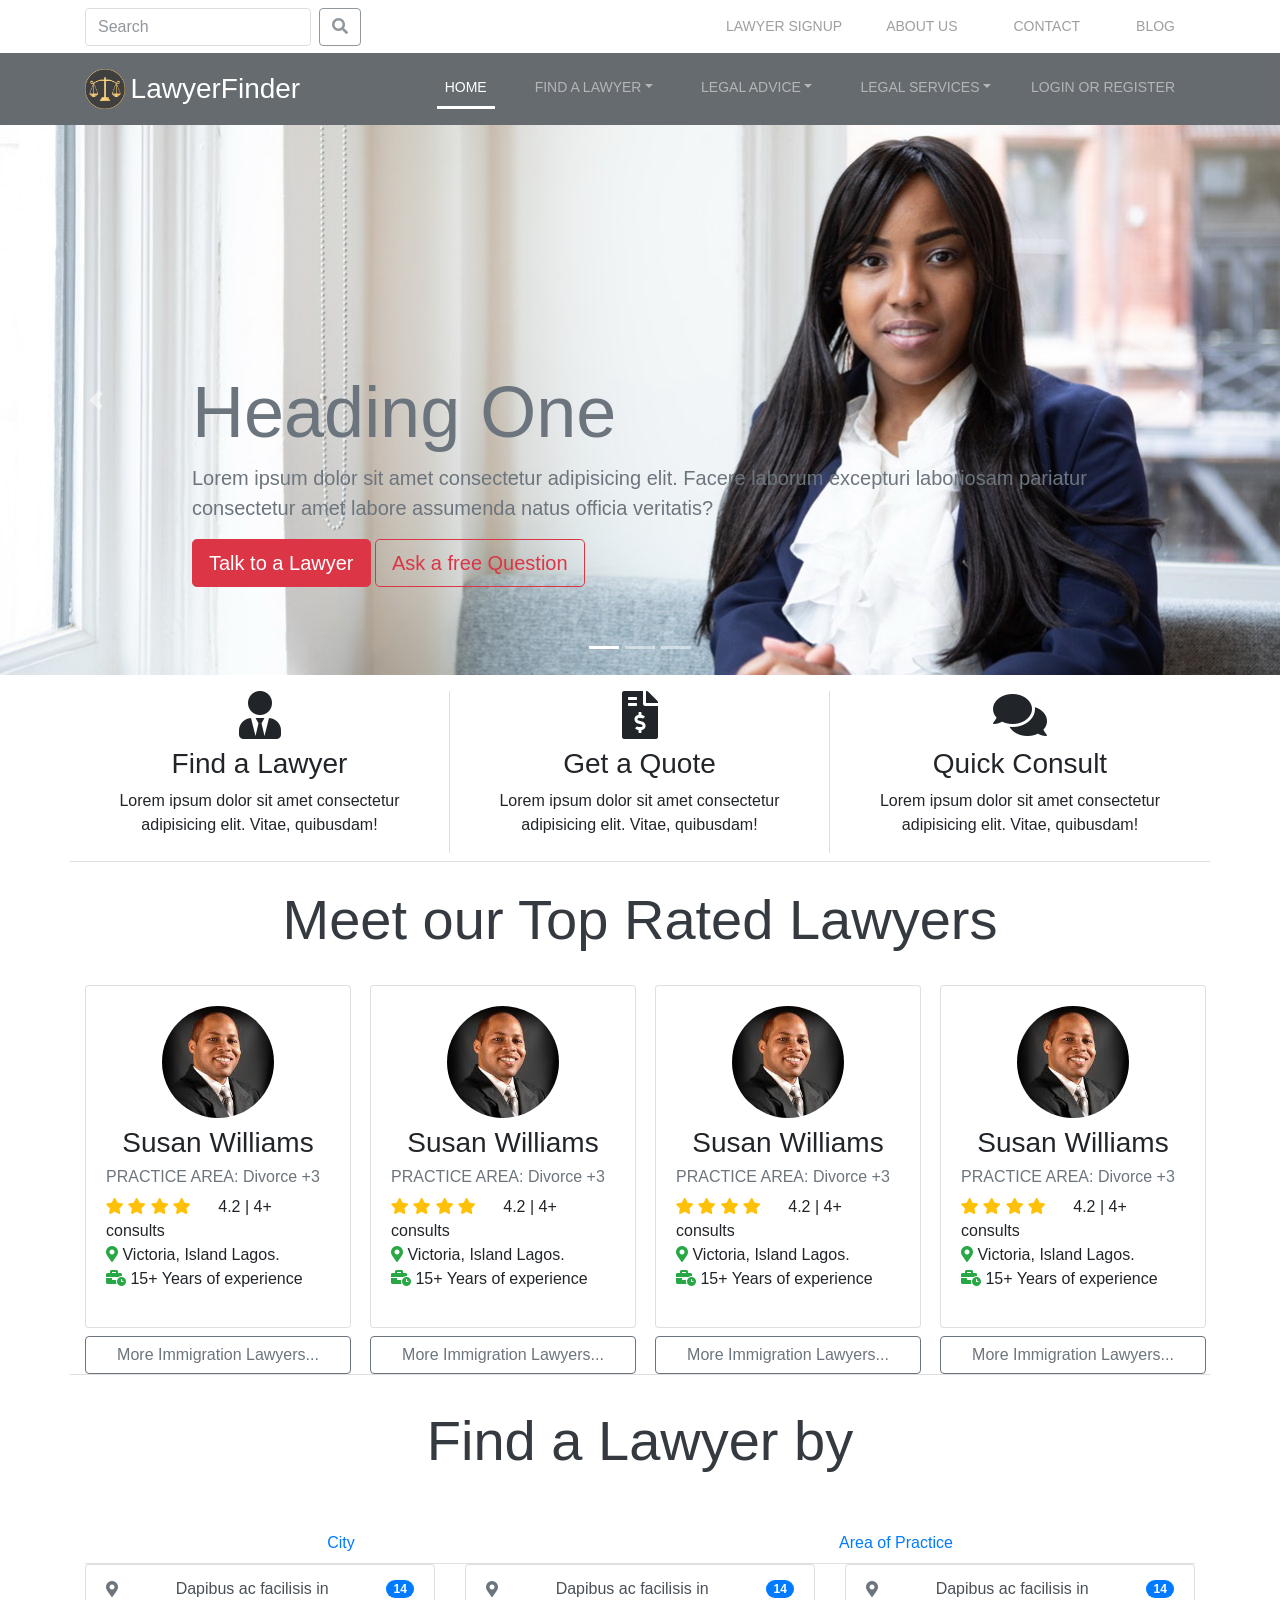
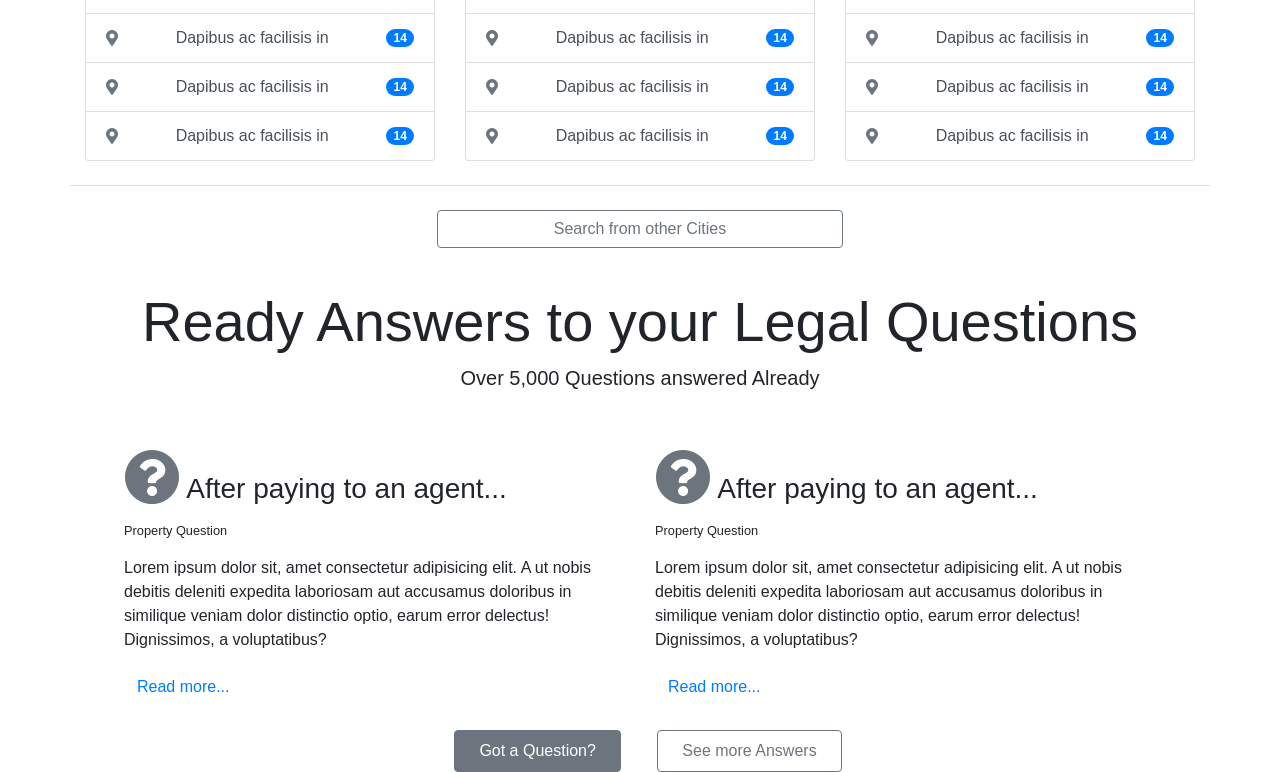
<file: index.html>
<!DOCTYPE html>
<html lang="en">
  <head>
    <meta charset="UTF-8" />
    <meta name="viewport" content="width=device-width, initial-scale=1.0" />
    <meta http-equiv="X-UA-Compatible" content="ie=edge" />
    <title>LawyerFinder | Free Legal Advise from reputable Lawyers</title>

    <!-- Place favicon.ico in the root directory -->

    <!-- Fonts and icons -->
    <link href="vendor/fontawesome-free/css/all.min.css" rel="stylesheet" />
    <link
      href="vendor/simple-line-icons/css/simple-line-icons.css"
      rel="stylesheet"
      type="text/css"
    />

    <!-- CSS Files goes here -->
    <link rel="stylesheet" href="css/bootstrap.css" />
    <link rel="stylesheet" href="css/style.css" />
  </head>
  <body>
      <header>

           <!-- top navigation -->
    <nav class="navbar navbar-expand-md navbar-light fiexd-top py-0">
        <div class="container">
            <button class="navbar-toggler" data-toggle="collapse" data-target="#navbarCollapse1">
                <span class="navbar-toggler-icon"></span>
            </button>
            <div class="collapse navbar-collapse" id="navbarCollapse1">
                    <form class="form-inline my-2 my-lg-0">
                        <input class="form-control" type="search" placeholder="Search" aria-label="Search">
                        <button class="btn btn-outline-secondary ml-2" type="submit">
                            <i class="fas fa-search"></i>
                        </button>
                    </form>
                <ul class="navbar-nav ml-auto">
                    <a href="lawyer-signup.html" class="nav-link ml-1 mt-2">Lawyer Signup</a>
                    </li>
                    <li class="nav-item">
                        <a href="#" class="nav-link ml-3">About Us</a>
                    </li>
                    <li class="nav-item">
                        <a href="#" class="nav-link ml-3">Contact</a>

                    </li>
                    <li class="nav-item">
                        <a href="blog.html" class="nav-link ml-3">Blog</a>
                    </li>
                </ul>
            </div>
        </div>
    </nav>

    <!-- main navigation -->
    <nav class="navbar navbar-expand-md navbar-dark bg-dark fiexd-top py-2">
            <div class="container">
                <a href="index.html" class="navbar-brand">
                    <img src="img/sitelogo.png" width="40" height="40" alt="">
                    <h3 class="d-inline align-middle">LawyerFinder</h3>
                </a>
                <button class="navbar-toggler" data-toggle="collapse" data-target="#navbarCollapse">
                    <span class="navbar-toggler-icon"></span>
                </button>
                <div class="collapse navbar-collapse" id="navbarCollapse">
                    <ul class="navbar-nav ml-auto">
                        <li class="nav-item">
                            <a href="index.html" class="nav-link active">Home</a>
                        </li>
                        <li class="nav-item dropdown">
                                <a href="#" class="nav-link dropdown-toggle ml-2" id="navbarDropdown" role="button" data-toggle="dropdown" aria-haspopup="true" aria-expanded="false">Find a Lawyer</a>
                                <div class="dropdown-menu" aria-labelledby="navbarDropdown">
              
                                        <div class="container">
                                          <div class="row">
                                            <div class="col-md-3">
                                              <span class="text-uppercase text-white">Category 1</span>
                                              <ul class="nav flex-column">
                                              <li class="nav-item">
                                                <a class="nav-link active" href="#">Active</a>
                                              </li>
                                              <li class="nav-item">
                                                <a class="nav-link" href="#">Link item</a>
                                              </li>
                                              <li class="nav-item">
                                                <a class="nav-link" href="#">Link item</a>
                                              </li>
                                            </ul>
                                            </div>
                                            <!-- /.col-md-3  -->
                                            <div class="col-md-3">
                                              <span class="text-uppercase text-white">Category 2</span>
                                              <ul class="nav flex-column">
                                              <li class="nav-item">
                                                    <a class="nav-link" href="#">Link item</a>
                                              </li>
                                              <li class="nav-item">
                                                <a class="nav-link" href="#">Link item</a>
                                              </li>
                                              <li class="nav-item">
                                                <a class="nav-link" href="#">Link item</a>
                                              </li>
                                            </ul>
                                            </div>
                                            <!-- /.col-md-3  -->
                                            <div class="col-md-3">
                                                    <span class="text-uppercase text-white">Category 3</span>
                                                    <ul class="nav flex-column">
                                                    <li class="nav-item">
                                                      <a class="nav-link" href="#">Link item</a>
                                                    </li>
                                                    <li class="nav-item">
                                                      <a class="nav-link" href="#">Link item</a>
                                                    </li>
                                                    <li class="nav-item">
                                                      <a class="nav-link" href="#">Link item</a>
                                                    </li>
                                                  </ul>
                                                  </div>
                                                   <!-- /.col-md-3  -->
                                            <div class="col-md-3">
                                                    <span class="text-uppercase text-white">Category 4</span>
                                                    <ul class="nav flex-column">
                                                    <li class="nav-item">
                                                      <a class="nav-link" href="#">Link item</a>
                                                    </li>
                                                    <li class="nav-item">
                                                      <a class="nav-link" href="#">Link item</a>
                                                    </li>
                                                    <li class="nav-item">
                                                      <a class="nav-link" href="#">Link item</a>
                                                    </li>
                                                  </ul>
                                                  </div>
                                                  
                                           
                                          </div>
                                        </div>
                                        <!--  /.container  -->
                              
                              
                                      </div>
                            </li>
                        <li class="nav-item dropdown">
                            <a href="#" class="nav-link dropdown-toggle ml-2" id="navbarDropdown" role="button" data-toggle="dropdown" aria-haspopup="true" aria-expanded="false">Legal Advice</a>
                            <div class="dropdown-menu" aria-labelledby="navbarDropdown">
          
                                    <div class="container">
                                      <div class="row">
                                        <div class="col-md-3">
                                          <span class="text-uppercase text-white">Category 1</span>
                                          <ul class="nav flex-column">
                                          <li class="nav-item">
                                            <a class="nav-link active" href="#">Active</a>
                                          </li>
                                          <li class="nav-item">
                                            <a class="nav-link" href="#">Link item</a>
                                          </li>
                                          <li class="nav-item">
                                            <a class="nav-link" href="#">Link item</a>
                                          </li>
                                        </ul>
                                        </div>
                                        <!-- /.col-md-3  -->
                                        <div class="col-md-3">
                                          <span class="text-uppercase text-white">Category 2</span>
                                          <ul class="nav flex-column">
                                          <li class="nav-item">
                                                <a class="nav-link" href="#">Link item</a>
                                          </li>
                                          <li class="nav-item">
                                            <a class="nav-link" href="#">Link item</a>
                                          </li>
                                          <li class="nav-item">
                                            <a class="nav-link" href="#">Link item</a>
                                          </li>
                                        </ul>
                                        </div>
                                        <!-- /.col-md-3  -->
                                        <div class="col-md-3">
                                                <span class="text-uppercase text-white">Category 3</span>
                                                <ul class="nav flex-column">
                                                <li class="nav-item">
                                                  <a class="nav-link" href="#">Link item</a>
                                                </li>
                                                <li class="nav-item">
                                                  <a class="nav-link" href="#">Link item</a>
                                                </li>
                                                <li class="nav-item">
                                                  <a class="nav-link" href="#">Link item</a>
                                                </li>
                                              </ul>
                                              </div>
                                               <!-- /.col-md-3  -->
                                        <div class="col-md-3">
                                                <span class="text-uppercase text-white">Category 4</span>
                                                <ul class="nav flex-column">
                                                <li class="nav-item">
                                                  <a class="nav-link" href="#">Link item</a>
                                                </li>
                                                <li class="nav-item">
                                                  <a class="nav-link" href="#">Link item</a>
                                                </li>
                                                <li class="nav-item">
                                                  <a class="nav-link" href="#">Link item</a>
                                                </li>
                                              </ul>
                                              </div>
                                              
                                       
                                      </div>
                                    </div>
                                  </div>
                        </li>
                        <li class="nav-item dropdown">
                                <a href="#" class="nav-link dropdown-toggle ml-2" id="navbarDropdown" role="button" data-toggle="dropdown" aria-haspopup="true" aria-expanded="false">Legal Services</a>
                                <div class="dropdown-menu" aria-labelledby="navbarDropdown">
              
                                        <div class="container">
                                          <div class="row">
                                            <div class="col-md-3">
                                              <span class="text-uppercase text-white">Category 1</span>
                                              <ul class="nav flex-column">
                                              <li class="nav-item">
                                                <a class="nav-link active" href="#">Active</a>
                                              </li>
                                              <li class="nav-item">
                                                <a class="nav-link" href="#">Link item</a>
                                              </li>
                                              <li class="nav-item">
                                                <a class="nav-link" href="#">Link item</a>
                                              </li>
                                            </ul>
                                            </div>
                                            <!-- /.col-md-3  -->
                                            <div class="col-md-3">
                                              <span class="text-uppercase text-white">Category 2</span>
                                              <ul class="nav flex-column">
                                              <li class="nav-item">
                                                    <a class="nav-link" href="#">Link item</a>
                                              </li>
                                              <li class="nav-item">
                                                <a class="nav-link" href="#">Link item</a>
                                              </li>
                                              <li class="nav-item">
                                                <a class="nav-link" href="#">Link item</a>
                                              </li>
                                            </ul>
                                            </div>
                                            <!-- /.col-md-3  -->
                                            <div class="col-md-3">
                                                    <span class="text-uppercase text-white">Category 3</span>
                                                    <ul class="nav flex-column">
                                                    <li class="nav-item">
                                                      <a class="nav-link" href="#">Link item</a>
                                                    </li>
                                                    <li class="nav-item">
                                                      <a class="nav-link" href="#">Link item</a>
                                                    </li>
                                                    <li class="nav-item">
                                                      <a class="nav-link" href="#">Link item</a>
                                                    </li>
                                                  </ul>
                                                  </div>
                                                   <!-- /.col-md-3  -->
                                            <div class="col-md-3">
                                                    <span class="text-uppercase text-white">Category 4</span>
                                                    <ul class="nav flex-column">
                                                    <li class="nav-item">
                                                      <a class="nav-link" href="#">Link item</a>
                                                    </li>
                                                    <li class="nav-item">
                                                      <a class="nav-link" href="#">Link item</a>
                                                    </li>
                                                    <li class="nav-item">
                                                      <a class="nav-link" href="#">Link item</a>
                                                    </li>
                                                  </ul>
                                                  </div>
                                                  
                                           
                                          </div>
                                        </div>
                                                                  
                              
                                      </div>
                            </li>
                        <li class="nav-item">
                            <a href="login-signup.html" class="nav-link">Login or Register</a>
                        </li>
                    </ul>
                </div>
            </div>
        </nav>

         <!-- showcase section -->

    <section id="showcase">
            <div class="dark-overlay">
                <div id="myCarousel" class="carousel slide" data-ride="carousel">
                    <ol class="carousel-indicators">
                        <li data-target="#myCarousel" data-slide-to="0" class="active"></li>
                        <li data-target="#myCarousel" data-slide-to="1"></li>
                        <li data-target="#myCarousel" data-slide-to="2"></li>
                    </ol>
                    <div class="carousel inner">
                        <div class="carousel-item carousel-image-1 active">
                            <div class="container">
                                <div class="carousel-caption d-none d-sm-block text-left text-secondary mb-5">
                                    <h1 class="display-3">Heading One</h1>
                                    <p class="lead">Lorem ipsum dolor sit amet consectetur adipisicing elit. Facere
                                        laborum
                                        excepturi laboriosam pariatur consectetur amet labore assumenda natus officia
                                        veritatis?</p>
                                    <a href="talk-to-lawyer.html" class="btn btn-danger btn-lg">Talk to a Lawyer</a>
                                    <a href="ask-free-question.html" class="btn btn-outline-danger btn-lg">Ask a free Question</a>
                                </div>
                            </div>
                        </div>
                        <div class="carousel-item carousel-image-2">
                            <div class="container">
                                <div class="carousel-caption d-none d-sm-block text-right mb-5">
                                    <h1 class="display-3">Heading Two</h1>
                                    <p class="lead">Lorem ipsum dolor sit amet consectetur adipisicing elit. Facere
                                        laborum
                                        excepturi laboriosam pariatur consectetur amet labore assumenda natus officia
                                        veritatis?</p>
                                    <a href="talk-to-lawyer.html" class="btn btn-danger btn-lg">Talk to a Lawyer</a>
                                    <a href="ask-free-question.html" class="btn btn-outline-danger btn-lg">Ask a free Question</a>
                                </div>
                            </div>
                        </div>
    
                        <div class="carousel-item carousel-image-3">
                            <div class="container">
                                <div class="carousel-caption d-none d-sm-block text-left showcase-text">
                                    <h1 class="display-3">Heading Three</h1>
                                    <p class="lead">Lorem ipsum dolor sit amet consectetur adipisicing elit. Facere
                                        laborum
                                        excepturi laboriosam pariatur consectetur amet labore assumenda natus officia
                                        veritatis?</p>
                                    <a href="talk-to-lawyer.html" class="btn btn-danger btn-lg">Talk to a Lawyer</a>
                                    <a href="ask-free-question.html" class="btn btn-outline-danger btn-lg">Ask a free Question</a>
                                </div>
                            </div>
                        </div>
                    </div>
    
                    <a href="#myCarousel" data-slide="prev" class="carousel-control-prev">
                        <span class="carousel-control-prev-icon"></span>
                    </a>
    
                    <a href="#myCarousel" data-slide="next" class="carousel-control-next">
                        <span class="carousel-control-next-icon"></span>
                    </a>
                </div>
            </div>
        </section>
    
        <!-- Quick action section -->
        <section id="quick-action" class="py-3">
            <div class="container section-border-buttom">
                <div class="row">
                    <div class="col-md-4 mb-2 text-center quick-action-item">
                        <i class="fas fa-user-tie fa-3x mb-2"></i>
                        <h3>Find a Lawyer</h3>
                        <p>Lorem ipsum dolor sit amet consectetur adipisicing elit. Vitae, quibusdam!</p>
                    </div>
                    <div class="col-md-4 mb-2 text-center quick-action-item">
                        <i class="fas fa-file-invoice-dollar fa-3x mb-2"></i>
                        <h3>Get a Quote</h3>
                        <p>Lorem ipsum dolor sit amet consectetur adipisicing elit. Vitae, quibusdam!</p>
                    </div>
                    <div class="col-md-4 mb-2 text-center">
                        <i class="fas fa-comments fa-3x mb-2"></i>
                        <h3>Quick Consult</h3>
                        <p>Lorem ipsum dolor sit amet consectetur adipisicing elit. Vitae, quibusdam!</p>
                    </div>
                </div>
            </div>
        </section>
      </header>

      <!-- Top Rated section -->
    <section id="top-rated" class="py-2 text-center">
            <div class="container section-border-buttom">
                <div class="row">
                    <div class="col mb-2">
                        <div class="info-header mb-4">
                            <h1 class="text-dark display-4">
                                Meet our Top Rated Lawyers
                            </h1>
                        </div>
                    </div>
                </div>
                <div class="row">
                    <div class="col-lg-3 col-md-6 pr-1">
                        <div class="card">
                            <div class="card-body">
                                <img src="img/lawyer11.jpg" alt="" class="img-fluid rounded-circle w-50 mb-2 media-left">
                                <h3>Susan Williams</h3>
                                <div class="text-left">
                                    <h6 class="text-muted">PRACTICE AREA: Divorce +3</h6>
                                    <ul class="list-unstyled">
                                        <li>
                                            <i class="fas fa-star text-warning"></i>
                                            <i class="fas fa-star text-warning"></i>
                                            <i class="fas fa-star text-warning"></i>
                                            <i class="fas fa-star text-warning"></i>
                                            <i class="fas fa-star"></i>
                                            4.2 | 4+ consults
                                        </li>
                                        <li>
                                            <i class="fas fa-map-marker-alt text-success"></i>
                                            Victoria, Island Lagos.
                                        </li>
                                        <li>
                                            <i class="fas fa-business-time text-success"></i>
                                            15+ Years of experience
                                        </li>
                                    </ul>
                                </div>
                            </div>
                        </div>
                        <a href="#" class="btn btn-outline-secondary btn-block mt-2">More Immigration Lawyers...</a>
                    </div>
                    <div class="col-lg-3 col-md-6 pr-1">
                        <div class="card">
                            <div class="card-body">
                                <img src="img/lawyer11.jpg" alt="" class="img-fluid rounded-circle w-50 mb-2 media-left">
                                <h3>Susan Williams</h3>
                                <div class="text-left">
                                    <h6 class="text-muted">PRACTICE AREA: Divorce +3</h6>
                                    <ul class="list-unstyled">
                                        <li>
                                            <i class="fas fa-star text-warning"></i>
                                            <i class="fas fa-star text-warning"></i>
                                            <i class="fas fa-star text-warning"></i>
                                            <i class="fas fa-star text-warning"></i>
                                            <i class="fas fa-star"></i>
                                            4.2 | 4+ consults
                                        </li>
                                        <li>
                                            <i class="fas fa-map-marker-alt text-success"></i>
                                            Victoria, Island Lagos.
                                        </li>
                                        <li>
                                            <i class="fas fa-business-time text-success"></i>
                                            15+ Years of experience
                                        </li>
                                    </ul>
                                </div>
    
                            </div>
                        </div>
                        <a href="#" class="btn btn-outline-secondary btn-block mt-2">More Immigration Lawyers...</a>
                    </div>
                    <div class="col-lg-3 col-md-6 pr-1">
                        <div class="card">
                            <div class="card-body">
                                <img src="img/lawyer11.jpg" alt="" class="img-fluid rounded-circle w-50 mb-2 media-left">
                                <h3>Susan Williams</h3>
                                <div class="text-left">
                                    <h6 class="text-muted">PRACTICE AREA: Divorce +3</h6>
                                    <ul class="list-unstyled">
                                        <li>
                                            <i class="fas fa-star text-warning"></i>
                                            <i class="fas fa-star text-warning"></i>
                                            <i class="fas fa-star text-warning"></i>
                                            <i class="fas fa-star text-warning"></i>
                                            <i class="fas fa-star"></i>
                                            4.2 | 4+ consults
                                        </li>
                                        <li>
                                            <i class="fas fa-map-marker-alt text-success"></i>
                                            Victoria, Island Lagos.
                                        </li>
                                        <li>
                                            <i class="fas fa-business-time text-success"></i>
                                            15+ Years of experience
                                        </li>
                                    </ul>
                                </div>
    
                            </div>
                        </div>
                        <a href="#" class="btn btn-outline-secondary btn-block mt-2">More Immigration Lawyers...</a>
                    </div>
    
                    <div class="col-lg-3 col-md-6 pr-1">
                        <div class="card">
                            <div class="card-body">
                                <img src="img/lawyer11.jpg" alt="" class="img-fluid rounded-circle w-50 mb-2 media-left">
                                <h3>Susan Williams</h3>
                                <div class="text-left">
                                    <h6 class="text-muted">PRACTICE AREA: Divorce +3</h6>
                                    <ul class="list-unstyled">
                                        <li>
                                            <i class="fas fa-star text-warning"></i>
                                            <i class="fas fa-star text-warning"></i>
                                            <i class="fas fa-star text-warning"></i>
                                            <i class="fas fa-star text-warning"></i>
                                            <i class="fas fa-star"></i>
                                            4.2 | 4+ consults
                                        </li>
                                        <li>
                                            <i class="fas fa-map-marker-alt text-success"></i>
                                            Victoria, Island Lagos.
                                        </li>
                                        <li>
                                            <i class="fas fa-business-time text-success"></i>
                                            15+ Years of experience
                                        </li>
                                    </ul>
                                </div>
    
                            </div>
                        </div>
                        <a href="#" class="btn btn-outline-secondary btn-block mt-2">More Immigration Lawyers...</a>
                    </div>
                </div>
            </div>
        </section>
    
    
        <!-- Find a Lawyer Section -->
        <section id="find-a-lawyer mb-5"></section>
        <div class="container section-border-buttom">
            <div class="row my-4">
                <div class="col">
                    <div class="info-header mb-4">
                        <h1 class="text-dark text-center display-4">
                            Find a Lawyer by
                        </h1>
                    </div>
                </div>
            </div>
            <div class="row my-4" id="find-a-alwyer-table">
                <div class="col-md-12">
                    <ul class="nav nav-tabs nav-fill" id="myTab" role="tablist">
                        <li class="nav-item">
                            <a class="nav-link" id="city-tab" data-toggle="tab" href="#city" role="tab" aria-controls="city"
                                aria-selected="true">City</a>
                        </li>
                        <li class="nav-item">
                            <a class="nav-link" id="practice-tab" data-toggle="tab" href="#practice" role="tab"
                                aria-controls="practice" aria-selected="false">Area of Practice</a>
                        </li>
                    </ul>
                    <div class="tab-content" id="myTabContent">
                        <div class="tab-pane fade show active" id="city" role="tabpanel" aria-labelledby="city-tab">
                            <div class="row">
                                <div class="col-md-4 sm-12">
                                    <div class="list-group">
                                        <a href="#" class="list-group-item list-group-item-action d-flex justify-content-between align-items-center">
                                            <i class="fas fa-map-marker-alt text-secondary"></i>
                                            Dapibus ac facilisis in
                                            <span class="badge badge-primary badge-pill">14</span>
                                        </a>
                                        <a href="#" class="list-group-item list-group-item-action d-flex justify-content-between align-items-center">
                                            <i class="fas fa-map-marker-alt text-secondary"></i>
                                            Dapibus ac facilisis in
                                            <span class="badge badge-primary badge-pill">14</span>
                                        </a>
                                        <a href="#" class="list-group-item list-group-item-action d-flex justify-content-between align-items-center">
                                            <i class="fas fa-map-marker-alt text-secondary"></i>
                                            Dapibus ac facilisis in
                                            <span class="badge badge-primary badge-pill">14</span>
                                        </a>
                                        <a href="#" class="list-group-item list-group-item-action d-flex justify-content-between align-items-center">
                                            <i class="fas fa-map-marker-alt text-secondary"></i>
                                            Dapibus ac facilisis in
                                            <span class="badge badge-primary badge-pill">14</span>
                                        </a>
                                    </div>
                                </div>
                                <div class="col-md-4 sm-12">
                                    <div class="list-group">
                                        <a href="#" class="list-group-item list-group-item-action d-flex justify-content-between align-items-center">
                                            <i class="fas fa-map-marker-alt text-secondary"></i>
                                            Dapibus ac facilisis in
                                            <span class="badge badge-primary badge-pill">14</span>
                                        </a>
                                        <a href="#" class="list-group-item list-group-item-action d-flex justify-content-between align-items-center">
                                            <i class="fas fa-map-marker-alt text-secondary"></i>
                                            Dapibus ac facilisis in
                                            <span class="badge badge-primary badge-pill">14</span>
                                        </a>
                                        <a href="#" class="list-group-item list-group-item-action d-flex justify-content-between align-items-center">
                                            <i class="fas fa-map-marker-alt text-secondary"></i>
                                            Dapibus ac facilisis in
                                            <span class="badge badge-primary badge-pill">14</span>
                                        </a>
                                        <a href="#" class="list-group-item list-group-item-action d-flex justify-content-between align-items-center">
                                            <i class="fas fa-map-marker-alt text-secondary"></i>
                                            Dapibus ac facilisis in
                                            <span class="badge badge-primary badge-pill">14</span>
                                        </a>
                                    </div>
                                </div>
                                <div class="col-md-4 sm-12">
                                    <div class="list-group">
                                        <a href="#" class="list-group-item list-group-item-action d-flex justify-content-between align-items-center">
                                            <i class="fas fa-map-marker-alt text-secondary"></i>
                                            Dapibus ac facilisis in
                                            <span class="badge badge-primary badge-pill">14</span>
                                        </a>
                                        <a href="#" class="list-group-item list-group-item-action d-flex justify-content-between align-items-center">
                                            <i class="fas fa-map-marker-alt text-secondary"></i>
                                            Dapibus ac facilisis in
                                            <span class="badge badge-primary badge-pill">14</span>
                                        </a>
                                        <a href="#" class="list-group-item list-group-item-action d-flex justify-content-between align-items-center">
                                            <i class="fas fa-map-marker-alt text-secondary"></i>
                                            Dapibus ac facilisis in
                                            <span class="badge badge-primary badge-pill">14</span>
                                        </a>
                                        <a href="#" class="list-group-item list-group-item-action d-flex justify-content-between align-items-center">
                                            <i class="fas fa-map-marker-alt text-secondary"></i>
                                            Dapibus ac facilisis in
                                            <span class="badge badge-primary badge-pill">14</span>
                                        </a>
                                    </div>
                                </div>
                            </div>
                        </div>
                        <div class="tab-pane fade" id="practice" role="tabpanel" aria-labelledby="practice-tab">
                            <div class="row">
                                <div class="col-md-4 sm-12">
                                    <div class="list-group">
                                        <a href="#" class="list-group-item list-group-item-action d-flex justify-content-between align-items-center">
                                            <i class="fas fa-balance-scale text-secondary"></i>
                                            Dapibus ac facilisis in
                                            <span class="badge badge-primary badge-pill">14</span>
                                        </a>
                                        <a href="#" class="list-group-item list-group-item-action d-flex justify-content-between align-items-center">
                                            <i class="fas fa-balance-scale text-secondary"></i>
                                            Dapibus ac facilisis in
                                            <span class="badge badge-primary badge-pill">14</span>
                                        </a>
                                        <a href="#" class="list-group-item list-group-item-action d-flex justify-content-between align-items-center">
                                            <i class="fas fa-balance-scale text-secondary"></i>
                                            Dapibus ac facilisis in
                                            <span class="badge badge-primary badge-pill">14</span>
                                        </a>
                                        <a href="#" class="list-group-item list-group-item-action d-flex justify-content-between align-items-center">
                                            <i class="fas fa-balance-scale text-secondary"></i>
                                            Dapibus ac facilisis in
                                            <span class="badge badge-primary badge-pill">14</span>
                                        </a>
                                    </div>
                                </div>
                                <div class="col-md-4 sm-12">
                                    <div class="list-group">
                                        <a href="#" class="list-group-item list-group-item-action d-flex justify-content-between align-items-center">
                                            <i class="fas fa-balance-scale text-secondary"></i>
                                            Dapibus ac facilisis in
                                            <span class="badge badge-primary badge-pill">14</span>
                                        </a>
                                        <a href="#" class="list-group-item list-group-item-action d-flex justify-content-between align-items-center">
                                            <i class="fas fa-balance-scale text-secondary"></i>
                                            Dapibus ac facilisis in
                                            <span class="badge badge-primary badge-pill">14</span>
                                        </a>
                                        <a href="#" class="list-group-item list-group-item-action d-flex justify-content-between align-items-center">
                                            <i class="fas fa-balance-scale text-secondary"></i>
                                            Dapibus ac facilisis in
                                            <span class="badge badge-primary badge-pill">14</span>
                                        </a>
                                        <a href="#" class="list-group-item list-group-item-action d-flex justify-content-between align-items-center">
                                            <i class="fas fa-balance-scale text-secondary"></i>
                                            Dapibus ac facilisis in
                                            <span class="badge badge-primary badge-pill">14</span>
                                        </a>
                                    </div>
                                </div>
                                <div class="col-md-4 sm-12">
                                    <div class="list-group">
                                        <a href="#" class="list-group-item list-group-item-action d-flex justify-content-between align-items-center">
                                            <i class="fas fa-balance-scale text-secondary"></i>
                                            Dapibus ac facilisis in
                                            <span class="badge badge-primary badge-pill">14</span>
                                        </a>
                                        <a href="#" class="list-group-item list-group-item-action d-flex justify-content-between align-items-center">
                                            <i class="fas fa-balance-scale text-secondary"></i>
                                            Dapibus ac facilisis in
                                            <span class="badge badge-primary badge-pill">14</span>
                                        </a>
                                        <a href="#" class="list-group-item list-group-item-action d-flex justify-content-between align-items-center">
                                            <i class="fas fa-balance-scale text-secondary"></i>
                                            Dapibus ac facilisis in
                                            <span class="badge badge-primary badge-pill">14</span>
                                        </a>
                                        <a href="#" class="list-group-item list-group-item-action d-flex justify-content-between align-items-center">
                                            <i class="fas fa-balance-scale text-secondary"></i>
                                            Dapibus ac facilisis in
                                            <span class="badge badge-primary badge-pill">14</span>
                                        </a>
                                    </div>
                                </div>
                            </div>
                        </div>
                    </div>
                </div>
            </div>
        </div>
        <div class="row my-4">
            <div class="col-md-4 sm-md-12"></div>
            <div class="col-md-4 sm-md-12">
                <a href="#" class="btn btn-outline-secondary btn-block">Search from other Cities</a>
            </div>
            <div class="col-md-4 sm-md-12"></div>
        </div>
        </div>
    
        <!-- Answers Section -->
        <section id="answers">
            <div class="container">
                <div class="row">
                    <div class="col-md-12 text-center my-3">
                        <h1 class="display-4">Ready Answers to your Legal Questions</h1>
                        <p class="lead">Over 5,000 Questions answered Already</p>
                    </div>
                </div>
                <div class="row m-4">
                    <div class="col-md-6 sm-12">
                        <h3>
                            <i class="fas fa-question-circle fa-2x mb-2 text-secondary"></i>
                            After paying to an agent...</h3>
                        <p class="small">Property Question</p>
                        <p>Lorem ipsum dolor sit, amet consectetur adipisicing elit. A ut nobis debitis deleniti expedita
                            laboriosam aut accusamus doloribus in similique veniam dolor distinctio optio, earum error
                            delectus! Dignissimos, a voluptatibus?</p>
                        <a href="#" class="btn btn-link">Read more...</a>
                    </div>
                    <div class="col-md-6 sm-12">
                        <h3>
                            <i class="fas fa-question-circle fa-2x mb-2 text-secondary"></i>
                            After paying to an agent...</h3>
                        <p class="small">Property Question</p>
                        <p>Lorem ipsum dolor sit, amet consectetur adipisicing elit. A ut nobis debitis deleniti expedita
                            laboriosam aut accusamus doloribus in similique veniam dolor distinctio optio, earum error
                            delectus! Dignissimos, a voluptatibus?</p>
                        <a href="#" class="btn btn-link">Read more...</a>
                    </div>
                </div>
                <div class="row">
                    <div class="col-md-12 text-center">
                        <a href="ask-free-question.html" class="btn btn-secondary px-4 py-2 mx-4">Got a Question?</a>
                        <a href="#" class="btn btn-outline-secondary px-4 py-2 mx-2">See more Answers</a>
                    </div>
                </div>
            </div>
        </section>
    
    
    
    
    


 <!-- All JavaScript Files goes here -->

    <!-- Core JS Files -->
    <script src="vendor/jquery/jquery-3.3.1.js"></script>
    <script src="vendor/popper/popper.js"></script>
    <script src="vendor/bootstrap/js/bootstrap.js"></script>
    <script src="js/script.js"></script>

    <!-- Date picker -->
    <script>
        $('#year').text(new Date().getFullYear());
    </script>

    <!-- configure slider -->
    <script>
        $('.carousel').carousel({
            interval: 6000,
            pause: 'hover'
        });
    </script>

    <!-- onload trigger -->
    <script type="text/javascript">
        $(window).on('load', function () {
            $('exampleModalCenter').modal('show');
        });
    </script>


  </body>
</html>
</file>
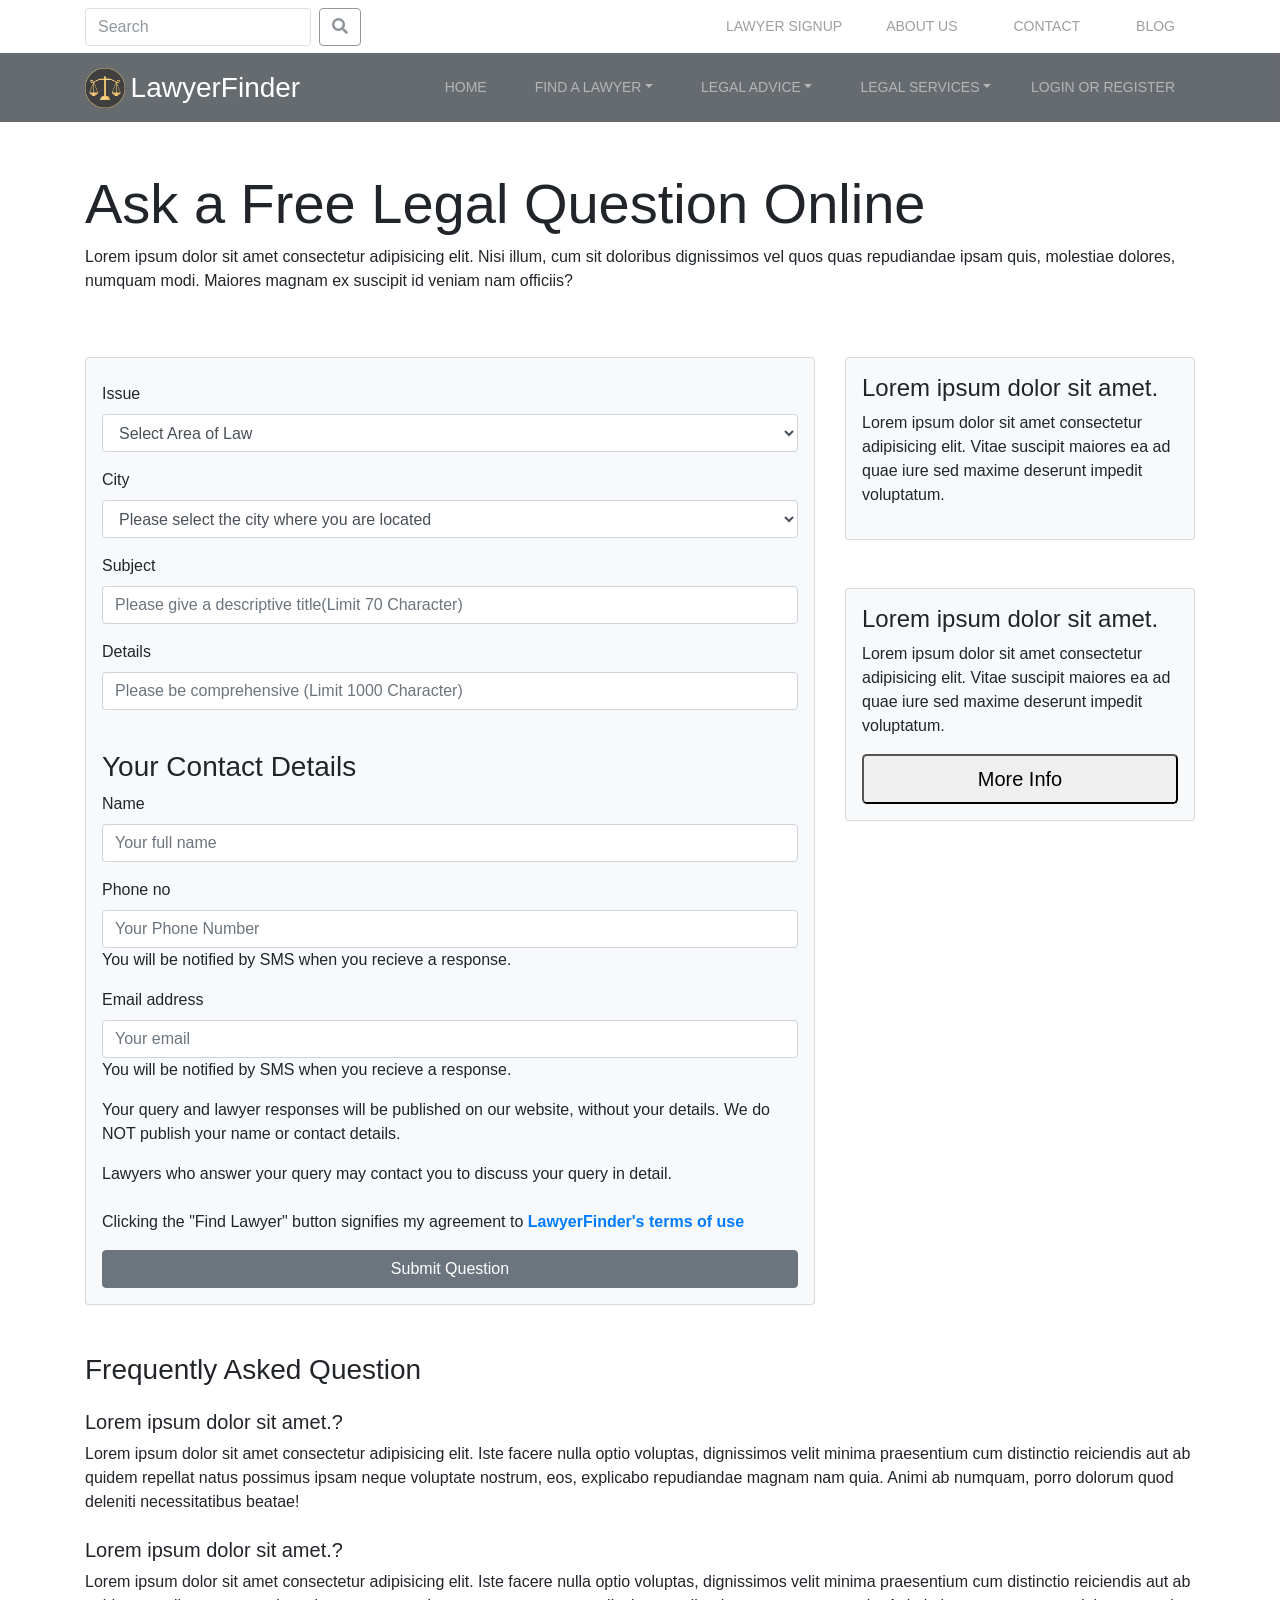
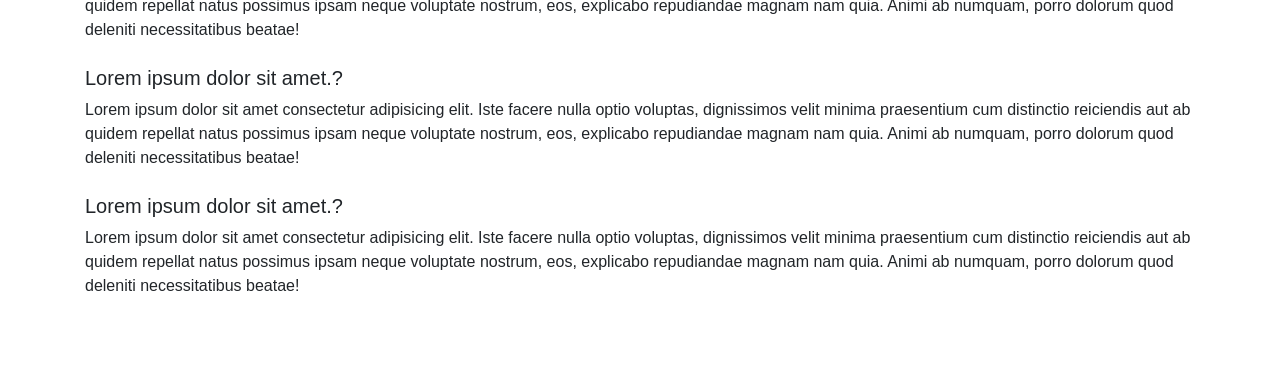
<file: ask-free-question.html>
<!DOCTYPE html>
<html lang="en">
  <head>
    <meta charset="UTF-8" />
    <meta name="viewport" content="width=device-width, initial-scale=1.0" />
    <meta http-equiv="X-UA-Compatible" content="ie=edge" />
    <title>LawyerFinder | Free Legal Advise from reputable Lawyers</title>

    <!-- Place favicon.ico in the root directory -->

    <!-- Fonts and icons -->
    <link href="vendor/fontawesome-free/css/all.min.css" rel="stylesheet" />
    <link
      href="vendor/simple-line-icons/css/simple-line-icons.css"
      rel="stylesheet"
      type="text/css"
    />

    <!-- CSS Files goes here -->
    <link rel="stylesheet" href="css/bootstrap.css" />
    <link rel="stylesheet" href="css/style.css" />
  </head>
  <body>
      <header>

           <!-- top navigation -->
    <nav class="navbar navbar-expand-md navbar-light fiexd-top py-0">
        <div class="container">
            <button class="navbar-toggler" data-toggle="collapse" data-target="#navbarCollapse1">
                <span class="navbar-toggler-icon"></span>
            </button>
            <div class="collapse navbar-collapse" id="navbarCollapse1">
                    <form class="form-inline my-2 my-lg-0">
                        <input class="form-control" type="search" placeholder="Search" aria-label="Search">
                        <button class="btn btn-outline-secondary ml-2" type="submit">
                            <i class="fas fa-search"></i>
                        </button>
                    </form>
                <ul class="navbar-nav ml-auto">
                    <a href="lawyer-signup.html" class="nav-link ml-1 mt-2">Lawyer Signup</a>
                    </li>
                    <li class="nav-item">
                        <a href="#" class="nav-link ml-3">About Us</a>
                    </li>
                    <li class="nav-item">
                        <a href="#" class="nav-link ml-3">Contact</a>

                    </li>
                    <li class="nav-item">
                        <a href="blog.html" class="nav-link ml-3">Blog</a>
                    </li>
                </ul>
            </div>
        </div>
    </nav>

    <!-- main navigation -->
    <nav class="navbar navbar-expand-md navbar-dark bg-dark fiexd-top py-2">
            <div class="container">
                <a href="index.html" class="navbar-brand">
                    <img src="img/sitelogo.png" width="40" height="40" alt="">
                    <h3 class="d-inline align-middle">LawyerFinder</h3>
                </a>
                <button class="navbar-toggler" data-toggle="collapse" data-target="#navbarCollapse">
                    <span class="navbar-toggler-icon"></span>
                </button>
                <div class="collapse navbar-collapse" id="navbarCollapse">
                    <ul class="navbar-nav ml-auto">
                        <li class="nav-item">
                            <a href="index.html" class="nav-link">Home</a>
                        </li>
                                               <li class="nav-item dropdown">
                            <a href="#" class="nav-link dropdown-toggle ml-2" id="navbarDropdown" role="button" data-toggle="dropdown" aria-haspopup="true" aria-expanded="false">Find a Lawyer</a>
                            <div class="dropdown-menu" aria-labelledby="navbarDropdown">
          
                                    <div class="container">
                                      <div class="row">
                                        <div class="col-md-3">
                                          <span class="text-uppercase text-white">Category 1</span>
                                          <ul class="nav flex-column">
                                          <li class="nav-item">
                                            <a class="nav-link active" href="#">Active</a>
                                          </li>
                                          <li class="nav-item">
                                            <a class="nav-link" href="#">Link item</a>
                                          </li>
                                          <li class="nav-item">
                                            <a class="nav-link" href="#">Link item</a>
                                          </li>
                                        </ul>
                                        </div>
                                        <!-- /.col-md-3  -->
                                        <div class="col-md-3">
                                          <span class="text-uppercase text-white">Category 2</span>
                                          <ul class="nav flex-column">
                                          <li class="nav-item">
                                                <a class="nav-link" href="#">Link item</a>
                                          </li>
                                          <li class="nav-item">
                                            <a class="nav-link" href="#">Link item</a>
                                          </li>
                                          <li class="nav-item">
                                            <a class="nav-link" href="#">Link item</a>
                                          </li>
                                        </ul>
                                        </div>
                                        <!-- /.col-md-3  -->
                                        <div class="col-md-3">
                                                <span class="text-uppercase text-white">Category 3</span>
                                                <ul class="nav flex-column">
                                                <li class="nav-item">
                                                  <a class="nav-link" href="#">Link item</a>
                                                </li>
                                                <li class="nav-item">
                                                  <a class="nav-link" href="#">Link item</a>
                                                </li>
                                                <li class="nav-item">
                                                  <a class="nav-link" href="#">Link item</a>
                                                </li>
                                              </ul>
                                              </div>
                                               <!-- /.col-md-3  -->
                                        <div class="col-md-3">
                                                <span class="text-uppercase text-white">Category 4</span>
                                                <ul class="nav flex-column">
                                                <li class="nav-item">
                                                  <a class="nav-link" href="#">Link item</a>
                                                </li>
                                                <li class="nav-item">
                                                  <a class="nav-link" href="#">Link item</a>
                                                </li>
                                                <li class="nav-item">
                                                  <a class="nav-link" href="#">Link item</a>
                                                </li>
                                              </ul>
                                              </div>
                                              
                                       
                                      </div>
                                    </div>
                                    <!--  /.container  -->
                          
                          
                                  </div>
                        </li>
                        <li class="nav-item dropdown">
                            <a href="#" class="nav-link dropdown-toggle ml-2" id="navbarDropdown" role="button" data-toggle="dropdown" aria-haspopup="true" aria-expanded="false">Legal Advice</a>
                            <div class="dropdown-menu" aria-labelledby="navbarDropdown">
          
                                    <div class="container">
                                      <div class="row">
                                        <div class="col-md-3">
                                          <span class="text-uppercase text-white">Category 1</span>
                                          <ul class="nav flex-column">
                                          <li class="nav-item">
                                            <a class="nav-link active" href="#">Active</a>
                                          </li>
                                          <li class="nav-item">
                                            <a class="nav-link" href="#">Link item</a>
                                          </li>
                                          <li class="nav-item">
                                            <a class="nav-link" href="#">Link item</a>
                                          </li>
                                        </ul>
                                        </div>
                                        <!-- /.col-md-3  -->
                                        <div class="col-md-3">
                                          <span class="text-uppercase text-white">Category 2</span>
                                          <ul class="nav flex-column">
                                          <li class="nav-item">
                                                <a class="nav-link" href="#">Link item</a>
                                          </li>
                                          <li class="nav-item">
                                            <a class="nav-link" href="#">Link item</a>
                                          </li>
                                          <li class="nav-item">
                                            <a class="nav-link" href="#">Link item</a>
                                          </li>
                                        </ul>
                                        </div>
                                        <!-- /.col-md-3  -->
                                        <div class="col-md-3">
                                                <span class="text-uppercase text-white">Category 3</span>
                                                <ul class="nav flex-column">
                                                <li class="nav-item">
                                                  <a class="nav-link" href="#">Link item</a>
                                                </li>
                                                <li class="nav-item">
                                                  <a class="nav-link" href="#">Link item</a>
                                                </li>
                                                <li class="nav-item">
                                                  <a class="nav-link" href="#">Link item</a>
                                                </li>
                                              </ul>
                                              </div>
                                               <!-- /.col-md-3  -->
                                        <div class="col-md-3">
                                                <span class="text-uppercase text-white">Category 4</span>
                                                <ul class="nav flex-column">
                                                <li class="nav-item">
                                                  <a class="nav-link" href="#">Link item</a>
                                                </li>
                                                <li class="nav-item">
                                                  <a class="nav-link" href="#">Link item</a>
                                                </li>
                                                <li class="nav-item">
                                                  <a class="nav-link" href="#">Link item</a>
                                                </li>
                                              </ul>
                                              </div>
                                              
                                       
                                      </div>
                                    </div>
                                    <!--  /.container  -->
                          
                          
                                  </div>
                        </li>
                        <li class="nav-item dropdown">
                                <a href="#" class="nav-link dropdown-toggle ml-2" id="navbarDropdown" role="button" data-toggle="dropdown" aria-haspopup="true" aria-expanded="false">Legal Services</a>
                                <div class="dropdown-menu" aria-labelledby="navbarDropdown">
              
                                        <div class="container">
                                          <div class="row">
                                            <div class="col-md-3">
                                              <span class="text-uppercase text-white">Category 1</span>
                                              <ul class="nav flex-column">
                                              <li class="nav-item">
                                                <a class="nav-link active" href="#">Active</a>
                                              </li>
                                              <li class="nav-item">
                                                <a class="nav-link" href="#">Link item</a>
                                              </li>
                                              <li class="nav-item">
                                                <a class="nav-link" href="#">Link item</a>
                                              </li>
                                            </ul>
                                            </div>
                                            <!-- /.col-md-3  -->
                                            <div class="col-md-3">
                                              <span class="text-uppercase text-white">Category 2</span>
                                              <ul class="nav flex-column">
                                              <li class="nav-item">
                                                    <a class="nav-link" href="#">Link item</a>
                                              </li>
                                              <li class="nav-item">
                                                <a class="nav-link" href="#">Link item</a>
                                              </li>
                                              <li class="nav-item">
                                                <a class="nav-link" href="#">Link item</a>
                                              </li>
                                            </ul>
                                            </div>
                                            <!-- /.col-md-3  -->
                                            <div class="col-md-3">
                                                    <span class="text-uppercase text-white">Category 3</span>
                                                    <ul class="nav flex-column">
                                                    <li class="nav-item">
                                                      <a class="nav-link" href="#">Link item</a>
                                                    </li>
                                                    <li class="nav-item">
                                                      <a class="nav-link" href="#">Link item</a>
                                                    </li>
                                                    <li class="nav-item">
                                                      <a class="nav-link" href="#">Link item</a>
                                                    </li>
                                                  </ul>
                                                  </div>
                                                   <!-- /.col-md-3  -->
                                            <div class="col-md-3">
                                                    <span class="text-uppercase text-white">Category 4</span>
                                                    <ul class="nav flex-column">
                                                    <li class="nav-item">
                                                      <a class="nav-link" href="#">Link item</a>
                                                    </li>
                                                    <li class="nav-item">
                                                      <a class="nav-link" href="#">Link item</a>
                                                    </li>
                                                    <li class="nav-item">
                                                      <a class="nav-link" href="#">Link item</a>
                                                    </li>
                                                  </ul>
                                                  </div>
                                                  
                                           
                                          </div>
                                        </div>
                                        <!--  /.container  -->
                              
                              
                                      </div>
                            </li>
                        <li class="nav-item">
                            <a href="login-signup.html" class="nav-link">Login or Register</a>
                        </li>
                    </ul>
                </div>
            </div>
        </nav>
      </header>

       <!-- Client signin/signup Form -->

    <section id="signin-signup">
        <div class="container py-5">
            <h3 class="display-4">Ask a Free Legal Question Online</h3>
            <p>Lorem ipsum dolor sit amet consectetur adipisicing elit. Nisi illum, cum sit doloribus dignissimos vel quos quas repudiandae ipsam quis, molestiae dolores, numquam modi. Maiores magnam ex suscipit id veniam nam officiis?</p>
            <div class="row">
                <div class="col-md-8">
                    <div class="bg-light p-3 my-5 card">

                        <div>
                            <form class="py-2">
                                <div class="form-group">
                                    <label for="issue">Issue</label>
                                    <select name="city" class="form-control" id="issue" aria-describedby="emailHelp">
                                  <option value="" selected>Select Area of Law</option>
                                  <option value="lagos">Marital</option>
                                  <option value="abuja">Bounced Cheque</option>
                                  <option value="p-harcourt">Divorce</option>
                                  <option value="ibadan">Estate</option>
                                  <option value="kano">Immigration</option>
                                  <option value="kaduna">Tenancy Issue</option>
                                  <option value="abeokuta">Property</option>
                                  <option value="enugu">Child Custody</option>
                                  </select>
                                    </div>
                                    <div class="form-group">
                                        <label for="city">City</label>
                                        <select name="city" class="form-control" id="city" aria-describedby="emailHelp">
                                      <option value="lagos" selected>Please select the city where you are located</option>
                                      <option value="lagos">Lagos</option>
                                      <option value="abuja">Abuja</option>
                                      <option value="p-harcourt">Port Harcourt</option>
                                      <option value="ibadan">Ibadan</option>
                                      <option value="kano">Kano</option>
                                      <option value="kaduna">Kaduna</option>
                                      <option value="abeokuta">Abeokuta</option>
                                      <option value="enugu">Enugu</option>
                                      </select>
                                        </div> 
                                        <div class="form-group">
                                            <label for="subject">Subject</label>
                                            <input type="textbox" class="form-control" id="subject"
                                                placeholder="Please give a descriptive title(Limit 70 Character)">
                                                </div>
                                        <div class="form-group">
                                            <label for="subject">Details</label>
                                                                                            <input type="textbox" class="form-control" id="detail"
                                                placeholder="Please be comprehensive (Limit 1000 Character)">
                                                                           </div>
                                       <h3 class="pt-4">Your Contact Details</h3>
                                <div class="form-group">
                                    <label for="name">Name</label>
                                    <input type="text" class="form-control" id="name"
                                        placeholder="Your full name">
                                                                   </div>
                                <div class="form-group">
                                    <label for="phone">Phone no</label>
                                    <input type="phone" class="form-control" id="phone" aria-describedby="emailHelp"
                                        placeholder="Your Phone Number">
                                   <p>You will be notified by SMS when you recieve a response.</p>
                                </div>
                                <div class="form-group">
                                    <label for="email1">Email address</label>
                                    <input type="email" class="form-control" id="email" aria-describedby="emailHelp"
                                        placeholder="Your email">
                                        <p>You will be notified by SMS when you recieve a response.</p>
                                        <p>Your query and lawyer responses will be published on our website, without your details. 
                                            We do NOT publish your name or contact details.</p>
                                            <p class="mb-2">Lawyers who answer your query may contact you to discuss your query in detail.</p>
                                                                   </div>
                                                                                                
                                </div>
                                <p>Clicking the "Find Lawyer" button signifies my agreement to <strong><a href="#">LawyerFinder's terms of use</a></strong></p>
                                <button type="submit" class="btn btn-secondary d-inline">Submit Question</button>
                            </form>
                        </div>
                </div>
                <div class="col-md-4">
                    <div class="bg-light card p-3 my-5">
                        <h4>Lorem ipsum dolor sit amet.</h4>
                        <p>Lorem ipsum dolor sit amet consectetur adipisicing elit. Vitae suscipit maiores ea ad quae
                            iure
                            sed maxime deserunt impedit voluptatum.</p>
                    </div>
                    <div class="bg-light card p-3 my-5">
                        <h4>Lorem ipsum dolor sit amet.</h4>
                        <p>Lorem ipsum dolor sit amet consectetur adipisicing elit. Vitae suscipit maiores ea ad quae
                            iure
                            sed maxime deserunt impedit voluptatum.</p>
                        <button class="btn-btn primary btn-lg">More Info</button>
                    </div>
                </div>
            </div>
            <div class="row">
                <div class="col-md-12">
                    <h3>Frequently Asked Question</h3>
                    <div class="my-4">
                        <h5>Lorem ipsum dolor sit amet.?</h5>
                        <p>Lorem ipsum dolor sit amet consectetur adipisicing elit. Iste facere nulla optio voluptas,
                            dignissimos velit minima praesentium cum distinctio reiciendis aut ab quidem repellat natus
                            possimus ipsam neque voluptate nostrum, eos, explicabo repudiandae magnam nam quia. Animi
                            ab numquam, porro dolorum quod deleniti necessitatibus beatae!<p>
                    </div>
                    <div class="my-4">
                        <h5>Lorem ipsum dolor sit amet.?</h5>
                        <p>Lorem ipsum dolor sit amet consectetur adipisicing elit. Iste facere nulla optio voluptas,
                            dignissimos velit minima praesentium cum distinctio reiciendis aut ab quidem repellat natus
                            possimus ipsam neque voluptate nostrum, eos, explicabo repudiandae magnam nam quia. Animi
                            ab numquam, porro dolorum quod deleniti necessitatibus beatae!<p>
                    </div>
                    <div class="my-4">
                        <h5>Lorem ipsum dolor sit amet.?</h5>
                        <p>Lorem ipsum dolor sit amet consectetur adipisicing elit. Iste facere nulla optio voluptas,
                            dignissimos velit minima praesentium cum distinctio reiciendis aut ab quidem repellat natus
                            possimus ipsam neque voluptate nostrum, eos, explicabo repudiandae magnam nam quia. Animi
                            ab numquam, porro dolorum quod deleniti necessitatibus beatae!<p>
                    </div>
                    <div class="my-4">
                        <h5>Lorem ipsum dolor sit amet.?</h5>
                        <p>Lorem ipsum dolor sit amet consectetur adipisicing elit. Iste facere nulla optio voluptas,
                            dignissimos velit minima praesentium cum distinctio reiciendis aut ab quidem repellat natus
                            possimus ipsam neque voluptate nostrum, eos, explicabo repudiandae magnam nam quia. Animi
                            ab numquam, porro dolorum quod deleniti necessitatibus beatae!<p>
                    </div>
                    
                </div>
            </div>
        </div>
    </section>



 <!-- All JavaScript Files goes here -->

    <!-- Core JS Files -->
    <script src="vendor/jquery/jquery-3.3.1.js"></script>
    <script src="vendor/popper/popper.js"></script>
    <script src="vendor/bootstrap/js/bootstrap.js"></script>
    <script src="js/script.js"></script>

    <!-- Date picker -->
    <script>
        $('#year').text(new Date().getFullYear());
    </script>

    <!-- configure slider -->
    <script>
        $('.carousel').carousel({
            interval: 6000,
            pause: 'hover'
        });
    </script>

    <!-- onload trigger -->
    <script type="text/javascript">
        $(window).on('load', function () {
            $('exampleModalCenter').modal('show');
        });
    </script>


  </body>
</html>
</file>
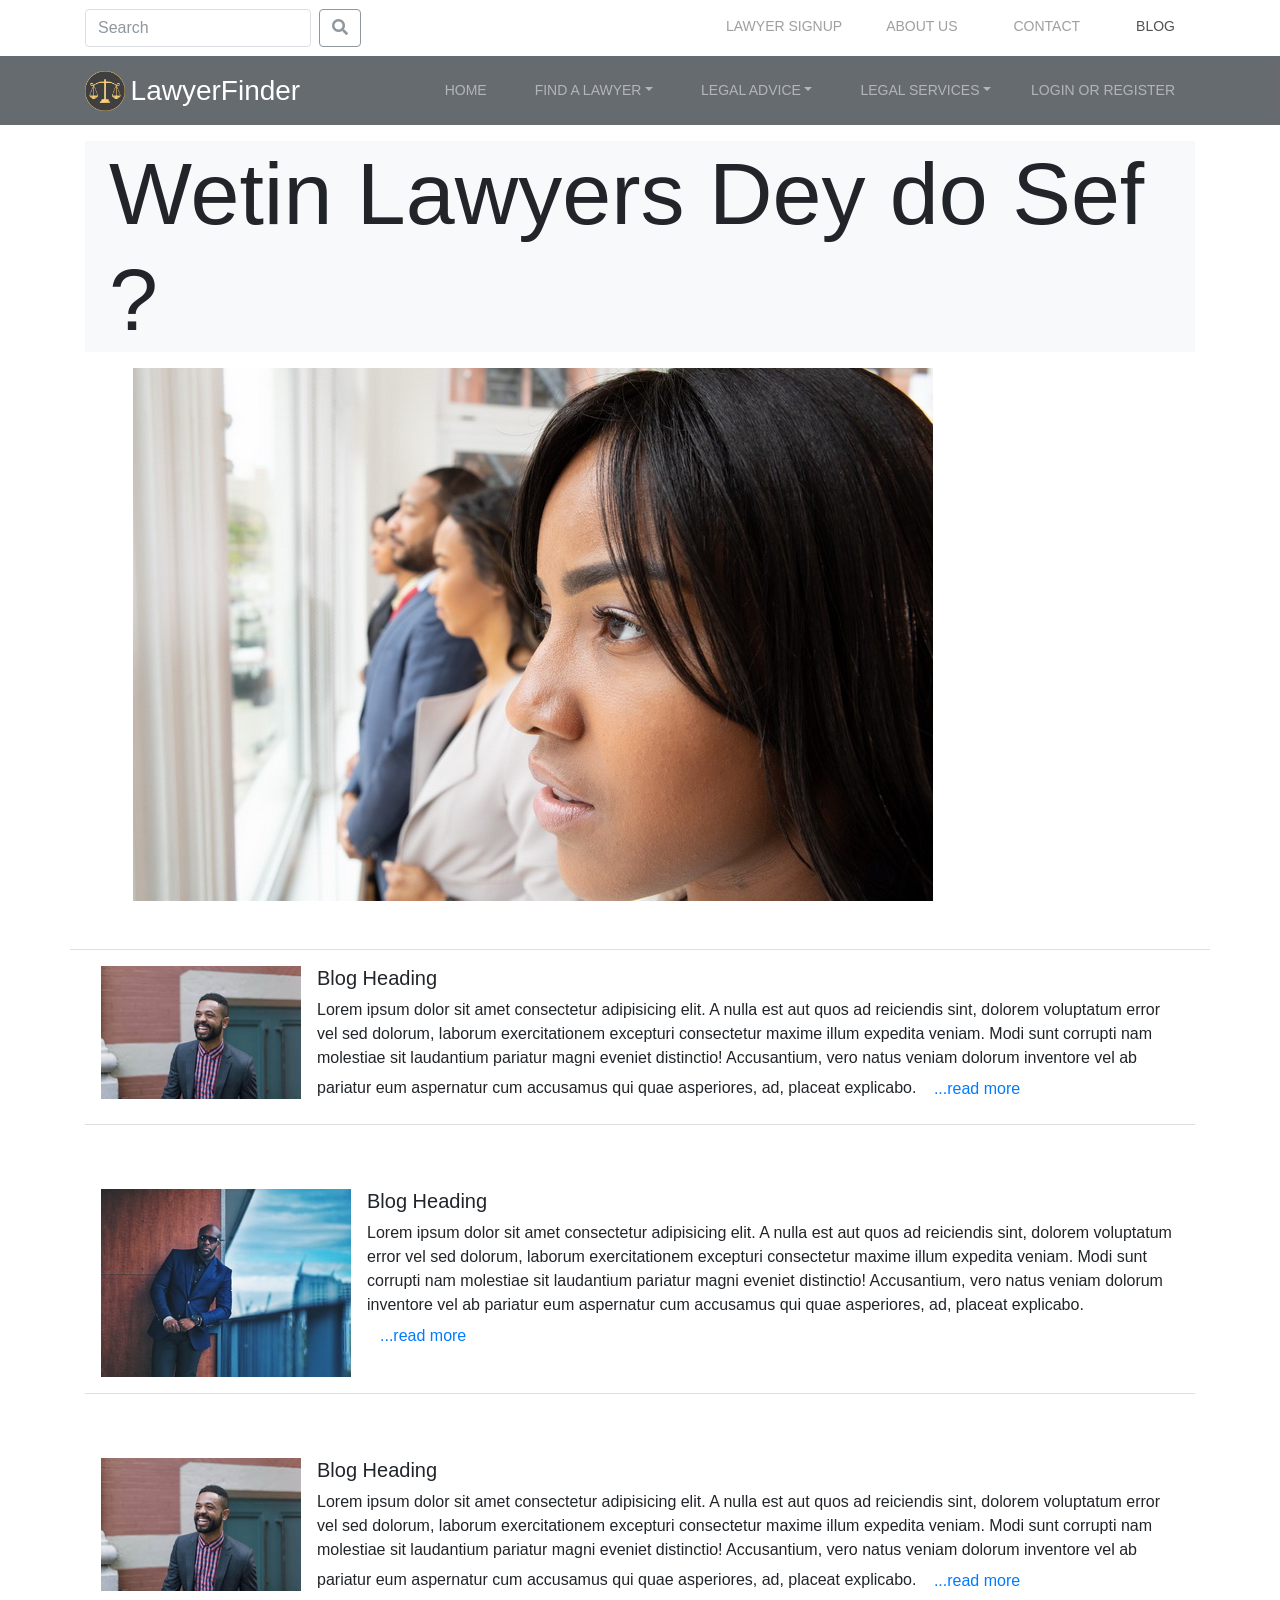
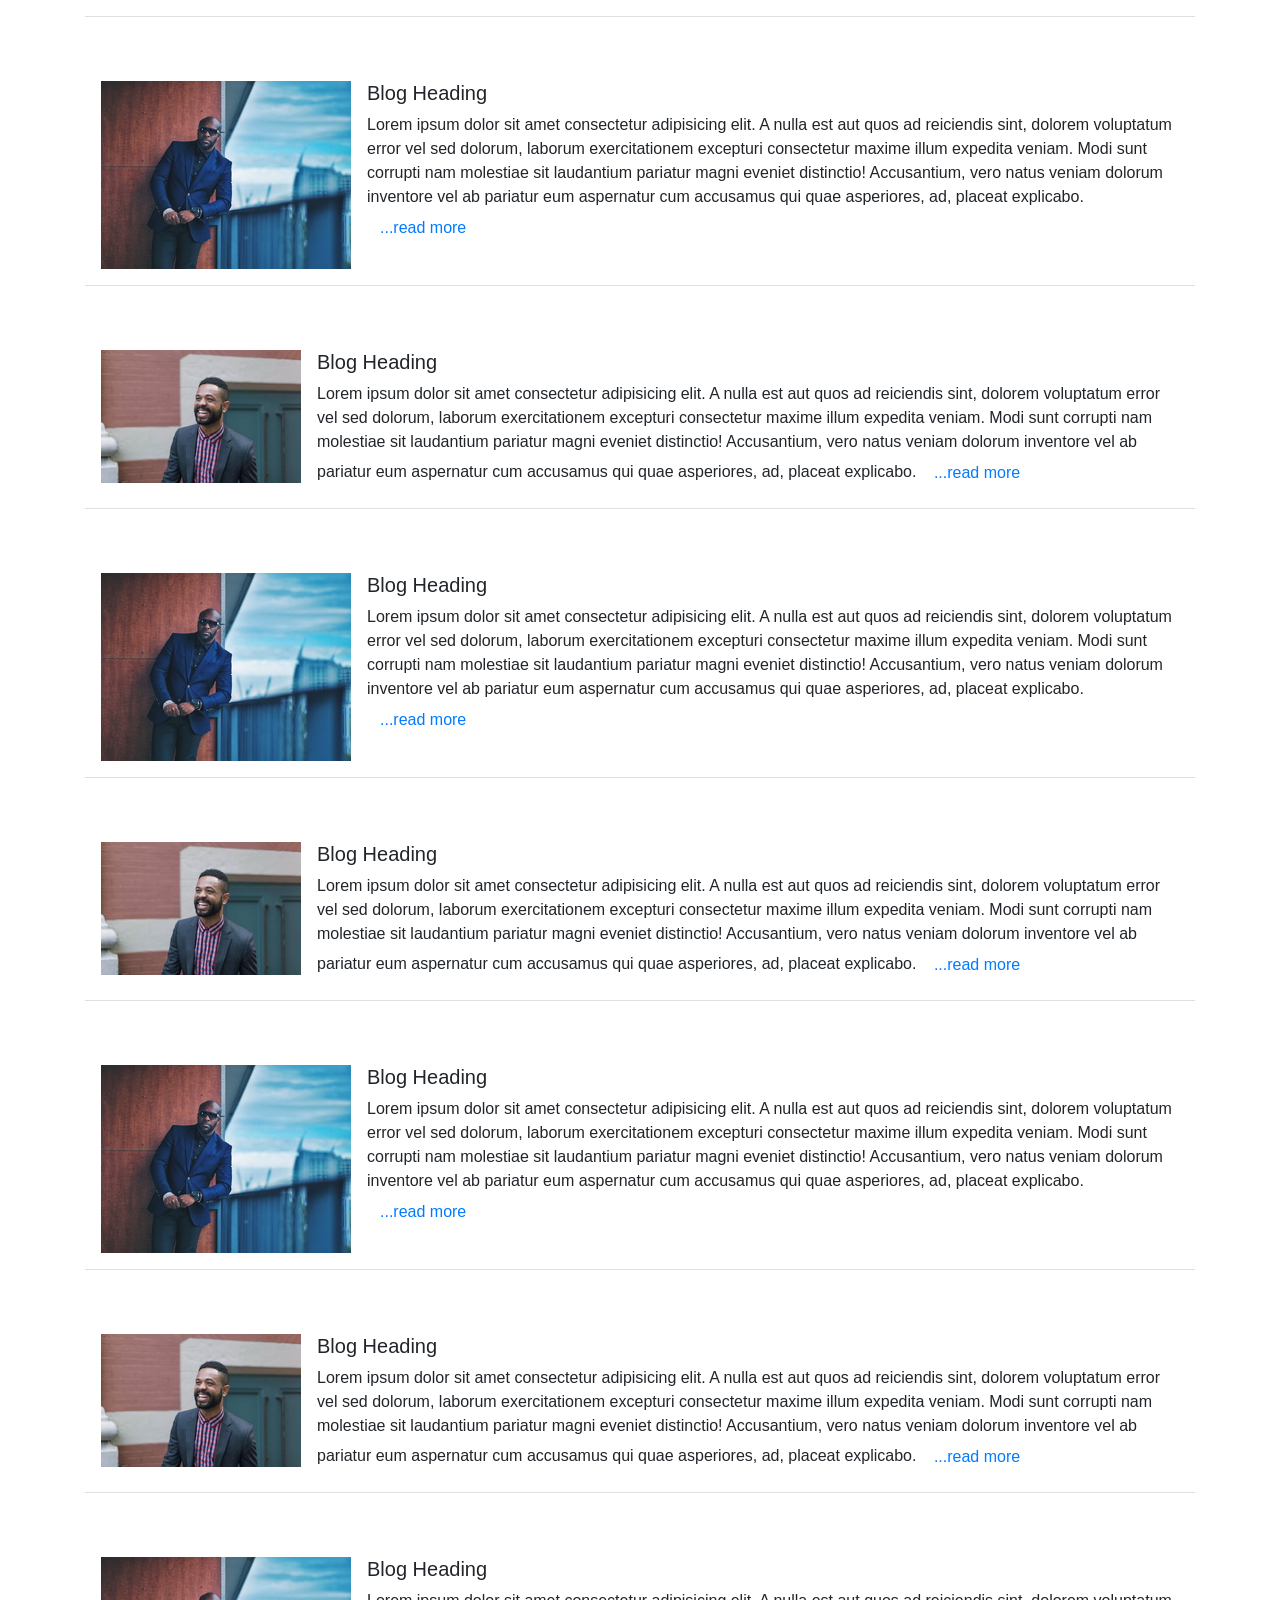
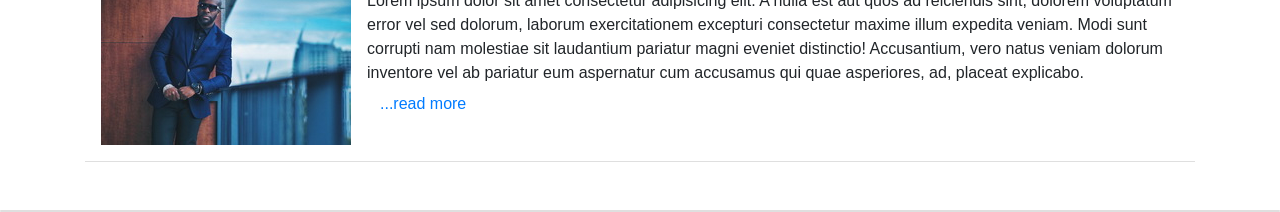
<file: blog.html>
<!DOCTYPE html>
<html lang="en">
  <head>
    <meta charset="UTF-8" />
    <meta name="viewport" content="width=device-width, initial-scale=1.0" />
    <meta http-equiv="X-UA-Compatible" content="ie=edge" />
    <title>LawyerFinder | Free Legal Advise from reputable Lawyers</title>

    <!-- Place favicon.ico in the root directory -->

    <!-- Fonts and icons -->
    <link href="vendor/fontawesome-free/css/all.min.css" rel="stylesheet" />
    <link
      href="vendor/simple-line-icons/css/simple-line-icons.css"
      rel="stylesheet"
      type="text/css"
    />

    <!-- CSS Files goes here -->
    <link rel="stylesheet" href="css/bootstrap.css" />
    <link rel="stylesheet" href="css/style.css" />
  </head>
  <body>
      <header>

           <!-- top navigation -->
    <nav class="navbar navbar-expand-md navbar-light fiexd-top py-0">
        <div class="container">
            <button class="navbar-toggler" data-toggle="collapse" data-target="#navbarCollapse1">
                <span class="navbar-toggler-icon"></span>
            </button>
            <div class="collapse navbar-collapse" id="navbarCollapse1">
                    <form class="form-inline my-2 my-lg-0">
                        <input class="form-control" type="search" placeholder="Search" aria-label="Search">
                        <button class="btn btn-outline-secondary ml-2" type="submit">
                            <i class="fas fa-search"></i>
                        </button>
                    </form>
                <ul class="navbar-nav ml-auto">
                    <a href="lawyer-signup.html" class="nav-link ml-1 mt-2">Lawyer Signup</a>
                    </li>
                    <li class="nav-item">
                        <a href="#" class="nav-link ml-3">About Us</a>
                    </li>
                    <li class="nav-item">
                        <a href="#" class="nav-link ml-3">Contact</a>

                    </li>
                    <li class="nav-item">
                        <a href="blog.html" class="nav-link ml-3 active">Blog</a>
                    </li>
                </ul>
            </div>
        </div>
    </nav>

    <!-- main navigation -->
    <nav class="navbar navbar-expand-md navbar-dark bg-dark fiexd-top py-2">
            <div class="container">
                <a href="index.html" class="navbar-brand">
                    <img src="img/sitelogo.png" width="40" height="40" alt="">
                    <h3 class="d-inline align-middle">LawyerFinder</h3>
                </a>
                <button class="navbar-toggler" data-toggle="collapse" data-target="#navbarCollapse">
                    <span class="navbar-toggler-icon"></span>
                </button>
                <div class="collapse navbar-collapse" id="navbarCollapse">
                    <ul class="navbar-nav ml-auto">
                        <li class="nav-item">
                            <a href="index.html" class="nav-link">Home</a>
                        </li>
                        <li class="nav-item dropdown">
                            <a href="#" class="nav-link dropdown-toggle ml-2" id="navbarDropdown" role="button" data-toggle="dropdown" aria-haspopup="true" aria-expanded="false">Find a Lawyer</a>
                            <div class="dropdown-menu" aria-labelledby="navbarDropdown">
          
                                    <div class="container">
                                      <div class="row">
                                        <div class="col-md-3">
                                          <span class="text-uppercase text-white">Category 1</span>
                                          <ul class="nav flex-column">
                                          <li class="nav-item">
                                            <a class="nav-link active" href="#">Active</a>
                                          </li>
                                          <li class="nav-item">
                                            <a class="nav-link" href="#">Link item</a>
                                          </li>
                                          <li class="nav-item">
                                            <a class="nav-link" href="#">Link item</a>
                                          </li>
                                        </ul>
                                        </div>
                                        <!-- /.col-md-3  -->
                                        <div class="col-md-3">
                                          <span class="text-uppercase text-white">Category 2</span>
                                          <ul class="nav flex-column">
                                          <li class="nav-item">
                                                <a class="nav-link" href="#">Link item</a>
                                          </li>
                                          <li class="nav-item">
                                            <a class="nav-link" href="#">Link item</a>
                                          </li>
                                          <li class="nav-item">
                                            <a class="nav-link" href="#">Link item</a>
                                          </li>
                                        </ul>
                                        </div>
                                        <!-- /.col-md-3  -->
                                        <div class="col-md-3">
                                                <span class="text-uppercase text-white">Category 3</span>
                                                <ul class="nav flex-column">
                                                <li class="nav-item">
                                                  <a class="nav-link" href="#">Link item</a>
                                                </li>
                                                <li class="nav-item">
                                                  <a class="nav-link" href="#">Link item</a>
                                                </li>
                                                <li class="nav-item">
                                                  <a class="nav-link" href="#">Link item</a>
                                                </li>
                                              </ul>
                                              </div>
                                               <!-- /.col-md-3  -->
                                        <div class="col-md-3">
                                                <span class="text-uppercase text-white">Category 4</span>
                                                <ul class="nav flex-column">
                                                <li class="nav-item">
                                                  <a class="nav-link" href="#">Link item</a>
                                                </li>
                                                <li class="nav-item">
                                                  <a class="nav-link" href="#">Link item</a>
                                                </li>
                                                <li class="nav-item">
                                                  <a class="nav-link" href="#">Link item</a>
                                                </li>
                                              </ul>
                                              </div>
                                              
                                       
                                      </div>
                                    </div>
                                    <!--  /.container  -->
                          
                          
                                  </div>
                        </li>
                        <li class="nav-item dropdown">
                            <a href="#" class="nav-link dropdown-toggle ml-2" id="navbarDropdown" role="button" data-toggle="dropdown" aria-haspopup="true" aria-expanded="false">Legal Advice</a>
                            <div class="dropdown-menu" aria-labelledby="navbarDropdown">
          
                                    <div class="container">
                                      <div class="row">
                                        <div class="col-md-3">
                                          <span class="text-uppercase text-white">Category 1</span>
                                          <ul class="nav flex-column">
                                          <li class="nav-item">
                                            <a class="nav-link active" href="#">Active</a>
                                          </li>
                                          <li class="nav-item">
                                            <a class="nav-link" href="#">Link item</a>
                                          </li>
                                          <li class="nav-item">
                                            <a class="nav-link" href="#">Link item</a>
                                          </li>
                                        </ul>
                                        </div>
                                        <!-- /.col-md-3  -->
                                        <div class="col-md-3">
                                          <span class="text-uppercase text-white">Category 2</span>
                                          <ul class="nav flex-column">
                                          <li class="nav-item">
                                                <a class="nav-link" href="#">Link item</a>
                                          </li>
                                          <li class="nav-item">
                                            <a class="nav-link" href="#">Link item</a>
                                          </li>
                                          <li class="nav-item">
                                            <a class="nav-link" href="#">Link item</a>
                                          </li>
                                        </ul>
                                        </div>
                                        <!-- /.col-md-3  -->
                                        <div class="col-md-3">
                                                <span class="text-uppercase text-white">Category 3</span>
                                                <ul class="nav flex-column">
                                                <li class="nav-item">
                                                  <a class="nav-link" href="#">Link item</a>
                                                </li>
                                                <li class="nav-item">
                                                  <a class="nav-link" href="#">Link item</a>
                                                </li>
                                                <li class="nav-item">
                                                  <a class="nav-link" href="#">Link item</a>
                                                </li>
                                              </ul>
                                              </div>
                                               <!-- /.col-md-3  -->
                                        <div class="col-md-3">
                                                <span class="text-uppercase text-white">Category 4</span>
                                                <ul class="nav flex-column">
                                                <li class="nav-item">
                                                  <a class="nav-link" href="#">Link item</a>
                                                </li>
                                                <li class="nav-item">
                                                  <a class="nav-link" href="#">Link item</a>
                                                </li>
                                                <li class="nav-item">
                                                  <a class="nav-link" href="#">Link item</a>
                                                </li>
                                              </ul>
                                              </div>
                                              
                                       
                                      </div>
                                    </div>
                                    <!--  /.container  -->
                          
                          
                                  </div>
                        </li>
                        <li class="nav-item dropdown">
                                <a href="#" class="nav-link dropdown-toggle ml-2" id="navbarDropdown" role="button" data-toggle="dropdown" aria-haspopup="true" aria-expanded="false">Legal Services</a>
                                <div class="dropdown-menu" aria-labelledby="navbarDropdown">
              
                                        <div class="container">
                                          <div class="row">
                                            <div class="col-md-3">
                                              <span class="text-uppercase text-white">Category 1</span>
                                              <ul class="nav flex-column">
                                              <li class="nav-item">
                                                <a class="nav-link active" href="#">Active</a>
                                              </li>
                                              <li class="nav-item">
                                                <a class="nav-link" href="#">Link item</a>
                                              </li>
                                              <li class="nav-item">
                                                <a class="nav-link" href="#">Link item</a>
                                              </li>
                                            </ul>
                                            </div>
                                            <!-- /.col-md-3  -->
                                            <div class="col-md-3">
                                              <span class="text-uppercase text-white">Category 2</span>
                                              <ul class="nav flex-column">
                                              <li class="nav-item">
                                                    <a class="nav-link" href="#">Link item</a>
                                              </li>
                                              <li class="nav-item">
                                                <a class="nav-link" href="#">Link item</a>
                                              </li>
                                              <li class="nav-item">
                                                <a class="nav-link" href="#">Link item</a>
                                              </li>
                                            </ul>
                                            </div>
                                            <!-- /.col-md-3  -->
                                            <div class="col-md-3">
                                                    <span class="text-uppercase text-white">Category 3</span>
                                                    <ul class="nav flex-column">
                                                    <li class="nav-item">
                                                      <a class="nav-link" href="#">Link item</a>
                                                    </li>
                                                    <li class="nav-item">
                                                      <a class="nav-link" href="#">Link item</a>
                                                    </li>
                                                    <li class="nav-item">
                                                      <a class="nav-link" href="#">Link item</a>
                                                    </li>
                                                  </ul>
                                                  </div>
                                                   <!-- /.col-md-3  -->
                                            <div class="col-md-3">
                                                    <span class="text-uppercase text-white">Category 4</span>
                                                    <ul class="nav flex-column">
                                                    <li class="nav-item">
                                                      <a class="nav-link" href="#">Link item</a>
                                                    </li>
                                                    <li class="nav-item">
                                                      <a class="nav-link" href="#">Link item</a>
                                                    </li>
                                                    <li class="nav-item">
                                                      <a class="nav-link" href="#">Link item</a>
                                                    </li>
                                                  </ul>
                                                  </div>
                                                  
                                           
                                          </div>
                                        </div>
                                        <!--  /.container  -->
                              
                              
                                      </div>
                            </li>
                        <li class="nav-item">
                            <a href="login-signup.html" class="nav-link">Login or Register</a>
                        </li>
                    </ul>
                </div>
            </div>
        </nav>
      </header>

       <!-- all  other body content goes here -->
    <div class="container section-border-buttom">
        <div>
            <h1 class="display-2 bg-light pl-4 my-3 d-block">Wetin Lawyers Dey do Sef ?</h1>
        </div>
        <img class="mx-5 mb-5" id="blog-header-image" src="img/blog-home.jpg" alt="">
        </header>
    </div>
    <header>


        <!-- blog section -->
        <section id="blogs">
            <div class="container">
                <div>
                    <div class="media p-3 section-border-buttom">
                        <img class="media-image mr-3" src="img/blog1.jpg" alt="">
                        <div class="media-body">
                            <h5>Blog Heading</h5>
                            Lorem ipsum dolor sit amet consectetur adipisicing elit. A nulla est aut quos ad reiciendis
                            sint,
                            dolorem voluptatum error vel sed dolorum, laborum exercitationem excepturi consectetur
                            maxime illum
                            expedita veniam. Modi sunt corrupti nam molestiae sit laudantium pariatur magni eveniet
                            distinctio!
                            Accusantium, vero natus veniam dolorum inventore vel ab pariatur eum aspernatur cum
                            accusamus qui
                            quae
                            asperiores, ad, placeat explicabo.
                            <a class="btn btn-link" href="#">...read more</a>
                        </div>
                    </div>
                    <br> <br>
                    <div class="media p-3 section-border-buttom">
                        <img class="media-image mr-3" src="img/blog2.jpg" alt="">
                        <div>
                            <h5>Blog Heading</h5>
                            Lorem ipsum dolor sit amet consectetur adipisicing elit. A nulla est aut quos ad reiciendis
                            sint,
                            dolorem voluptatum error vel sed dolorum, laborum exercitationem excepturi consectetur
                            maxime illum
                            expedita veniam. Modi sunt corrupti nam molestiae sit laudantium pariatur magni eveniet
                            distinctio!
                            Accusantium, vero natus veniam dolorum inventore vel ab pariatur eum aspernatur cum
                            accusamus qui
                            quae
                            asperiores, ad, placeat explicabo.
                            <a class="btn btn-link" href="#">...read more</a>
                        </div>
                    </div>
                    <br> <br>
                    <div class="media p-3 section-border-buttom">
                        <img class="media-image mr-3" src="img/blog1.jpg" alt="">
                        <div class="media-body">
                            <h5>Blog Heading</h5>
                            Lorem ipsum dolor sit amet consectetur adipisicing elit. A nulla est aut quos ad reiciendis
                            sint,
                            dolorem voluptatum error vel sed dolorum, laborum exercitationem excepturi consectetur
                            maxime illum
                            expedita veniam. Modi sunt corrupti nam molestiae sit laudantium pariatur magni eveniet
                            distinctio!
                            Accusantium, vero natus veniam dolorum inventore vel ab pariatur eum aspernatur cum
                            accusamus qui
                            quae
                            asperiores, ad, placeat explicabo.
                            <a class="btn btn-link" href="#">...read more</a>
                        </div>
                    </div>
                    <br> <br>
                    <div class="media p-3 section-border-buttom">
                        <img class="media-image mr-3" src="img/blog2.jpg" alt="">
                        <div>
                            <h5>Blog Heading</h5>
                            Lorem ipsum dolor sit amet consectetur adipisicing elit. A nulla est aut quos ad reiciendis
                            sint,
                            dolorem voluptatum error vel sed dolorum, laborum exercitationem excepturi consectetur
                            maxime illum
                            expedita veniam. Modi sunt corrupti nam molestiae sit laudantium pariatur magni eveniet
                            distinctio!
                            Accusantium, vero natus veniam dolorum inventore vel ab pariatur eum aspernatur cum
                            accusamus qui
                            quae
                            asperiores, ad, placeat explicabo.
                            <a class="btn btn-link" href="#">...read more</a>
                        </div>
                    </div>
                    <br> <br>
                    <div class="media p-3 section-border-buttom">
                        <img class="media-image mr-3" src="img/blog1.jpg" alt="">
                        <div class="media-body">
                            <h5>Blog Heading</h5>
                            Lorem ipsum dolor sit amet consectetur adipisicing elit. A nulla est aut quos ad reiciendis
                            sint,
                            dolorem voluptatum error vel sed dolorum, laborum exercitationem excepturi consectetur
                            maxime illum
                            expedita veniam. Modi sunt corrupti nam molestiae sit laudantium pariatur magni eveniet
                            distinctio!
                            Accusantium, vero natus veniam dolorum inventore vel ab pariatur eum aspernatur cum
                            accusamus qui
                            quae
                            asperiores, ad, placeat explicabo.
                            <a class="btn btn-link" href="#">...read more</a>
                        </div>
                    </div>
                    <br> <br>
                    <div class="media p-3 section-border-buttom">
                        <img class="media-image mr-3" src="img/blog2.jpg" alt="">
                        <div>
                            <h5>Blog Heading</h5>
                            Lorem ipsum dolor sit amet consectetur adipisicing elit. A nulla est aut quos ad reiciendis
                            sint,
                            dolorem voluptatum error vel sed dolorum, laborum exercitationem excepturi consectetur
                            maxime illum
                            expedita veniam. Modi sunt corrupti nam molestiae sit laudantium pariatur magni eveniet
                            distinctio!
                            Accusantium, vero natus veniam dolorum inventore vel ab pariatur eum aspernatur cum
                            accusamus qui
                            quae
                            asperiores, ad, placeat explicabo.
                            <a class="btn btn-link" href="#">...read more</a>
                        </div>
                    </div>
                    <br> <br>
                    <div class="media p-3 section-border-buttom">
                        <img class="media-image mr-3" src="img/blog1.jpg" alt="">
                        <div class="media-body">
                            <h5>Blog Heading</h5>
                            Lorem ipsum dolor sit amet consectetur adipisicing elit. A nulla est aut quos ad reiciendis
                            sint,
                            dolorem voluptatum error vel sed dolorum, laborum exercitationem excepturi consectetur
                            maxime illum
                            expedita veniam. Modi sunt corrupti nam molestiae sit laudantium pariatur magni eveniet
                            distinctio!
                            Accusantium, vero natus veniam dolorum inventore vel ab pariatur eum aspernatur cum
                            accusamus qui
                            quae
                            asperiores, ad, placeat explicabo.
                            <a class="btn btn-link" href="#">...read more</a>
                        </div>
                    </div>
                    <br> <br>
                    <div class="media p-3 section-border-buttom">
                        <img class="media-image mr-3" src="img/blog2.jpg" alt="">
                        <div>
                            <h5>Blog Heading</h5>
                            Lorem ipsum dolor sit amet consectetur adipisicing elit. A nulla est aut quos ad reiciendis
                            sint,
                            dolorem voluptatum error vel sed dolorum, laborum exercitationem excepturi consectetur
                            maxime illum
                            expedita veniam. Modi sunt corrupti nam molestiae sit laudantium pariatur magni eveniet
                            distinctio!
                            Accusantium, vero natus veniam dolorum inventore vel ab pariatur eum aspernatur cum
                            accusamus qui
                            quae
                            asperiores, ad, placeat explicabo.
                            <a class="btn btn-link" href="#">...read more</a>
                        </div>
                    </div>
                    <br> <br>
                    <div class="media p-3 section-border-buttom">
                        <img class="media-image mr-3" src="img/blog1.jpg" alt="">
                        <div class="media-body">
                            <h5>Blog Heading</h5>
                            Lorem ipsum dolor sit amet consectetur adipisicing elit. A nulla est aut quos ad reiciendis
                            sint,
                            dolorem voluptatum error vel sed dolorum, laborum exercitationem excepturi consectetur
                            maxime illum
                            expedita veniam. Modi sunt corrupti nam molestiae sit laudantium pariatur magni eveniet
                            distinctio!
                            Accusantium, vero natus veniam dolorum inventore vel ab pariatur eum aspernatur cum
                            accusamus qui
                            quae
                            asperiores, ad, placeat explicabo.
                            <a class="btn btn-link" href="#">...read more</a>
                        </div>
                    </div>
                    <br> <br>
                    <div class="media p-3 section-border-buttom">
                        <img class="media-image mr-3" src="img/blog2.jpg" alt="">
                        <div>
                            <h5>Blog Heading</h5>
                            Lorem ipsum dolor sit amet consectetur adipisicing elit. A nulla est aut quos ad reiciendis
                            sint,
                            dolorem voluptatum error vel sed dolorum, laborum exercitationem excepturi consectetur
                            maxime illum
                            expedita veniam. Modi sunt corrupti nam molestiae sit laudantium pariatur magni eveniet
                            distinctio!
                            Accusantium, vero natus veniam dolorum inventore vel ab pariatur eum aspernatur cum
                            accusamus qui
                            quae
                            asperiores, ad, placeat explicabo.
                            <a class="btn btn-link" href="#">...read more</a>
                        </div>
                    </div>
                    <br> <br>
                </div>
            </div>
        </section>
        <div class="card">

        </div>


 <!-- All JavaScript Files goes here -->

    <!-- Core JS Files -->
    <script src="vendor/jquery/jquery-3.3.1.js"></script>
    <script src="vendor/popper/popper.js"></script>
    <script src="vendor/bootstrap/js/bootstrap.js"></script>
    <script src="js/script.js"></script>

    <!-- Date picker -->
    <script>
        $('#year').text(new Date().getFullYear());
    </script>

    <!-- configure slider -->
    <script>
        $('.carousel').carousel({
            interval: 6000,
            pause: 'hover'
        });
    </script>

    <!-- onload trigger -->
    <script type="text/javascript">
        $(window).on('load', function () {
            $('exampleModalCenter').modal('show');
        });
    </script>


  </body>
</html>
</file>
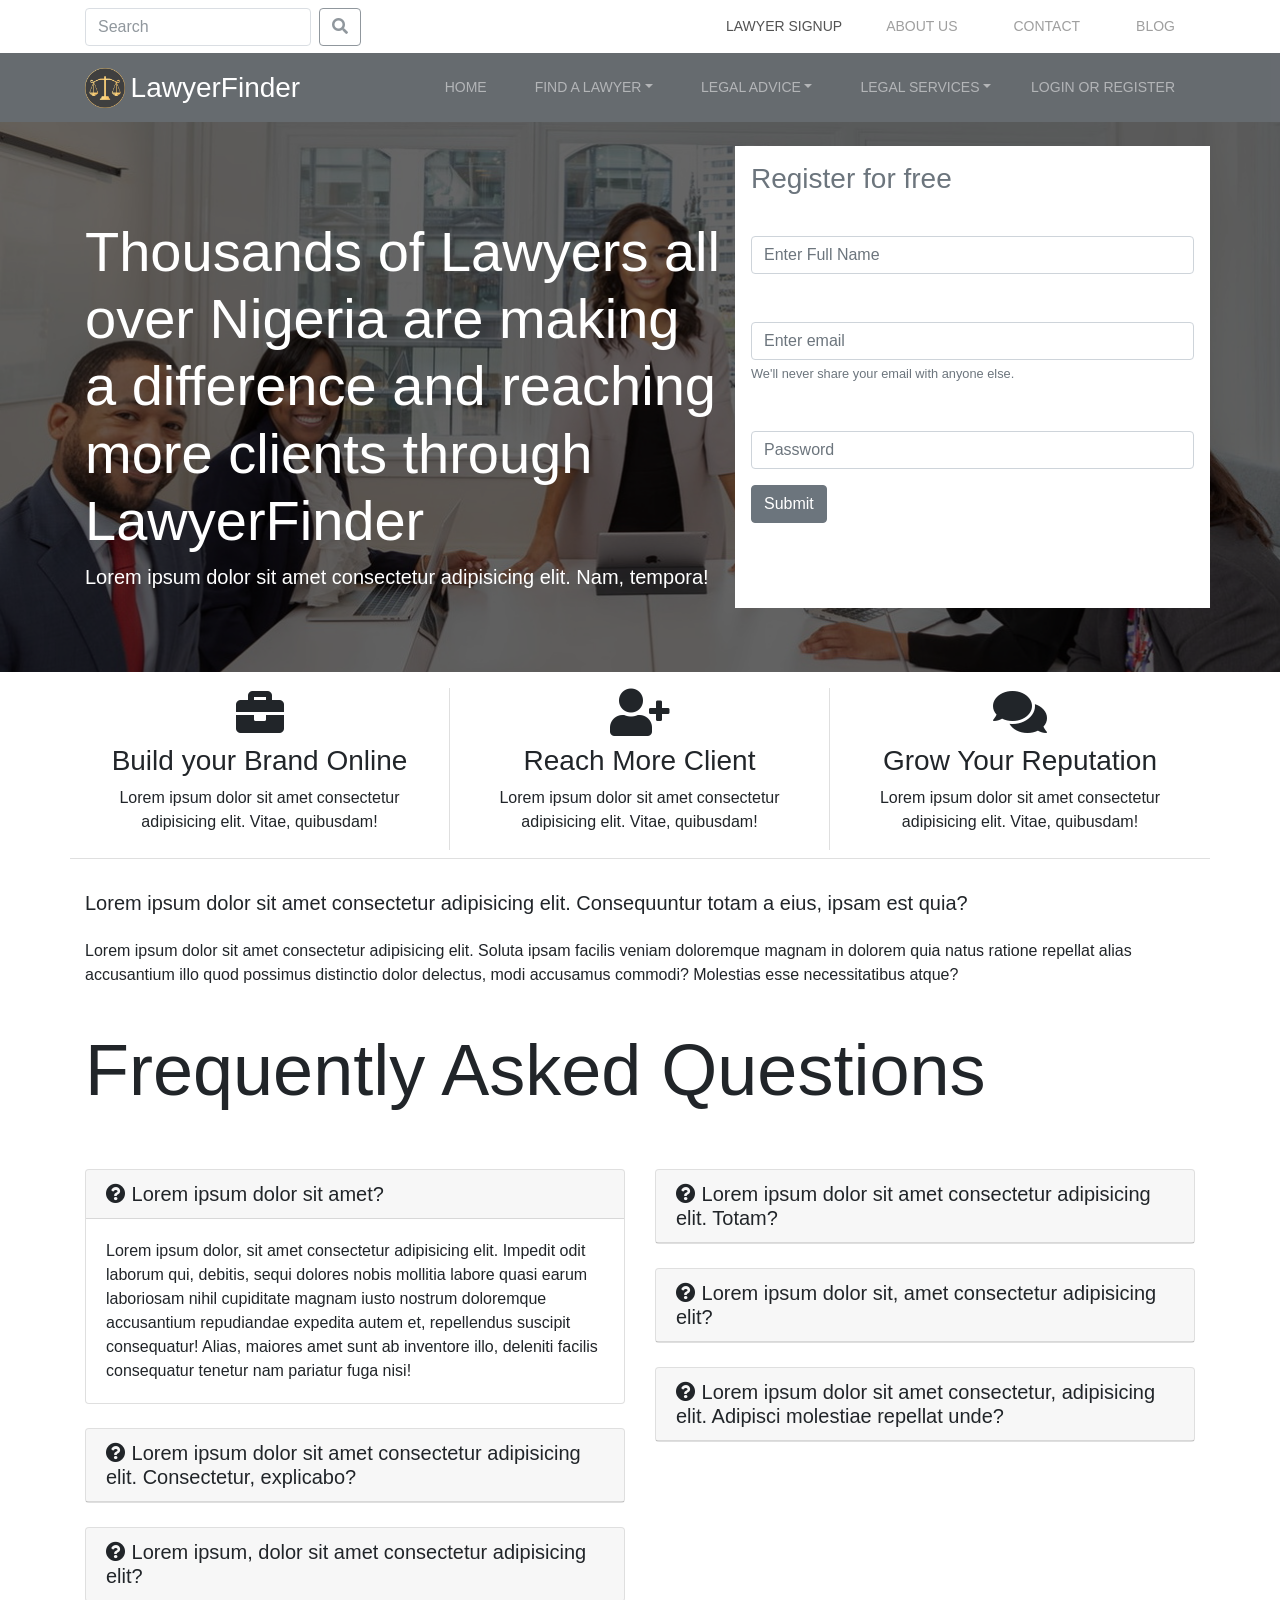
<file: lawyer-signup.html>
<!DOCTYPE html>
<html lang="en">
  <head>
    <meta charset="UTF-8" />
    <meta name="viewport" content="width=device-width, initial-scale=1.0" />
    <meta http-equiv="X-UA-Compatible" content="ie=edge" />
    <title>LawyerFinder | Free Legal Advise from reputable Lawyers</title>

    <!-- Place favicon.ico in the root directory -->

    <!-- Fonts and icons -->
    <link href="vendor/fontawesome-free/css/all.min.css" rel="stylesheet" />
    <link
      href="vendor/simple-line-icons/css/simple-line-icons.css"
      rel="stylesheet"
      type="text/css"
    />

    <!-- CSS Files goes here -->
    <link rel="stylesheet" href="css/bootstrap.css" />
    <link rel="stylesheet" href="css/style.css" />
  </head>
  <body>
      <header>

           <!-- top navigation -->
    <nav class="navbar navbar-expand-md navbar-light fiexd-top py-0">
        <div class="container">
            <button class="navbar-toggler" data-toggle="collapse" data-target="#navbarCollapse1">
                <span class="navbar-toggler-icon"></span>
            </button>
            <div class="collapse navbar-collapse" id="navbarCollapse1">
                    <form class="form-inline my-2 my-lg-0">
                        <input class="form-control" type="search" placeholder="Search" aria-label="Search">
                        <button class="btn btn-outline-secondary ml-2" type="submit">
                            <i class="fas fa-search"></i>
                        </button>
                    </form>
                <ul class="navbar-nav ml-auto">
                    <a href="lawyer-signup.html" class="nav-link ml-1 active mt-2">Lawyer Signup</a>
                    </li>
                    <li class="nav-item">
                        <a href="#" class="nav-link ml-3">About Us</a>
                    </li>
                    <li class="nav-item">
                        <a href="#" class="nav-link ml-3">Contact</a>

                    </li>
                    <li class="nav-item">
                        <a href="blog.html" class="nav-link ml-3">Blog</a>
                    </li>
                </ul>
            </div>
        </div>
    </nav>

    <!-- main navigation -->
    <nav class="navbar navbar-expand-md navbar-dark bg-dark fiexd-top py-2">
            <div class="container">
                <a href="index.html" class="navbar-brand">
                    <img src="img/sitelogo.png" width="40" height="40" alt="">
                    <h3 class="d-inline align-middle">LawyerFinder</h3>
                </a>
                <button class="navbar-toggler" data-toggle="collapse" data-target="#navbarCollapse">
                    <span class="navbar-toggler-icon"></span>
                </button>
                <div class="collapse navbar-collapse" id="navbarCollapse">
                    <ul class="navbar-nav ml-auto">
                        <li class="nav-item">
                            <a href="index.html" class="nav-link">Home</a>
                        </li>
                        <li class="nav-item dropdown">
                            <a href="#" class="nav-link dropdown-toggle ml-2" id="navbarDropdown" role="button" data-toggle="dropdown" aria-haspopup="true" aria-expanded="false">Find a Lawyer</a>
                            <div class="dropdown-menu" aria-labelledby="navbarDropdown">
          
                                    <div class="container">
                                      <div class="row">
                                        <div class="col-md-3">
                                          <span class="text-uppercase text-white">Category 1</span>
                                          <ul class="nav flex-column">
                                          <li class="nav-item">
                                            <a class="nav-link active" href="#">Active</a>
                                          </li>
                                          <li class="nav-item">
                                            <a class="nav-link" href="#">Link item</a>
                                          </li>
                                          <li class="nav-item">
                                            <a class="nav-link" href="#">Link item</a>
                                          </li>
                                        </ul>
                                        </div>
                                        <!-- /.col-md-3  -->
                                        <div class="col-md-3">
                                          <span class="text-uppercase text-white">Category 2</span>
                                          <ul class="nav flex-column">
                                          <li class="nav-item">
                                                <a class="nav-link" href="#">Link item</a>
                                          </li>
                                          <li class="nav-item">
                                            <a class="nav-link" href="#">Link item</a>
                                          </li>
                                          <li class="nav-item">
                                            <a class="nav-link" href="#">Link item</a>
                                          </li>
                                        </ul>
                                        </div>
                                        <!-- /.col-md-3  -->
                                        <div class="col-md-3">
                                                <span class="text-uppercase text-white">Category 3</span>
                                                <ul class="nav flex-column">
                                                <li class="nav-item">
                                                  <a class="nav-link" href="#">Link item</a>
                                                </li>
                                                <li class="nav-item">
                                                  <a class="nav-link" href="#">Link item</a>
                                                </li>
                                                <li class="nav-item">
                                                  <a class="nav-link" href="#">Link item</a>
                                                </li>
                                              </ul>
                                              </div>
                                               <!-- /.col-md-3  -->
                                        <div class="col-md-3">
                                                <span class="text-uppercase text-white">Category 4</span>
                                                <ul class="nav flex-column">
                                                <li class="nav-item">
                                                  <a class="nav-link" href="#">Link item</a>
                                                </li>
                                                <li class="nav-item">
                                                  <a class="nav-link" href="#">Link item</a>
                                                </li>
                                                <li class="nav-item">
                                                  <a class="nav-link" href="#">Link item</a>
                                                </li>
                                              </ul>
                                              </div>
                                              
                                       
                                      </div>
                                    </div>
                                    <!--  /.container  -->
                          
                          
                                  </div>
                        </li>
                        <li class="nav-item dropdown">
                            <a href="#" class="nav-link dropdown-toggle ml-2" id="navbarDropdown" role="button" data-toggle="dropdown" aria-haspopup="true" aria-expanded="false">Legal Advice</a>
                            <div class="dropdown-menu" aria-labelledby="navbarDropdown">
          
                                    <div class="container">
                                      <div class="row">
                                        <div class="col-md-3">
                                          <span class="text-uppercase text-white">Category 1</span>
                                          <ul class="nav flex-column">
                                          <li class="nav-item">
                                            <a class="nav-link active" href="#">Active</a>
                                          </li>
                                          <li class="nav-item">
                                            <a class="nav-link" href="#">Link item</a>
                                          </li>
                                          <li class="nav-item">
                                            <a class="nav-link" href="#">Link item</a>
                                          </li>
                                        </ul>
                                        </div>
                                        <!-- /.col-md-3  -->
                                        <div class="col-md-3">
                                          <span class="text-uppercase text-white">Category 2</span>
                                          <ul class="nav flex-column">
                                          <li class="nav-item">
                                                <a class="nav-link" href="#">Link item</a>
                                          </li>
                                          <li class="nav-item">
                                            <a class="nav-link" href="#">Link item</a>
                                          </li>
                                          <li class="nav-item">
                                            <a class="nav-link" href="#">Link item</a>
                                          </li>
                                        </ul>
                                        </div>
                                        <!-- /.col-md-3  -->
                                        <div class="col-md-3">
                                                <span class="text-uppercase text-white">Category 3</span>
                                                <ul class="nav flex-column">
                                                <li class="nav-item">
                                                  <a class="nav-link" href="#">Link item</a>
                                                </li>
                                                <li class="nav-item">
                                                  <a class="nav-link" href="#">Link item</a>
                                                </li>
                                                <li class="nav-item">
                                                  <a class="nav-link" href="#">Link item</a>
                                                </li>
                                              </ul>
                                              </div>
                                               <!-- /.col-md-3  -->
                                        <div class="col-md-3">
                                                <span class="text-uppercase text-white">Category 4</span>
                                                <ul class="nav flex-column">
                                                <li class="nav-item">
                                                  <a class="nav-link" href="#">Link item</a>
                                                </li>
                                                <li class="nav-item">
                                                  <a class="nav-link" href="#">Link item</a>
                                                </li>
                                                <li class="nav-item">
                                                  <a class="nav-link" href="#">Link item</a>
                                                </li>
                                              </ul>
                                              </div>
                                              
                                       
                                      </div>
                                    </div>
                                    <!--  /.container  -->
                          
                          
                                  </div>
                        </li>
                        <li class="nav-item dropdown">
                                <a href="#" class="nav-link dropdown-toggle ml-2" id="navbarDropdown" role="button" data-toggle="dropdown" aria-haspopup="true" aria-expanded="false">Legal Services</a>
                                <div class="dropdown-menu" aria-labelledby="navbarDropdown">
              
                                        <div class="container">
                                          <div class="row">
                                            <div class="col-md-3">
                                              <span class="text-uppercase text-white">Category 1</span>
                                              <ul class="nav flex-column">
                                              <li class="nav-item">
                                                <a class="nav-link active" href="#">Active</a>
                                              </li>
                                              <li class="nav-item">
                                                <a class="nav-link" href="#">Link item</a>
                                              </li>
                                              <li class="nav-item">
                                                <a class="nav-link" href="#">Link item</a>
                                              </li>
                                            </ul>
                                            </div>
                                            <!-- /.col-md-3  -->
                                            <div class="col-md-3">
                                              <span class="text-uppercase text-white">Category 2</span>
                                              <ul class="nav flex-column">
                                              <li class="nav-item">
                                                    <a class="nav-link" href="#">Link item</a>
                                              </li>
                                              <li class="nav-item">
                                                <a class="nav-link" href="#">Link item</a>
                                              </li>
                                              <li class="nav-item">
                                                <a class="nav-link" href="#">Link item</a>
                                              </li>
                                            </ul>
                                            </div>
                                            <!-- /.col-md-3  -->
                                            <div class="col-md-3">
                                                    <span class="text-uppercase text-white">Category 3</span>
                                                    <ul class="nav flex-column">
                                                    <li class="nav-item">
                                                      <a class="nav-link" href="#">Link item</a>
                                                    </li>
                                                    <li class="nav-item">
                                                      <a class="nav-link" href="#">Link item</a>
                                                    </li>
                                                    <li class="nav-item">
                                                      <a class="nav-link" href="#">Link item</a>
                                                    </li>
                                                  </ul>
                                                  </div>
                                                   <!-- /.col-md-3  -->
                                            <div class="col-md-3">
                                                    <span class="text-uppercase text-white">Category 4</span>
                                                    <ul class="nav flex-column">
                                                    <li class="nav-item">
                                                      <a class="nav-link" href="#">Link item</a>
                                                    </li>
                                                    <li class="nav-item">
                                                      <a class="nav-link" href="#">Link item</a>
                                                    </li>
                                                    <li class="nav-item">
                                                      <a class="nav-link" href="#">Link item</a>
                                                    </li>
                                                  </ul>
                                                  </div>
                                                  
                                           
                                          </div>
                                        </div>
                                       
                                      </div>
                            </li>
                        <li class="nav-item">
                            <a href="login-signup.html" class="nav-link">Login or Register</a>
                        </li>
                    </ul>
                </div>
            </div>
        </nav>

        <!-- showcase section -->

    <section id="showcase-2" class="py-5">
        <div class="primary-overlay text-white">
            <div class="container">
                <div class="row">
                    <div class="col-lg-7 text-left">
                        <h1 class="display-4 mt-5 pt-5">
                            Thousands of Lawyers all over Nigeria are making a difference and reaching
                            more clients through LawyerFinder
                        </h1>
                        <p class="lead">Lorem ipsum dolor sit amet consectetur adipisicing elit. Nam, tempora!</p>
                    </div>
                    <div id="lawyer-register-form" class="col-lg-5 p-3 mt-4">
                        <h3 class="text-secondary">Register for free</h3>
                        <form>
                            <div class="form-group">
                                <label for="exampleInputEmail1">Name</label>
                                <input type="email" class="form-control" id="exampleInputEmail1" aria-describedby="emailHelp"
                                    placeholder="Enter Full Name">
                            </div>
                            <div class="form-group">
                                <label for="exampleInputEmail1">Email address</label>
                                <input type="email" class="form-control" id="exampleInputEmail1" aria-describedby="emailHelp"
                                    placeholder="Enter email">
                                <small id="emailHelp" class="form-text text-muted">We'll never share
                                    your email with anyone else.</small>
                            </div>
                            <div class="form-group">
                                <label for="exampleInputPassword1">Password</label>
                                <input type="password" class="form-control" id="exampleInputPassword1" placeholder="Password">
                            </div>
                            <button type="submit" class="btn btn-secondary">Submit</button>
                        </form>
                    </div>
                </div>
            </div>
        </div>
        </div>
    </section>
      </header>


      <!-- Quick action section -->
    <section id="quick-action" class="py-3">
        <div class="container section-border-buttom">
            <div class="row">
                <div class="col-md-4 mb-2 text-center quick-action-item">
                    <i class="fas fa-briefcase fa-3x mb-2"></i>
                    <h3>Build your Brand Online</h3>
                    <p>Lorem ipsum dolor sit amet consectetur adipisicing elit. Vitae, quibusdam!</p>
                </div>
                <div class="col-md-4 mb-2 text-center quick-action-item">
                    <i class="fas fa-user-plus fa-3x mb-2"></i>
                    <h3>Reach More Client</h3>
                    <p>Lorem ipsum dolor sit amet consectetur adipisicing elit. Vitae, quibusdam!</p>
                </div>
                <div class="col-md-4 mb-2 text-center">
                    <i class="fas fa-comments fa-3x mb-2"></i>
                    <h3>Grow Your Reputation</h3>
                    <p>Lorem ipsum dolor sit amet consectetur adipisicing elit. Vitae, quibusdam!</p>
                </div>
            </div>
        </div>
    </section>
    <section id="frequent-questions">
        <div class="container">
            <div class="row">
                <div class="col-md-12">
                    <h5 class="py-3">Lorem ipsum dolor sit amet consectetur adipisicing elit. Consequuntur totam a
                        eius, ipsam est
                        quia?</h5>
                    <p class="mb-3">Lorem ipsum dolor sit amet consectetur adipisicing elit. Soluta ipsam facilis
                        veniam doloremque
                        magnam in dolorem quia natus ratione repellat alias accusantium illo quod possimus distinctio
                        dolor delectus, modi accusamus commodi? Molestias esse necessitatibus atque?</p>
                </div>
            </div>
            <h3 class="py-4 display-3">
                Frequently Asked Questions
            </h3>
            <div class="row">
                <div class="col md-6">
                    <div id="accordion1">
                        <div class="card my-4">
                            <div class="card-header">
                                <h5 class="mb-0">
                                    <div href="#collapse1" data-toggle="collapse" data-parent="#accordion1">
                                        <i class="fas fa-question-circle"></i> Lorem ipsum dolor sit amet?
                                    </div>
                                </h5>
                            </div>

                            <div id="collapse1" class="collapse show">
                                <div class="card-body">
                                    Lorem ipsum dolor, sit amet consectetur adipisicing elit. Impedit odit laborum qui,
                                    debitis, sequi dolores nobis mollitia
                                    labore quasi earum laboriosam nihil cupiditate magnam iusto nostrum doloremque
                                    accusantium repudiandae
                                    expedita autem et, repellendus suscipit consequatur! Alias, maiores amet sunt ab
                                    inventore illo, deleniti
                                    facilis consequatur tenetur nam pariatur fuga nisi!
                                </div>
                            </div>
                        </div>

                        <div class="card my-4">
                            <div class="card-header">
                                <h5 class="mb-0">
                                    <div href="#collapse2" data-toggle="collapse" data-parent="#accordion1">
                                        <i class="fas fa-question-circle"></i> Lorem ipsum dolor sit amet consectetur
                                        adipisicing elit. Consectetur, explicabo?
                                    </div>
                                </h5>
                            </div>

                            <div id="collapse2" class="collapse">
                                <div class="card-body">
                                    Lorem ipsum dolor, sit amet consectetur adipisicing elit. Impedit odit laborum qui,
                                    debitis, sequi dolores nobis mollitia
                                    labore quasi earum laboriosam nihil cupiditate magnam iusto nostrum doloremque
                                    accusantium repudiandae
                                    expedita autem et, repellendus suscipit consequatur! Alias, maiores amet sunt ab
                                    inventore illo, deleniti
                                    facilis consequatur tenetur nam pariatur fuga nisi!
                                </div>
                            </div>
                        </div>

                        <div class="card my-4">
                            <div class="card-header">
                                <h5 class="mb-0">
                                    <div href="#collapse3" data-toggle="collapse" data-parent="#accordion1">
                                        <i class="fas fa-question-circle"></i> Lorem ipsum, dolor sit amet consectetur
                                        adipisicing elit?
                                    </div>
                                </h5>
                            </div>

                            <div id="collapse3" class="collapse">
                                <div class="card-body">
                                    Lorem ipsum dolor, sit amet consectetur adipisicing elit. Impedit odit laborum qui,
                                    debitis, sequi dolores nobis mollitia
                                    labore quasi earum laboriosam nihil cupiditate magnam iusto nostrum doloremque
                                    accusantium repudiandae
                                    expedita autem et, repellendus suscipit consequatur! Alias, maiores amet sunt ab
                                    inventore illo, deleniti
                                    facilis consequatur tenetur nam pariatur fuga nisi!
                                </div>
                            </div>
                        </div>
                    </div>
                </div>
                <div class="col md-6">
                    <div id="accordion2">
                        <div class="card my-4">
                            <div class="card-header">
                                <h5 class="mb-0">
                                    <div href="#collapse1a" data-toggle="collapse" data-parent="#accordion2">
                                        <i class="fas fa-question-circle"></i> Lorem ipsum dolor sit amet consectetur
                                        adipisicing elit. Totam?
                                    </div>
                                </h5>
                            </div>

                            <div id="collapse1a" class="collapse">
                                <div class="card-body">
                                    Lorem ipsum dolor, sit amet consectetur adipisicing elit. Impedit odit laborum qui,
                                    debitis, sequi dolores nobis mollitia
                                    labore quasi earum laboriosam nihil cupiditate magnam iusto nostrum doloremque
                                    accusantium repudiandae
                                    expedita autem et, repellendus suscipit consequatur! Alias, maiores amet sunt ab
                                    inventore illo, deleniti
                                    facilis consequatur tenetur nam pariatur fuga nisi!
                                </div>
                            </div>
                        </div>

                        <div class="card my-4">
                            <div class="card-header">
                                <h5 class="mb-0">
                                    <div href="#collapse2a" data-toggle="collapse" data-parent="#accordion2">
                                        <i class="fas fa-question-circle"></i> Lorem ipsum dolor sit, amet consectetur
                                        adipisicing elit?
                                    </div>
                                </h5>
                            </div>

                            <div id="collapse2a" class="collapse">
                                <div class="card-body">
                                    Lorem ipsum dolor, sit amet consectetur adipisicing elit. Impedit odit laborum qui,
                                    debitis, sequi dolores nobis mollitia
                                    labore quasi earum laboriosam nihil cupiditate magnam iusto nostrum doloremque
                                    accusantium repudiandae
                                    expedita autem et, repellendus suscipit consequatur! Alias, maiores amet sunt ab
                                    inventore illo, deleniti
                                    facilis consequatur tenetur nam pariatur fuga nisi!
                                </div>
                            </div>
                        </div>

                        <div class="card my-4">
                            <div class="card-header">
                                <h5 class="mb-0">
                                    <div href="#collapse3a" data-toggle="collapse" data-parent="#accordion2">
                                        <i class="fas fa-question-circle"></i> Lorem ipsum dolor sit amet consectetur,
                                        adipisicing elit. Adipisci molestiae repellat unde?
                                    </div>
                                </h5>
                            </div>

                            <div id="collapse3a" class="collapse">
                                <div class="card-body">
                                    Lorem ipsum dolor, sit amet consectetur adipisicing elit. Impedit odit laborum qui,
                                    debitis, sequi dolores nobis mollitia
                                    labore quasi earum laboriosam nihil cupiditate magnam iusto nostrum doloremque
                                    accusantium repudiandae
                                    expedita autem et, repellendus suscipit consequatur! Alias, maiores amet sunt ab
                                    inventore illo, deleniti
                                    facilis consequatur tenetur nam pariatur fuga nisi!
                                </div>
                            </div>
                        </div>
                    </div>
                </div>
            </div>
        </div>
    </section>


 <!-- All JavaScript Files goes here -->

    <!-- Core JS Files -->
    <script src="vendor/jquery/jquery-3.3.1.js"></script>
    <script src="vendor/popper/popper.js"></script>
    <script src="vendor/bootstrap/js/bootstrap.js"></script>
    <script src="js/script.js"></script>

    <!-- Date picker -->
    <script>
        $('#year').text(new Date().getFullYear());
    </script>

    <!-- configure slider -->
    <script>
        $('.carousel').carousel({
            interval: 6000,
            pause: 'hover'
        });
    </script>

    <!-- onload trigger -->
    <script type="text/javascript">
        $(window).on('load', function () {
            $('exampleModalCenter').modal('show');
        });
    </script>


  </body>
</html>
</file>
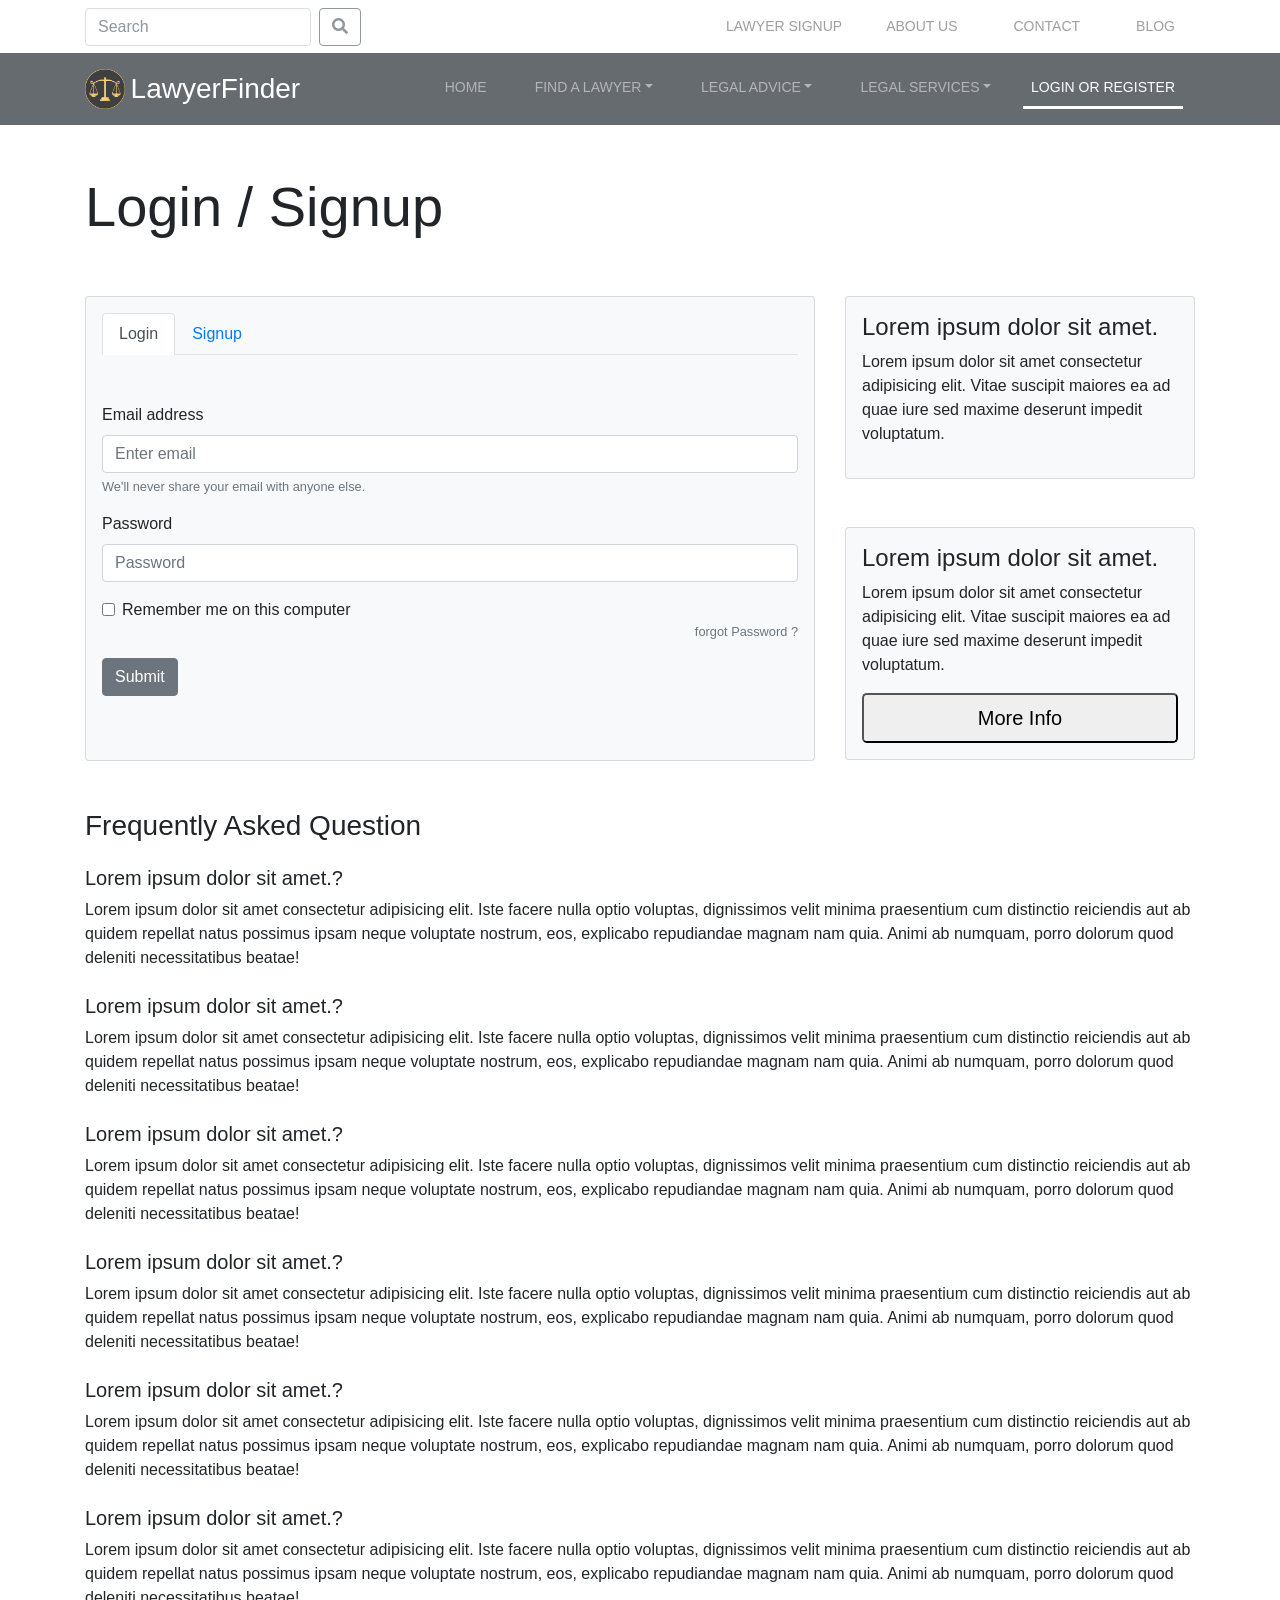
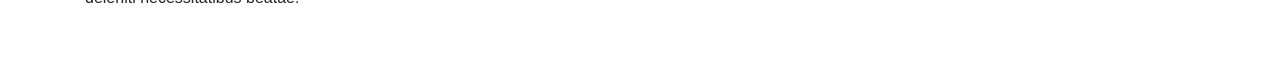
<file: login-signup.html>
<!DOCTYPE html>
<html lang="en">
  <head>
    <meta charset="UTF-8" />
    <meta name="viewport" content="width=device-width, initial-scale=1.0" />
    <meta http-equiv="X-UA-Compatible" content="ie=edge" />
    <title>LawyerFinder | Free Legal Advise from reputable Lawyers</title>

    <!-- Place favicon.ico in the root directory -->

    <!-- Fonts and icons -->
    <link href="vendor/fontawesome-free/css/all.min.css" rel="stylesheet" />
    <link
      href="vendor/simple-line-icons/css/simple-line-icons.css"
      rel="stylesheet"
      type="text/css"
    />

    <!-- CSS Files goes here -->
    <link rel="stylesheet" href="css/bootstrap.css" />
    <link rel="stylesheet" href="css/style.css" />
  </head>
  <body>
      <header>

           <!-- top navigation -->
    <nav class="navbar navbar-expand-md navbar-light fiexd-top py-0">
        <div class="container">
            <button class="navbar-toggler" data-toggle="collapse" data-target="#navbarCollapse1">
                <span class="navbar-toggler-icon"></span>
            </button>
            <div class="collapse navbar-collapse" id="navbarCollapse1">
                    <form class="form-inline my-2 my-lg-0">
                        <input class="form-control" type="search" placeholder="Search" aria-label="Search">
                        <button class="btn btn-outline-secondary ml-2" type="submit">
                            <i class="fas fa-search"></i>
                        </button>
                    </form>
                <ul class="navbar-nav ml-auto">
                    <a href="lawyer-signup.html" class="nav-link ml-1 mt-2">Lawyer Signup</a>
                    </li>
                    <li class="nav-item">
                        <a href="#" class="nav-link ml-3">About Us</a>
                    </li>
                    <li class="nav-item">
                        <a href="#" class="nav-link ml-3">Contact</a>

                    </li>
                    <li class="nav-item">
                        <a href="blog.html" class="nav-link ml-3">Blog</a>
                    </li>
                </ul>
            </div>
        </div>
    </nav>

    <!-- main navigation -->
    <nav class="navbar navbar-expand-md navbar-dark bg-dark fiexd-top py-2">
            <div class="container">
                <a href="index.html" class="navbar-brand">
                    <img src="img/sitelogo.png" width="40" height="40" alt="">
                    <h3 class="d-inline align-middle">LawyerFinder</h3>
                </a>
                <button class="navbar-toggler" data-toggle="collapse" data-target="#navbarCollapse">
                    <span class="navbar-toggler-icon"></span>
                </button>
                <div class="collapse navbar-collapse" id="navbarCollapse">
                    <ul class="navbar-nav ml-auto">
                        <li class="nav-item">
                            <a href="index.html" class="nav-link">Home</a>
                        </li>
                                               <li class="nav-item dropdown">
                            <a href="#" class="nav-link dropdown-toggle ml-2" id="navbarDropdown" role="button" data-toggle="dropdown" aria-haspopup="true" aria-expanded="false">Find a Lawyer</a>
                            <div class="dropdown-menu" aria-labelledby="navbarDropdown">
          
                                    <div class="container">
                                      <div class="row">
                                        <div class="col-md-3">
                                          <span class="text-uppercase text-white">Category 1</span>
                                          <ul class="nav flex-column">
                                          <li class="nav-item">
                                            <a class="nav-link active" href="#">Active</a>
                                          </li>
                                          <li class="nav-item">
                                            <a class="nav-link" href="#">Link item</a>
                                          </li>
                                          <li class="nav-item">
                                            <a class="nav-link" href="#">Link item</a>
                                          </li>
                                        </ul>
                                        </div>
                                        <!-- /.col-md-3  -->
                                        <div class="col-md-3">
                                          <span class="text-uppercase text-white">Category 2</span>
                                          <ul class="nav flex-column">
                                          <li class="nav-item">
                                                <a class="nav-link" href="#">Link item</a>
                                          </li>
                                          <li class="nav-item">
                                            <a class="nav-link" href="#">Link item</a>
                                          </li>
                                          <li class="nav-item">
                                            <a class="nav-link" href="#">Link item</a>
                                          </li>
                                        </ul>
                                        </div>
                                        <!-- /.col-md-3  -->
                                        <div class="col-md-3">
                                                <span class="text-uppercase text-white">Category 3</span>
                                                <ul class="nav flex-column">
                                                <li class="nav-item">
                                                  <a class="nav-link" href="#">Link item</a>
                                                </li>
                                                <li class="nav-item">
                                                  <a class="nav-link" href="#">Link item</a>
                                                </li>
                                                <li class="nav-item">
                                                  <a class="nav-link" href="#">Link item</a>
                                                </li>
                                              </ul>
                                              </div>
                                               <!-- /.col-md-3  -->
                                        <div class="col-md-3">
                                                <span class="text-uppercase text-white">Category 4</span>
                                                <ul class="nav flex-column">
                                                <li class="nav-item">
                                                  <a class="nav-link" href="#">Link item</a>
                                                </li>
                                                <li class="nav-item">
                                                  <a class="nav-link" href="#">Link item</a>
                                                </li>
                                                <li class="nav-item">
                                                  <a class="nav-link" href="#">Link item</a>
                                                </li>
                                              </ul>
                                              </div>
                                              
                                       
                                      </div>
                                    </div>
                                    <!--  /.container  -->
                          
                          
                                  </div>
                        </li>
                        <li class="nav-item dropdown">
                            <a href="#" class="nav-link dropdown-toggle ml-2" id="navbarDropdown" role="button" data-toggle="dropdown" aria-haspopup="true" aria-expanded="false">Legal Advice</a>
                            <div class="dropdown-menu" aria-labelledby="navbarDropdown">
          
                                    <div class="container">
                                      <div class="row">
                                        <div class="col-md-3">
                                          <span class="text-uppercase text-white">Category 1</span>
                                          <ul class="nav flex-column">
                                          <li class="nav-item">
                                            <a class="nav-link active" href="#">Active</a>
                                          </li>
                                          <li class="nav-item">
                                            <a class="nav-link" href="#">Link item</a>
                                          </li>
                                          <li class="nav-item">
                                            <a class="nav-link" href="#">Link item</a>
                                          </li>
                                        </ul>
                                        </div>
                                        <!-- /.col-md-3  -->
                                        <div class="col-md-3">
                                          <span class="text-uppercase text-white">Category 2</span>
                                          <ul class="nav flex-column">
                                          <li class="nav-item">
                                                <a class="nav-link" href="#">Link item</a>
                                          </li>
                                          <li class="nav-item">
                                            <a class="nav-link" href="#">Link item</a>
                                          </li>
                                          <li class="nav-item">
                                            <a class="nav-link" href="#">Link item</a>
                                          </li>
                                        </ul>
                                        </div>
                                        <!-- /.col-md-3  -->
                                        <div class="col-md-3">
                                                <span class="text-uppercase text-white">Category 3</span>
                                                <ul class="nav flex-column">
                                                <li class="nav-item">
                                                  <a class="nav-link" href="#">Link item</a>
                                                </li>
                                                <li class="nav-item">
                                                  <a class="nav-link" href="#">Link item</a>
                                                </li>
                                                <li class="nav-item">
                                                  <a class="nav-link" href="#">Link item</a>
                                                </li>
                                              </ul>
                                              </div>
                                               <!-- /.col-md-3  -->
                                        <div class="col-md-3">
                                                <span class="text-uppercase text-white">Category 4</span>
                                                <ul class="nav flex-column">
                                                <li class="nav-item">
                                                  <a class="nav-link" href="#">Link item</a>
                                                </li>
                                                <li class="nav-item">
                                                  <a class="nav-link" href="#">Link item</a>
                                                </li>
                                                <li class="nav-item">
                                                  <a class="nav-link" href="#">Link item</a>
                                                </li>
                                              </ul>
                                              </div>
                                              
                                       
                                      </div>
                                    </div>
                                    <!--  /.container  -->
                          
                          
                                  </div>
                        </li>
                        <li class="nav-item dropdown">
                                <a href="#" class="nav-link dropdown-toggle ml-2" id="navbarDropdown" role="button" data-toggle="dropdown" aria-haspopup="true" aria-expanded="false">Legal Services</a>
                                <div class="dropdown-menu" aria-labelledby="navbarDropdown">
              
                                        <div class="container">
                                          <div class="row">
                                            <div class="col-md-3">
                                              <span class="text-uppercase text-white">Category 1</span>
                                              <ul class="nav flex-column">
                                              <li class="nav-item">
                                                <a class="nav-link active" href="#">Active</a>
                                              </li>
                                              <li class="nav-item">
                                                <a class="nav-link" href="#">Link item</a>
                                              </li>
                                              <li class="nav-item">
                                                <a class="nav-link" href="#">Link item</a>
                                              </li>
                                            </ul>
                                            </div>
                                            <!-- /.col-md-3  -->
                                            <div class="col-md-3">
                                              <span class="text-uppercase text-white">Category 2</span>
                                              <ul class="nav flex-column">
                                              <li class="nav-item">
                                                    <a class="nav-link" href="#">Link item</a>
                                              </li>
                                              <li class="nav-item">
                                                <a class="nav-link" href="#">Link item</a>
                                              </li>
                                              <li class="nav-item">
                                                <a class="nav-link" href="#">Link item</a>
                                              </li>
                                            </ul>
                                            </div>
                                            <!-- /.col-md-3  -->
                                            <div class="col-md-3">
                                                    <span class="text-uppercase text-white">Category 3</span>
                                                    <ul class="nav flex-column">
                                                    <li class="nav-item">
                                                      <a class="nav-link" href="#">Link item</a>
                                                    </li>
                                                    <li class="nav-item">
                                                      <a class="nav-link" href="#">Link item</a>
                                                    </li>
                                                    <li class="nav-item">
                                                      <a class="nav-link" href="#">Link item</a>
                                                    </li>
                                                  </ul>
                                                  </div>
                                                   <!-- /.col-md-3  -->
                                            <div class="col-md-3">
                                                    <span class="text-uppercase text-white">Category 4</span>
                                                    <ul class="nav flex-column">
                                                    <li class="nav-item">
                                                      <a class="nav-link" href="#">Link item</a>
                                                    </li>
                                                    <li class="nav-item">
                                                      <a class="nav-link" href="#">Link item</a>
                                                    </li>
                                                    <li class="nav-item">
                                                      <a class="nav-link" href="#">Link item</a>
                                                    </li>
                                                  </ul>
                                                  </div>
                                                  
                                           
                                          </div>
                                        </div>
                                        <!--  /.container  -->
                              
                              
                                      </div>
                            </li>
                        <li class="nav-item">
                            <a href="login-signup.html" class="nav-link active">Login or Register</a>
                        </li>
                    </ul>
                </div>
            </div>
        </nav>
      </header>

       <!-- Client signin/signup Form -->

    <section id="signin-signup">
        <div class="container py-5">
            <h3 class="display-4">Login / Signup</h3>
            <div class="row">
                <div class="col-md-8">
                    <div class="bg-light p-3 my-5 card">
                        <nav>
                            <div class="nav nav-tabs" id="nav-tab" role="tablist">
                                <a class="nav-item nav-link active" id="nav-home-tab" data-toggle="tab" href="#nav-home"
                                    role="tab" aria-controls="nav-home" aria-selected="true">Login</a>
                                <a class="nav-item nav-link" id="nav-profile-tab" data-toggle="tab" href="#nav-profile"
                                    role="tab" aria-controls="nav-profile" aria-selected="false">Signup</a>
                            </div>
                        </nav>
                        <div class="tab-content" id="nav-tabContent">
                            <div class="tab-pane fade show active" id="nav-home" role="tabpanel" aria-labelledby="nav-home-tab">
                                <form class="py-5">
                                    <div class="form-group">
                                        <label for="exampleInputEmail1">Email address</label>
                                        <input type="email" class="form-control" id="exampleInputEmail1"
                                            aria-describedby="emailHelp" placeholder="Enter email">
                                        <small id="emailHelp" class="form-text text-muted">We'll never share your email
                                            with anyone else.</small>
                                    </div>
                                    <div class="form-group">
                                        <label for="exampleInputPassword1">Password</label>
                                        <input type="password" class="form-control" id="exampleInputPassword1"
                                            placeholder="Password">
                                    </div>
                                    <div class="form-group form-check">
                                        <input type="checkbox" class="form-check-input" id="exampleCheck1">
                                        <label class="form-check-label" for="exampleCheck1">Remember me on this
                                            computer</label>
                                        <p class="small text-right text-muted">forgot Password ?</p>
                                    </div>
                                    <button type="submit" class="btn btn-secondary">Submit</button>
                                </form>
                            </div>
                            <div class="tab-pane fade" id="nav-profile" role="tabpanel" aria-labelledby="nav-profile-tab">
                                <form class="py-5">
                                    <div class="form-group">
                                        <label for="exampleInputName">Your Full Name</label>
                                        <input type="text" class="form-control" id="exampleInputName" placeholder="Full Name">
                                    </div>
                                    <div class="form-group">
                                        <label for="exampleInputEmail1">Email address</label>
                                        <input type="email" class="form-control" id="exampleInputEmail1"
                                            aria-describedby="emailHelp" placeholder="Enter email">
                                        <small id="emailHelp" class="form-text text-muted">We'll never share your email
                                            with anyone else.</small>
                                    </div>
                                    <div class="form-group">
                                        <label for="exampleInputEmail3">Email address</label>
                                        <input type="email" class="form-control" id="exampleInputEmail2"
                                            aria-describedby="emailHelp" placeholder="Repeat email">
                                        <div class="form-group pt-2">
                                            <label for="exampleInputPhone">Phone Number</label>
                                            <input type="text" class="form-control" id="exampleInputPhone" placeholder="Phone No">
                                        </div>
                                    </div>
                                    <div class="form-group">
                                        <label for="exampleInputPassword1">Password</label>
                                        <input type="password" class="form-control" id="exampleInputPassword1"
                                            placeholder="Password">
                                    </div>
                                    <div class="form-group">
                                        <label for="exampleInputPassword2">Password</label>
                                        <input type="password" class="form-control" id="exampleInputPassword2"
                                            placeholder="Verify Password">
                                    </div>
                                    <button type="submit" class="btn btn-secondary">Submit</button>
                                </form>
                            </div>
                        </div>
                    </div>
                </div>
                <div class="col-md-4">
                    <div class="bg-light card p-3 my-5">
                        <h4>Lorem ipsum dolor sit amet.</h4>
                        <p>Lorem ipsum dolor sit amet consectetur adipisicing elit. Vitae suscipit maiores ea ad quae
                            iure
                            sed maxime deserunt impedit voluptatum.</p>
                    </div>
                    <div class="bg-light card p-3 my-5">
                        <h4>Lorem ipsum dolor sit amet.</h4>
                        <p>Lorem ipsum dolor sit amet consectetur adipisicing elit. Vitae suscipit maiores ea ad quae
                            iure
                            sed maxime deserunt impedit voluptatum.</p>
                        <button class="btn-btn primary btn-lg">More Info</button>
                    </div>
                </div>
            </div>
            <div class="row">
                <div class="col-md-12">
                    <h3>Frequently Asked Question</h3>
                    <div class="my-4">
                        <h5>Lorem ipsum dolor sit amet.?</h5>
                        <p>Lorem ipsum dolor sit amet consectetur adipisicing elit. Iste facere nulla optio voluptas,
                            dignissimos velit minima praesentium cum distinctio reiciendis aut ab quidem repellat natus
                            possimus ipsam neque voluptate nostrum, eos, explicabo repudiandae magnam nam quia. Animi
                            ab numquam, porro dolorum quod deleniti necessitatibus beatae!<p>
                    </div>
                    <div class="my-4">
                        <h5>Lorem ipsum dolor sit amet.?</h5>
                        <p>Lorem ipsum dolor sit amet consectetur adipisicing elit. Iste facere nulla optio voluptas,
                            dignissimos velit minima praesentium cum distinctio reiciendis aut ab quidem repellat natus
                            possimus ipsam neque voluptate nostrum, eos, explicabo repudiandae magnam nam quia. Animi
                            ab numquam, porro dolorum quod deleniti necessitatibus beatae!<p>
                    </div>
                    <div class="my-4">
                        <h5>Lorem ipsum dolor sit amet.?</h5>
                        <p>Lorem ipsum dolor sit amet consectetur adipisicing elit. Iste facere nulla optio voluptas,
                            dignissimos velit minima praesentium cum distinctio reiciendis aut ab quidem repellat natus
                            possimus ipsam neque voluptate nostrum, eos, explicabo repudiandae magnam nam quia. Animi
                            ab numquam, porro dolorum quod deleniti necessitatibus beatae!<p>
                    </div>
                    <div class="my-4">
                        <h5>Lorem ipsum dolor sit amet.?</h5>
                        <p>Lorem ipsum dolor sit amet consectetur adipisicing elit. Iste facere nulla optio voluptas,
                            dignissimos velit minima praesentium cum distinctio reiciendis aut ab quidem repellat natus
                            possimus ipsam neque voluptate nostrum, eos, explicabo repudiandae magnam nam quia. Animi
                            ab numquam, porro dolorum quod deleniti necessitatibus beatae!<p>
                    </div>
                    <div class="my-4">
                        <h5>Lorem ipsum dolor sit amet.?</h5>
                        <p>Lorem ipsum dolor sit amet consectetur adipisicing elit. Iste facere nulla optio voluptas,
                            dignissimos velit minima praesentium cum distinctio reiciendis aut ab quidem repellat natus
                            possimus ipsam neque voluptate nostrum, eos, explicabo repudiandae magnam nam quia. Animi
                            ab numquam, porro dolorum quod deleniti necessitatibus beatae!<p>
                    </div>
                    <div class="my-4">
                        <h5>Lorem ipsum dolor sit amet.?</h5>
                        <p>Lorem ipsum dolor sit amet consectetur adipisicing elit. Iste facere nulla optio voluptas,
                            dignissimos velit minima praesentium cum distinctio reiciendis aut ab quidem repellat natus
                            possimus ipsam neque voluptate nostrum, eos, explicabo repudiandae magnam nam quia. Animi
                            ab numquam, porro dolorum quod deleniti necessitatibus beatae!<p>
                    </div>
                </div>
            </div>
        </div>
    </section>



 <!-- All JavaScript Files goes here -->

    <!-- Core JS Files -->
    <script src="vendor/jquery/jquery-3.3.1.js"></script>
    <script src="vendor/popper/popper.js"></script>
    <script src="vendor/bootstrap/js/bootstrap.js"></script>
    <script src="js/script.js"></script>

    <!-- Date picker -->
    <script>
        $('#year').text(new Date().getFullYear());
    </script>

    <!-- configure slider -->
    <script>
        $('.carousel').carousel({
            interval: 6000,
            pause: 'hover'
        });
    </script>

    <!-- onload trigger -->
    <script type="text/javascript">
        $(window).on('load', function () {
            $('exampleModalCenter').modal('show');
        });
    </script>


  </body>
</html>
</file>
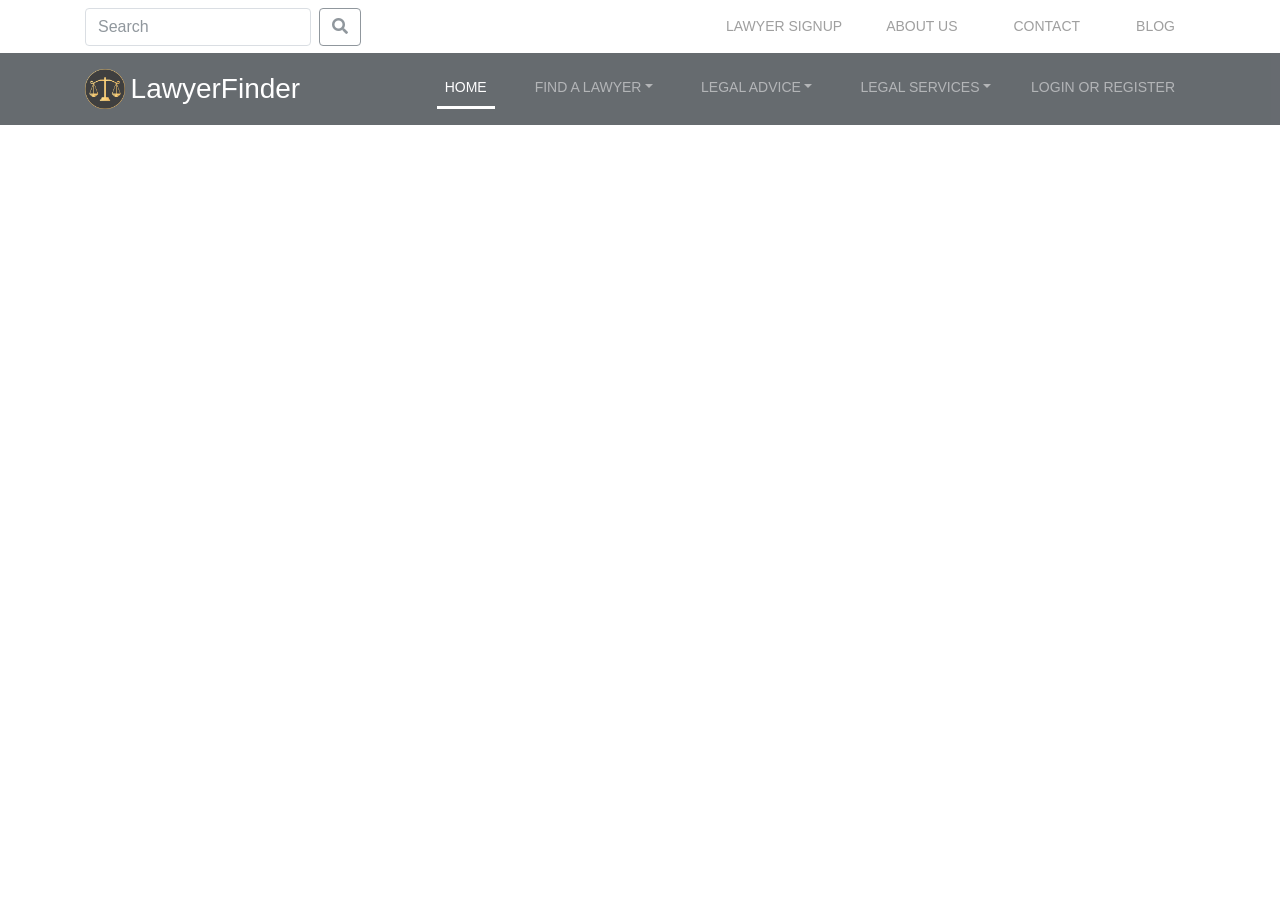
<file: page-template.html>
<!DOCTYPE html>
<html lang="en">
  <head>
    <meta charset="UTF-8" />
    <meta name="viewport" content="width=device-width, initial-scale=1.0" />
    <meta http-equiv="X-UA-Compatible" content="ie=edge" />
    <title>LawyerFinder | Free Legal Advise from reputable Lawyers</title>

    <!-- Place favicon.ico in the root directory -->

    <!-- Fonts and icons -->
    <link href="vendor/fontawesome-free/css/all.min.css" rel="stylesheet" />
    <link
      href="vendor/simple-line-icons/css/simple-line-icons.css"
      rel="stylesheet"
      type="text/css"
    />

    <!-- CSS Files goes here -->
    <link rel="stylesheet" href="css/bootstrap.css" />
    <link rel="stylesheet" href="css/style.css" />
  </head>
  <body>
      <header>

           <!-- top navigation -->
    <nav class="navbar navbar-expand-md navbar-light fiexd-top py-0">
        <div class="container">
            <button class="navbar-toggler" data-toggle="collapse" data-target="#navbarCollapse1">
                <span class="navbar-toggler-icon"></span>
            </button>
            <div class="collapse navbar-collapse" id="navbarCollapse1">
                    <form class="form-inline my-2 my-lg-0">
                        <input class="form-control" type="search" placeholder="Search" aria-label="Search">
                        <button class="btn btn-outline-secondary ml-2" type="submit">
                            <i class="fas fa-search"></i>
                        </button>
                    </form>
                <ul class="navbar-nav ml-auto">
                    <a href="lawyer-signup.html" class="nav-link ml-1 mt-2">Lawyer Signup</a>
                    </li>
                    <li class="nav-item">
                        <a href="#" class="nav-link ml-3">About Us</a>
                    </li>
                    <li class="nav-item">
                        <a href="#" class="nav-link ml-3">Contact</a>

                    </li>
                    <li class="nav-item">
                        <a href="blog.html" class="nav-link ml-3">Blog</a>
                    </li>
                </ul>
            </div>
        </div>
    </nav>

    <!-- main navigation -->
    <nav class="navbar navbar-expand-md navbar-dark bg-dark fiexd-top py-2">
            <div class="container">
                <a href="index.html" class="navbar-brand">
                    <img src="img/sitelogo.png" width="40" height="40" alt="">
                    <h3 class="d-inline align-middle">LawyerFinder</h3>
                </a>
                <button class="navbar-toggler" data-toggle="collapse" data-target="#navbarCollapse">
                    <span class="navbar-toggler-icon"></span>
                </button>
                <div class="collapse navbar-collapse" id="navbarCollapse">
                    <ul class="navbar-nav ml-auto">
                        <li class="nav-item">
                            <a href="index.html" class="nav-link active">Home</a>
                        </li>
                        <li class="nav-item dropdown">
                                <a href="#" class="nav-link dropdown-toggle ml-2" id="navbarDropdown" role="button" data-toggle="dropdown" aria-haspopup="true" aria-expanded="false">Find a Lawyer</a>
                                <div class="dropdown-menu" aria-labelledby="navbarDropdown">
              
                                        <div class="container">
                                          <div class="row">
                                            <div class="col-md-3">
                                              <span class="text-uppercase text-white">Category 1</span>
                                              <ul class="nav flex-column">
                                              <li class="nav-item">
                                                <a class="nav-link active" href="#">Active</a>
                                              </li>
                                              <li class="nav-item">
                                                <a class="nav-link" href="#">Link item</a>
                                              </li>
                                              <li class="nav-item">
                                                <a class="nav-link" href="#">Link item</a>
                                              </li>
                                            </ul>
                                            </div>
                                            <!-- /.col-md-3  -->
                                            <div class="col-md-3">
                                              <span class="text-uppercase text-white">Category 2</span>
                                              <ul class="nav flex-column">
                                              <li class="nav-item">
                                                    <a class="nav-link" href="#">Link item</a>
                                              </li>
                                              <li class="nav-item">
                                                <a class="nav-link" href="#">Link item</a>
                                              </li>
                                              <li class="nav-item">
                                                <a class="nav-link" href="#">Link item</a>
                                              </li>
                                            </ul>
                                            </div>
                                            <!-- /.col-md-3  -->
                                            <div class="col-md-3">
                                                    <span class="text-uppercase text-white">Category 3</span>
                                                    <ul class="nav flex-column">
                                                    <li class="nav-item">
                                                      <a class="nav-link" href="#">Link item</a>
                                                    </li>
                                                    <li class="nav-item">
                                                      <a class="nav-link" href="#">Link item</a>
                                                    </li>
                                                    <li class="nav-item">
                                                      <a class="nav-link" href="#">Link item</a>
                                                    </li>
                                                  </ul>
                                                  </div>
                                                   <!-- /.col-md-3  -->
                                            <div class="col-md-3">
                                                    <span class="text-uppercase text-white">Category 4</span>
                                                    <ul class="nav flex-column">
                                                    <li class="nav-item">
                                                      <a class="nav-link" href="#">Link item</a>
                                                    </li>
                                                    <li class="nav-item">
                                                      <a class="nav-link" href="#">Link item</a>
                                                    </li>
                                                    <li class="nav-item">
                                                      <a class="nav-link" href="#">Link item</a>
                                                    </li>
                                                  </ul>
                                                  </div>
                                                  
                                           
                                          </div>
                                        </div>
                                        <!--  /.container  -->
                              
                              
                                      </div>
                            </li>
                        <li class="nav-item dropdown">
                            <a href="#" class="nav-link dropdown-toggle ml-2" id="navbarDropdown" role="button" data-toggle="dropdown" aria-haspopup="true" aria-expanded="false">Legal Advice</a>
                            <div class="dropdown-menu" aria-labelledby="navbarDropdown">
          
                                    <div class="container">
                                      <div class="row">
                                        <div class="col-md-3">
                                          <span class="text-uppercase text-white">Category 1</span>
                                          <ul class="nav flex-column">
                                          <li class="nav-item">
                                            <a class="nav-link active" href="#">Active</a>
                                          </li>
                                          <li class="nav-item">
                                            <a class="nav-link" href="#">Link item</a>
                                          </li>
                                          <li class="nav-item">
                                            <a class="nav-link" href="#">Link item</a>
                                          </li>
                                        </ul>
                                        </div>
                                        <!-- /.col-md-3  -->
                                        <div class="col-md-3">
                                          <span class="text-uppercase text-white">Category 2</span>
                                          <ul class="nav flex-column">
                                          <li class="nav-item">
                                                <a class="nav-link" href="#">Link item</a>
                                          </li>
                                          <li class="nav-item">
                                            <a class="nav-link" href="#">Link item</a>
                                          </li>
                                          <li class="nav-item">
                                            <a class="nav-link" href="#">Link item</a>
                                          </li>
                                        </ul>
                                        </div>
                                        <!-- /.col-md-3  -->
                                        <div class="col-md-3">
                                                <span class="text-uppercase text-white">Category 3</span>
                                                <ul class="nav flex-column">
                                                <li class="nav-item">
                                                  <a class="nav-link" href="#">Link item</a>
                                                </li>
                                                <li class="nav-item">
                                                  <a class="nav-link" href="#">Link item</a>
                                                </li>
                                                <li class="nav-item">
                                                  <a class="nav-link" href="#">Link item</a>
                                                </li>
                                              </ul>
                                              </div>
                                               <!-- /.col-md-3  -->
                                        <div class="col-md-3">
                                                <span class="text-uppercase text-white">Category 4</span>
                                                <ul class="nav flex-column">
                                                <li class="nav-item">
                                                  <a class="nav-link" href="#">Link item</a>
                                                </li>
                                                <li class="nav-item">
                                                  <a class="nav-link" href="#">Link item</a>
                                                </li>
                                                <li class="nav-item">
                                                  <a class="nav-link" href="#">Link item</a>
                                                </li>
                                              </ul>
                                              </div>
                                              
                                       
                                      </div>
                                    </div>
                                    <!--  /.container  -->
                          
                          
                                  </div>
                        </li>
                        <li class="nav-item dropdown">
                                <a href="#" class="nav-link dropdown-toggle ml-2" id="navbarDropdown" role="button" data-toggle="dropdown" aria-haspopup="true" aria-expanded="false">Legal Services</a>
                                <div class="dropdown-menu" aria-labelledby="navbarDropdown">
              
                                        <div class="container">
                                          <div class="row">
                                            <div class="col-md-3">
                                              <span class="text-uppercase text-white">Category 1</span>
                                              <ul class="nav flex-column">
                                              <li class="nav-item">
                                                <a class="nav-link active" href="#">Active</a>
                                              </li>
                                              <li class="nav-item">
                                                <a class="nav-link" href="#">Link item</a>
                                              </li>
                                              <li class="nav-item">
                                                <a class="nav-link" href="#">Link item</a>
                                              </li>
                                            </ul>
                                            </div>
                                            <!-- /.col-md-3  -->
                                            <div class="col-md-3">
                                              <span class="text-uppercase text-white">Category 2</span>
                                              <ul class="nav flex-column">
                                              <li class="nav-item">
                                                    <a class="nav-link" href="#">Link item</a>
                                              </li>
                                              <li class="nav-item">
                                                <a class="nav-link" href="#">Link item</a>
                                              </li>
                                              <li class="nav-item">
                                                <a class="nav-link" href="#">Link item</a>
                                              </li>
                                            </ul>
                                            </div>
                                            <!-- /.col-md-3  -->
                                            <div class="col-md-3">
                                                    <span class="text-uppercase text-white">Category 3</span>
                                                    <ul class="nav flex-column">
                                                    <li class="nav-item">
                                                      <a class="nav-link" href="#">Link item</a>
                                                    </li>
                                                    <li class="nav-item">
                                                      <a class="nav-link" href="#">Link item</a>
                                                    </li>
                                                    <li class="nav-item">
                                                      <a class="nav-link" href="#">Link item</a>
                                                    </li>
                                                  </ul>
                                                  </div>
                                                   <!-- /.col-md-3  -->
                                            <div class="col-md-3">
                                                    <span class="text-uppercase text-white">Category 4</span>
                                                    <ul class="nav flex-column">
                                                    <li class="nav-item">
                                                      <a class="nav-link" href="#">Link item</a>
                                                    </li>
                                                    <li class="nav-item">
                                                      <a class="nav-link" href="#">Link item</a>
                                                    </li>
                                                    <li class="nav-item">
                                                      <a class="nav-link" href="#">Link item</a>
                                                    </li>
                                                  </ul>
                                                  </div>
                                                  
                                           
                                          </div>
                                        </div>
                                        <!--  /.container  -->
                              
                              
                                      </div>
                            </li>
                        <li class="nav-item">
                            <a href="login-signup.html" class="nav-link">Login or Register</a>
                        </li>
                    </ul>
                </div>
            </div>
        </nav>
      </header>


 <!-- All JavaScript Files goes here -->

    <!-- Core JS Files -->
    <script src="vendor/jquery/jquery-3.3.1.js"></script>
    <script src="vendor/popper/popper.js"></script>
    <script src="vendor/bootstrap/js/bootstrap.js"></script>
    <script src="js/script.js"></script>

    <!-- Date picker -->
    <script>
        $('#year').text(new Date().getFullYear());
    </script>

    <!-- configure slider -->
    <script>
        $('.carousel').carousel({
            interval: 6000,
            pause: 'hover'
        });
    </script>

    <!-- onload trigger -->
    <script type="text/javascript">
        $(window).on('load', function () {
            $('exampleModalCenter').modal('show');
        });
    </script>


  </body>
</html>
</file>
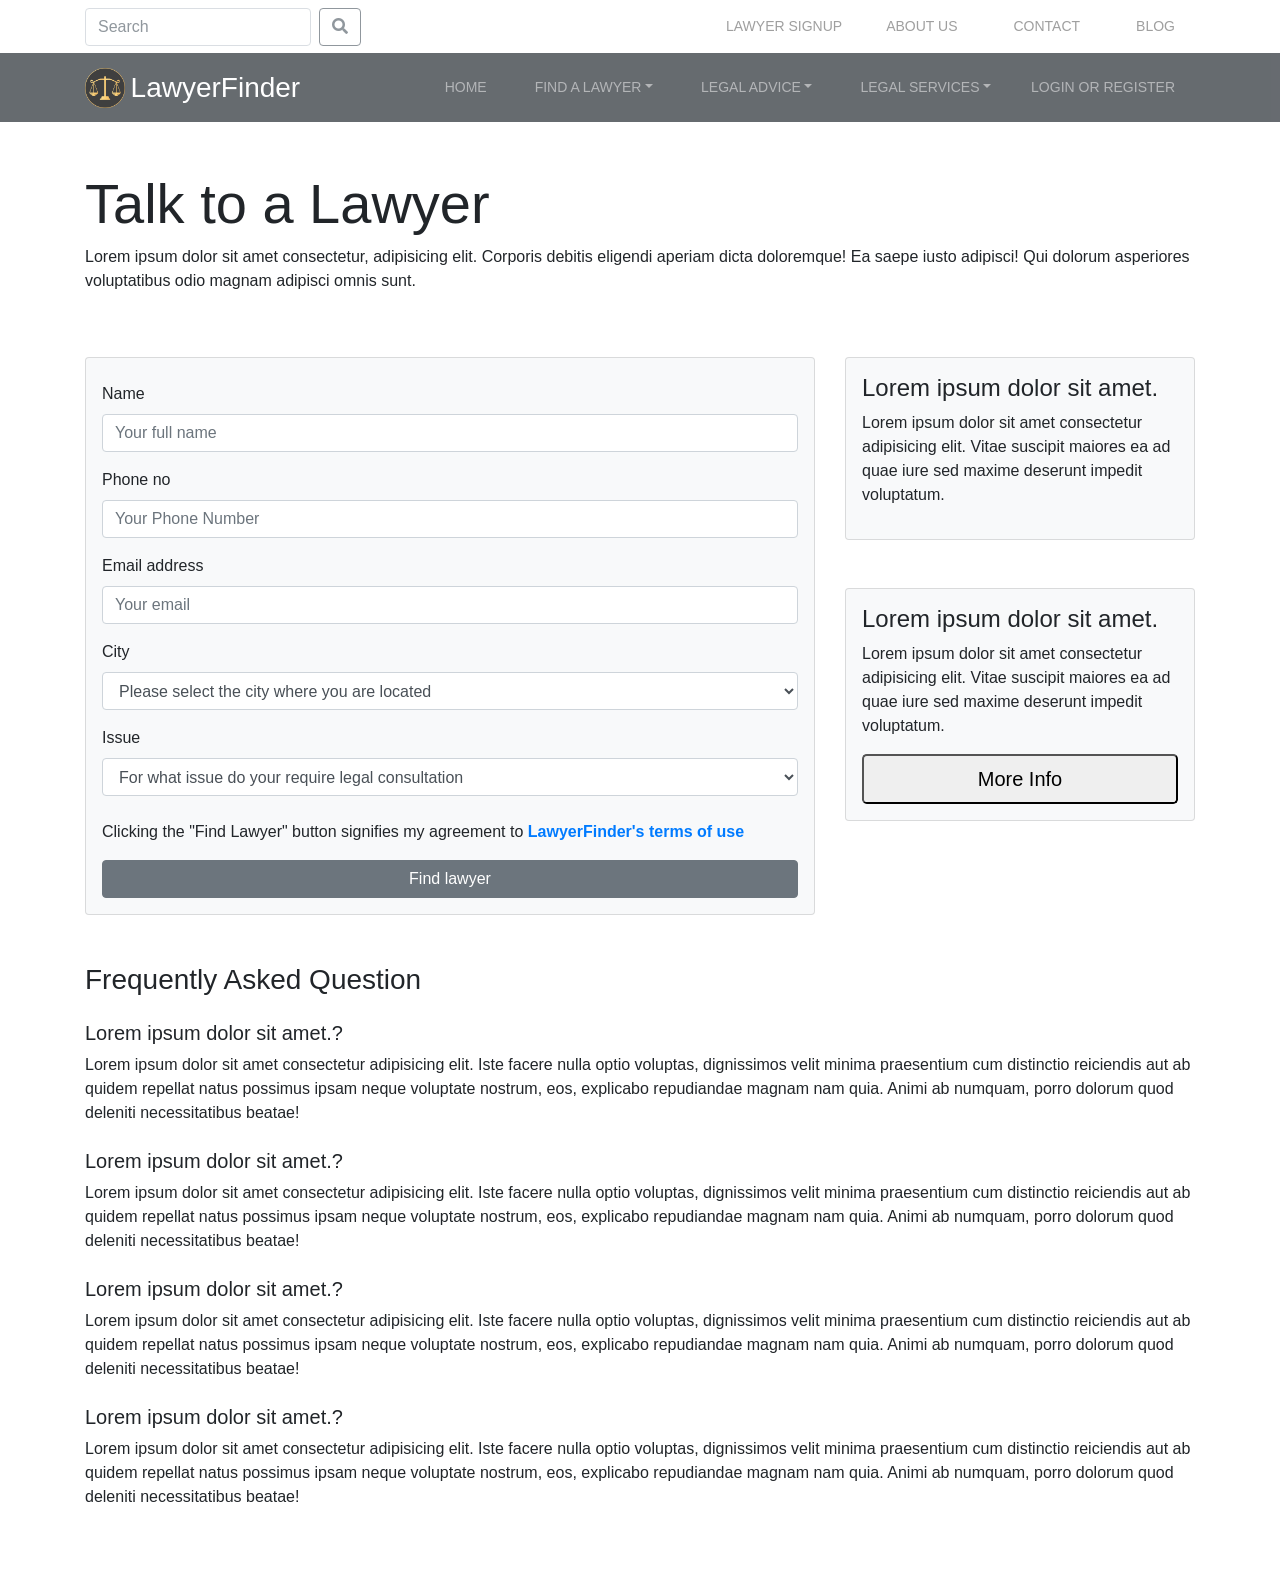
<file: talk-to-lawyer.html>
<!DOCTYPE html>
<html lang="en">
  <head>
    <meta charset="UTF-8" />
    <meta name="viewport" content="width=device-width, initial-scale=1.0" />
    <meta http-equiv="X-UA-Compatible" content="ie=edge" />
    <title>LawyerFinder | Free Legal Advise from reputable Lawyers</title>

    <!-- Place favicon.ico in the root directory -->

    <!-- Fonts and icons -->
    <link href="vendor/fontawesome-free/css/all.min.css" rel="stylesheet" />
    <link
      href="vendor/simple-line-icons/css/simple-line-icons.css"
      rel="stylesheet"
      type="text/css"
    />

    <!-- CSS Files goes here -->
    <link rel="stylesheet" href="css/bootstrap.css" />
    <link rel="stylesheet" href="css/style.css" />
  </head>
  <body>
      <header>

           <!-- top navigation -->
    <nav class="navbar navbar-expand-md navbar-light fiexd-top py-0">
        <div class="container">
            <button class="navbar-toggler" data-toggle="collapse" data-target="#navbarCollapse1">
                <span class="navbar-toggler-icon"></span>
            </button>
            <div class="collapse navbar-collapse" id="navbarCollapse1">
                    <form class="form-inline my-2 my-lg-0">
                        <input class="form-control" type="search" placeholder="Search" aria-label="Search">
                        <button class="btn btn-outline-secondary ml-2" type="submit">
                            <i class="fas fa-search"></i>
                        </button>
                    </form>
                <ul class="navbar-nav ml-auto">
                    <a href="lawyer-signup.html" class="nav-link ml-1 mt-2">Lawyer Signup</a>
                    </li>
                    <li class="nav-item">
                        <a href="#" class="nav-link ml-3">About Us</a>
                    </li>
                    <li class="nav-item">
                        <a href="#" class="nav-link ml-3">Contact</a>

                    </li>
                    <li class="nav-item">
                        <a href="blog.html" class="nav-link ml-3">Blog</a>
                    </li>
                </ul>
            </div>
        </div>
    </nav>

    <!-- main navigation -->
    <nav class="navbar navbar-expand-md navbar-dark bg-dark fiexd-top py-2">
            <div class="container">
                <a href="index.html" class="navbar-brand">
                    <img src="img/sitelogo.png" width="40" height="40" alt="">
                    <h3 class="d-inline align-middle">LawyerFinder</h3>
                </a>
                <button class="navbar-toggler" data-toggle="collapse" data-target="#navbarCollapse">
                    <span class="navbar-toggler-icon"></span>
                </button>
                <div class="collapse navbar-collapse" id="navbarCollapse">
                    <ul class="navbar-nav ml-auto">
                        <li class="nav-item">
                            <a href="index.html" class="nav-link">Home</a>
                        </li>
                                               <li class="nav-item dropdown">
                            <a href="#" class="nav-link dropdown-toggle ml-2" id="navbarDropdown" role="button" data-toggle="dropdown" aria-haspopup="true" aria-expanded="false">Find a Lawyer</a>
                            <div class="dropdown-menu" aria-labelledby="navbarDropdown">
          
                                    <div class="container">
                                      <div class="row">
                                        <div class="col-md-3">
                                          <span class="text-uppercase text-white">Category 1</span>
                                          <ul class="nav flex-column">
                                          <li class="nav-item">
                                            <a class="nav-link active" href="#">Active</a>
                                          </li>
                                          <li class="nav-item">
                                            <a class="nav-link" href="#">Link item</a>
                                          </li>
                                          <li class="nav-item">
                                            <a class="nav-link" href="#">Link item</a>
                                          </li>
                                        </ul>
                                        </div>
                                        <!-- /.col-md-3  -->
                                        <div class="col-md-3">
                                          <span class="text-uppercase text-white">Category 2</span>
                                          <ul class="nav flex-column">
                                          <li class="nav-item">
                                                <a class="nav-link" href="#">Link item</a>
                                          </li>
                                          <li class="nav-item">
                                            <a class="nav-link" href="#">Link item</a>
                                          </li>
                                          <li class="nav-item">
                                            <a class="nav-link" href="#">Link item</a>
                                          </li>
                                        </ul>
                                        </div>
                                        <!-- /.col-md-3  -->
                                        <div class="col-md-3">
                                                <span class="text-uppercase text-white">Category 3</span>
                                                <ul class="nav flex-column">
                                                <li class="nav-item">
                                                  <a class="nav-link" href="#">Link item</a>
                                                </li>
                                                <li class="nav-item">
                                                  <a class="nav-link" href="#">Link item</a>
                                                </li>
                                                <li class="nav-item">
                                                  <a class="nav-link" href="#">Link item</a>
                                                </li>
                                              </ul>
                                              </div>
                                               <!-- /.col-md-3  -->
                                        <div class="col-md-3">
                                                <span class="text-uppercase text-white">Category 4</span>
                                                <ul class="nav flex-column">
                                                <li class="nav-item">
                                                  <a class="nav-link" href="#">Link item</a>
                                                </li>
                                                <li class="nav-item">
                                                  <a class="nav-link" href="#">Link item</a>
                                                </li>
                                                <li class="nav-item">
                                                  <a class="nav-link" href="#">Link item</a>
                                                </li>
                                              </ul>
                                              </div>
                                              
                                       
                                      </div>
                                    </div>
                                    <!--  /.container  -->
                          
                          
                                  </div>
                        </li>
                        <li class="nav-item dropdown">
                            <a href="#" class="nav-link dropdown-toggle ml-2" id="navbarDropdown" role="button" data-toggle="dropdown" aria-haspopup="true" aria-expanded="false">Legal Advice</a>
                            <div class="dropdown-menu" aria-labelledby="navbarDropdown">
          
                                    <div class="container">
                                      <div class="row">
                                        <div class="col-md-3">
                                          <span class="text-uppercase text-white">Category 1</span>
                                          <ul class="nav flex-column">
                                          <li class="nav-item">
                                            <a class="nav-link active" href="#">Active</a>
                                          </li>
                                          <li class="nav-item">
                                            <a class="nav-link" href="#">Link item</a>
                                          </li>
                                          <li class="nav-item">
                                            <a class="nav-link" href="#">Link item</a>
                                          </li>
                                        </ul>
                                        </div>
                                        <!-- /.col-md-3  -->
                                        <div class="col-md-3">
                                          <span class="text-uppercase text-white">Category 2</span>
                                          <ul class="nav flex-column">
                                          <li class="nav-item">
                                                <a class="nav-link" href="#">Link item</a>
                                          </li>
                                          <li class="nav-item">
                                            <a class="nav-link" href="#">Link item</a>
                                          </li>
                                          <li class="nav-item">
                                            <a class="nav-link" href="#">Link item</a>
                                          </li>
                                        </ul>
                                        </div>
                                        <!-- /.col-md-3  -->
                                        <div class="col-md-3">
                                                <span class="text-uppercase text-white">Category 3</span>
                                                <ul class="nav flex-column">
                                                <li class="nav-item">
                                                  <a class="nav-link" href="#">Link item</a>
                                                </li>
                                                <li class="nav-item">
                                                  <a class="nav-link" href="#">Link item</a>
                                                </li>
                                                <li class="nav-item">
                                                  <a class="nav-link" href="#">Link item</a>
                                                </li>
                                              </ul>
                                              </div>
                                               <!-- /.col-md-3  -->
                                        <div class="col-md-3">
                                                <span class="text-uppercase text-white">Category 4</span>
                                                <ul class="nav flex-column">
                                                <li class="nav-item">
                                                  <a class="nav-link" href="#">Link item</a>
                                                </li>
                                                <li class="nav-item">
                                                  <a class="nav-link" href="#">Link item</a>
                                                </li>
                                                <li class="nav-item">
                                                  <a class="nav-link" href="#">Link item</a>
                                                </li>
                                              </ul>
                                              </div>
                                              
                                       
                                      </div>
                                    </div>
                                    <!--  /.container  -->
                          
                          
                                  </div>
                        </li>
                        <li class="nav-item dropdown">
                                <a href="#" class="nav-link dropdown-toggle ml-2" id="navbarDropdown" role="button" data-toggle="dropdown" aria-haspopup="true" aria-expanded="false">Legal Services</a>
                                <div class="dropdown-menu" aria-labelledby="navbarDropdown">
              
                                        <div class="container">
                                          <div class="row">
                                            <div class="col-md-3">
                                              <span class="text-uppercase text-white">Category 1</span>
                                              <ul class="nav flex-column">
                                              <li class="nav-item">
                                                <a class="nav-link active" href="#">Active</a>
                                              </li>
                                              <li class="nav-item">
                                                <a class="nav-link" href="#">Link item</a>
                                              </li>
                                              <li class="nav-item">
                                                <a class="nav-link" href="#">Link item</a>
                                              </li>
                                            </ul>
                                            </div>
                                            <!-- /.col-md-3  -->
                                            <div class="col-md-3">
                                              <span class="text-uppercase text-white">Category 2</span>
                                              <ul class="nav flex-column">
                                              <li class="nav-item">
                                                    <a class="nav-link" href="#">Link item</a>
                                              </li>
                                              <li class="nav-item">
                                                <a class="nav-link" href="#">Link item</a>
                                              </li>
                                              <li class="nav-item">
                                                <a class="nav-link" href="#">Link item</a>
                                              </li>
                                            </ul>
                                            </div>
                                            <!-- /.col-md-3  -->
                                            <div class="col-md-3">
                                                    <span class="text-uppercase text-white">Category 3</span>
                                                    <ul class="nav flex-column">
                                                    <li class="nav-item">
                                                      <a class="nav-link" href="#">Link item</a>
                                                    </li>
                                                    <li class="nav-item">
                                                      <a class="nav-link" href="#">Link item</a>
                                                    </li>
                                                    <li class="nav-item">
                                                      <a class="nav-link" href="#">Link item</a>
                                                    </li>
                                                  </ul>
                                                  </div>
                                                   <!-- /.col-md-3  -->
                                            <div class="col-md-3">
                                                    <span class="text-uppercase text-white">Category 4</span>
                                                    <ul class="nav flex-column">
                                                    <li class="nav-item">
                                                      <a class="nav-link" href="#">Link item</a>
                                                    </li>
                                                    <li class="nav-item">
                                                      <a class="nav-link" href="#">Link item</a>
                                                    </li>
                                                    <li class="nav-item">
                                                      <a class="nav-link" href="#">Link item</a>
                                                    </li>
                                                  </ul>
                                                  </div>
                                                  
                                           
                                          </div>
                                        </div>
                                        <!--  /.container  -->
                              
                              
                                      </div>
                            </li>
                        <li class="nav-item">
                            <a href="login-signup.html" class="nav-link">Login or Register</a>
                        </li>
                    </ul>
                </div>
            </div>
        </nav>
      </header>

       <!-- Client signin/signup Form -->

    <section id="signin-signup">
        <div class="container py-5">
            <h3 class="display-4">Talk to a Lawyer</h3>
            <p>Lorem ipsum dolor sit amet consectetur, adipisicing elit. Corporis debitis eligendi aperiam dicta doloremque! Ea saepe iusto adipisci! Qui dolorum asperiores voluptatibus odio magnam adipisci omnis sunt.</p>
            <div class="row">
                <div class="col-md-8">
                    <div class="bg-light p-3 my-5 card">

                        <div>
                            <form class="py-2">
                                <div class="form-group">
                                    <label for="name">Name</label>
                                    <input type="text" class="form-control" id="name"
                                        placeholder="Your full name">
                                                                   </div>
                                <div class="form-group">
                                    <label for="phone">Phone no</label>
                                    <input type="phone" class="form-control" id="phone" aria-describedby="emailHelp"
                                        placeholder="Your Phone Number">
                                   
                                </div>
                                <div class="form-group">
                                    <label for="email1">Email address</label>
                                    <input type="email" class="form-control" id="email" aria-describedby="emailHelp"
                                        placeholder="Your email">
                                                                   </div>
                                <div class="form-group">
                                    <label for="city">City</label>
                                    <select name="city" class="form-control" id="city" aria-describedby="emailHelp">
                                  <option value="lagos" selected>Please select the city where you are located</option>
                                  <option value="lagos">Lagos</option>
                                  <option value="abuja">Abuja</option>
                                  <option value="p-harcourt">Port Harcourt</option>
                                  <option value="ibadan">Ibadan</option>
                                  <option value="kano">Kano</option>
                                  <option value="kaduna">Kaduna</option>
                                  <option value="abeokuta">Abeokuta</option>
                                  <option value="enugu">Enugu</option>
                                  </select>
                                    </div>
                                    <div class="form-group">
                                        <label for="issue">Issue</label>
                                        <select name="city" class="form-control" id="issue" aria-describedby="emailHelp">
                                      <option value="" selected>For what issue do your require legal consultation</option>
                                      <option value="lagos">Marital</option>
                                      <option value="abuja">Bounced Cheque</option>
                                      <option value="p-harcourt">Divorce</option>
                                      <option value="ibadan">Estate</option>
                                      <option value="kano">Immigration</option>
                                      <option value="kaduna">Tenancy Issue</option>
                                      <option value="abeokuta">Property</option>
                                      <option value="enugu">Child Custody</option>
                                      </select>
                                        </div>
                              
                                </div>
                                <p>Clicking the "Find Lawyer" button signifies my agreement to <strong><a href="#">LawyerFinder's terms of use</a></strong></p>
                                <button type="submit" class="btn btn-secondary d-inline">Find lawyer</button>
                            </form>
                        </div>
                </div>
                <div class="col-md-4">
                    <div class="bg-light card p-3 my-5">
                        <h4>Lorem ipsum dolor sit amet.</h4>
                        <p>Lorem ipsum dolor sit amet consectetur adipisicing elit. Vitae suscipit maiores ea ad quae
                            iure
                            sed maxime deserunt impedit voluptatum.</p>
                    </div>
                    <div class="bg-light card p-3 my-5">
                        <h4>Lorem ipsum dolor sit amet.</h4>
                        <p>Lorem ipsum dolor sit amet consectetur adipisicing elit. Vitae suscipit maiores ea ad quae
                            iure
                            sed maxime deserunt impedit voluptatum.</p>
                        <button class="btn-btn primary btn-lg">More Info</button>
                    </div>
                </div>
            </div>
            <div class="row">
                <div class="col-md-12">
                    <h3>Frequently Asked Question</h3>
                    <div class="my-4">
                        <h5>Lorem ipsum dolor sit amet.?</h5>
                        <p>Lorem ipsum dolor sit amet consectetur adipisicing elit. Iste facere nulla optio voluptas,
                            dignissimos velit minima praesentium cum distinctio reiciendis aut ab quidem repellat natus
                            possimus ipsam neque voluptate nostrum, eos, explicabo repudiandae magnam nam quia. Animi
                            ab numquam, porro dolorum quod deleniti necessitatibus beatae!<p>
                    </div>
                    <div class="my-4">
                        <h5>Lorem ipsum dolor sit amet.?</h5>
                        <p>Lorem ipsum dolor sit amet consectetur adipisicing elit. Iste facere nulla optio voluptas,
                            dignissimos velit minima praesentium cum distinctio reiciendis aut ab quidem repellat natus
                            possimus ipsam neque voluptate nostrum, eos, explicabo repudiandae magnam nam quia. Animi
                            ab numquam, porro dolorum quod deleniti necessitatibus beatae!<p>
                    </div>
                    <div class="my-4">
                        <h5>Lorem ipsum dolor sit amet.?</h5>
                        <p>Lorem ipsum dolor sit amet consectetur adipisicing elit. Iste facere nulla optio voluptas,
                            dignissimos velit minima praesentium cum distinctio reiciendis aut ab quidem repellat natus
                            possimus ipsam neque voluptate nostrum, eos, explicabo repudiandae magnam nam quia. Animi
                            ab numquam, porro dolorum quod deleniti necessitatibus beatae!<p>
                    </div>
                    <div class="my-4">
                        <h5>Lorem ipsum dolor sit amet.?</h5>
                        <p>Lorem ipsum dolor sit amet consectetur adipisicing elit. Iste facere nulla optio voluptas,
                            dignissimos velit minima praesentium cum distinctio reiciendis aut ab quidem repellat natus
                            possimus ipsam neque voluptate nostrum, eos, explicabo repudiandae magnam nam quia. Animi
                            ab numquam, porro dolorum quod deleniti necessitatibus beatae!<p>
                    </div>
                    
                </div>
            </div>
        </div>
    </section>



 <!-- All JavaScript Files goes here -->

    <!-- Core JS Files -->
    <script src="vendor/jquery/jquery-3.3.1.js"></script>
    <script src="vendor/popper/popper.js"></script>
    <script src="vendor/bootstrap/js/bootstrap.js"></script>
    <script src="js/script.js"></script>

    <!-- Date picker -->
    <script>
        $('#year').text(new Date().getFullYear());
    </script>

    <!-- configure slider -->
    <script>
        $('.carousel').carousel({
            interval: 6000,
            pause: 'hover'
        });
    </script>

    <!-- onload trigger -->
    <script type="text/javascript">
        $(window).on('load', function () {
            $('exampleModalCenter').modal('show');
        });
    </script>


  </body>
</html>
</file>
<file: vendor/simple-line-icons/css/simple-line-icons.css>
@font-face {
  font-family: 'simple-line-icons';
  src: url('../fonts/Simple-Line-Icons.eot?v=2.4.0');
  src: url('../fonts/Simple-Line-Icons.eot?v=2.4.0#iefix') format('embedded-opentype'), url('../fonts/Simple-Line-Icons.woff2?v=2.4.0') format('woff2'), url('../fonts/Simple-Line-Icons.ttf?v=2.4.0') format('truetype'), url('../fonts/Simple-Line-Icons.woff?v=2.4.0') format('woff'), url('../fonts/Simple-Line-Icons.svg?v=2.4.0#simple-line-icons') format('svg');
  font-weight: normal;
  font-style: normal;
}
/*
 Use the following CSS code if you want to have a class per icon.
 Instead of a list of all class selectors, you can use the generic [class*="icon-"] selector, but it's slower:
*/
.icon-user,
.icon-people,
.icon-user-female,
.icon-user-follow,
.icon-user-following,
.icon-user-unfollow,
.icon-login,
.icon-logout,
.icon-emotsmile,
.icon-phone,
.icon-call-end,
.icon-call-in,
.icon-call-out,
.icon-map,
.icon-location-pin,
.icon-direction,
.icon-directions,
.icon-compass,
.icon-layers,
.icon-menu,
.icon-list,
.icon-options-vertical,
.icon-options,
.icon-arrow-down,
.icon-arrow-left,
.icon-arrow-right,
.icon-arrow-up,
.icon-arrow-up-circle,
.icon-arrow-left-circle,
.icon-arrow-right-circle,
.icon-arrow-down-circle,
.icon-check,
.icon-clock,
.icon-plus,
.icon-minus,
.icon-close,
.icon-event,
.icon-exclamation,
.icon-organization,
.icon-trophy,
.icon-screen-smartphone,
.icon-screen-desktop,
.icon-plane,
.icon-notebook,
.icon-mustache,
.icon-mouse,
.icon-magnet,
.icon-energy,
.icon-disc,
.icon-cursor,
.icon-cursor-move,
.icon-crop,
.icon-chemistry,
.icon-speedometer,
.icon-shield,
.icon-screen-tablet,
.icon-magic-wand,
.icon-hourglass,
.icon-graduation,
.icon-ghost,
.icon-game-controller,
.icon-fire,
.icon-eyeglass,
.icon-envelope-open,
.icon-envelope-letter,
.icon-bell,
.icon-badge,
.icon-anchor,
.icon-wallet,
.icon-vector,
.icon-speech,
.icon-puzzle,
.icon-printer,
.icon-present,
.icon-playlist,
.icon-pin,
.icon-picture,
.icon-handbag,
.icon-globe-alt,
.icon-globe,
.icon-folder-alt,
.icon-folder,
.icon-film,
.icon-feed,
.icon-drop,
.icon-drawer,
.icon-docs,
.icon-doc,
.icon-diamond,
.icon-cup,
.icon-calculator,
.icon-bubbles,
.icon-briefcase,
.icon-book-open,
.icon-basket-loaded,
.icon-basket,
.icon-bag,
.icon-action-undo,
.icon-action-redo,
.icon-wrench,
.icon-umbrella,
.icon-trash,
.icon-tag,
.icon-support,
.icon-frame,
.icon-size-fullscreen,
.icon-size-actual,
.icon-shuffle,
.icon-share-alt,
.icon-share,
.icon-rocket,
.icon-question,
.icon-pie-chart,
.icon-pencil,
.icon-note,
.icon-loop,
.icon-home,
.icon-grid,
.icon-graph,
.icon-microphone,
.icon-music-tone-alt,
.icon-music-tone,
.icon-earphones-alt,
.icon-earphones,
.icon-equalizer,
.icon-like,
.icon-dislike,
.icon-control-start,
.icon-control-rewind,
.icon-control-play,
.icon-control-pause,
.icon-control-forward,
.icon-control-end,
.icon-volume-1,
.icon-volume-2,
.icon-volume-off,
.icon-calendar,
.icon-bulb,
.icon-chart,
.icon-ban,
.icon-bubble,
.icon-camrecorder,
.icon-camera,
.icon-cloud-download,
.icon-cloud-upload,
.icon-envelope,
.icon-eye,
.icon-flag,
.icon-heart,
.icon-info,
.icon-key,
.icon-link,
.icon-lock,
.icon-lock-open,
.icon-magnifier,
.icon-magnifier-add,
.icon-magnifier-remove,
.icon-paper-clip,
.icon-paper-plane,
.icon-power,
.icon-refresh,
.icon-reload,
.icon-settings,
.icon-star,
.icon-symbol-female,
.icon-symbol-male,
.icon-target,
.icon-credit-card,
.icon-paypal,
.icon-social-tumblr,
.icon-social-twitter,
.icon-social-facebook,
.icon-social-instagram,
.icon-social-linkedin,
.icon-social-pinterest,
.icon-social-github,
.icon-social-google,
.icon-social-reddit,
.icon-social-skype,
.icon-social-dribbble,
.icon-social-behance,
.icon-social-foursqare,
.icon-social-soundcloud,
.icon-social-spotify,
.icon-social-stumbleupon,
.icon-social-youtube,
.icon-social-dropbox,
.icon-social-vkontakte,
.icon-social-steam {
  font-family: 'simple-line-icons';
  speak: none;
  font-style: normal;
  font-weight: normal;
  font-variant: normal;
  text-transform: none;
  line-height: 1;
  /* Better Font Rendering =========== */
  -webkit-font-smoothing: antialiased;
  -moz-osx-font-smoothing: grayscale;
}
.icon-user:before {
  content: "\e005";
}
.icon-people:before {
  content: "\e001";
}
.icon-user-female:before {
  content: "\e000";
}
.icon-user-follow:before {
  content: "\e002";
}
.icon-user-following:before {
  content: "\e003";
}
.icon-user-unfollow:before {
  content: "\e004";
}
.icon-login:before {
  content: "\e066";
}
.icon-logout:before {
  content: "\e065";
}
.icon-emotsmile:before {
  content: "\e021";
}
.icon-phone:before {
  content: "\e600";
}
.icon-call-end:before {
  content: "\e048";
}
.icon-call-in:before {
  content: "\e047";
}
.icon-call-out:before {
  content: "\e046";
}
.icon-map:before {
  content: "\e033";
}
.icon-location-pin:before {
  content: "\e096";
}
.icon-direction:before {
  content: "\e042";
}
.icon-directions:before {
  content: "\e041";
}
.icon-compass:before {
  content: "\e045";
}
.icon-layers:before {
  content: "\e034";
}
.icon-menu:before {
  content: "\e601";
}
.icon-list:before {
  content: "\e067";
}
.icon-options-vertical:before {
  content: "\e602";
}
.icon-options:before {
  content: "\e603";
}
.icon-arrow-down:before {
  content: "\e604";
}
.icon-arrow-left:before {
  content: "\e605";
}
.icon-arrow-right:before {
  content: "\e606";
}
.icon-arrow-up:before {
  content: "\e607";
}
.icon-arrow-up-circle:before {
  content: "\e078";
}
.icon-arrow-left-circle:before {
  content: "\e07a";
}
.icon-arrow-right-circle:before {
  content: "\e079";
}
.icon-arrow-down-circle:before {
  content: "\e07b";
}
.icon-check:before {
  content: "\e080";
}
.icon-clock:before {
  content: "\e081";
}
.icon-plus:before {
  content: "\e095";
}
.icon-minus:before {
  content: "\e615";
}
.icon-close:before {
  content: "\e082";
}
.icon-event:before {
  content: "\e619";
}
.icon-exclamation:before {
  content: "\e617";
}
.icon-organization:before {
  content: "\e616";
}
.icon-trophy:before {
  content: "\e006";
}
.icon-screen-smartphone:before {
  content: "\e010";
}
.icon-screen-desktop:before {
  content: "\e011";
}
.icon-plane:before {
  content: "\e012";
}
.icon-notebook:before {
  content: "\e013";
}
.icon-mustache:before {
  content: "\e014";
}
.icon-mouse:before {
  content: "\e015";
}
.icon-magnet:before {
  content: "\e016";
}
.icon-energy:before {
  content: "\e020";
}
.icon-disc:before {
  content: "\e022";
}
.icon-cursor:before {
  content: "\e06e";
}
.icon-cursor-move:before {
  content: "\e023";
}
.icon-crop:before {
  content: "\e024";
}
.icon-chemistry:before {
  content: "\e026";
}
.icon-speedometer:before {
  content: "\e007";
}
.icon-shield:before {
  content: "\e00e";
}
.icon-screen-tablet:before {
  content: "\e00f";
}
.icon-magic-wand:before {
  content: "\e017";
}
.icon-hourglass:before {
  content: "\e018";
}
.icon-graduation:before {
  content: "\e019";
}
.icon-ghost:before {
  content: "\e01a";
}
.icon-game-controller:before {
  content: "\e01b";
}
.icon-fire:before {
  content: "\e01c";
}
.icon-eyeglass:before {
  content: "\e01d";
}
.icon-envelope-open:before {
  content: "\e01e";
}
.icon-envelope-letter:before {
  content: "\e01f";
}
.icon-bell:before {
  content: "\e027";
}
.icon-badge:before {
  content: "\e028";
}
.icon-anchor:before {
  content: "\e029";
}
.icon-wallet:before {
  content: "\e02a";
}
.icon-vector:before {
  content: "\e02b";
}
.icon-speech:before {
  content: "\e02c";
}
.icon-puzzle:before {
  content: "\e02d";
}
.icon-printer:before {
  content: "\e02e";
}
.icon-present:before {
  content: "\e02f";
}
.icon-playlist:before {
  content: "\e030";
}
.icon-pin:before {
  content: "\e031";
}
.icon-picture:before {
  content: "\e032";
}
.icon-handbag:before {
  content: "\e035";
}
.icon-globe-alt:before {
  content: "\e036";
}
.icon-globe:before {
  content: "\e037";
}
.icon-folder-alt:before {
  content: "\e039";
}
.icon-folder:before {
  content: "\e089";
}
.icon-film:before {
  content: "\e03a";
}
.icon-feed:before {
  content: "\e03b";
}
.icon-drop:before {
  content: "\e03e";
}
.icon-drawer:before {
  content: "\e03f";
}
.icon-docs:before {
  content: "\e040";
}
.icon-doc:before {
  content: "\e085";
}
.icon-diamond:before {
  content: "\e043";
}
.icon-cup:before {
  content: "\e044";
}
.icon-calculator:before {
  content: "\e049";
}
.icon-bubbles:before {
  content: "\e04a";
}
.icon-briefcase:before {
  content: "\e04b";
}
.icon-book-open:before {
  content: "\e04c";
}
.icon-basket-loaded:before {
  content: "\e04d";
}
.icon-basket:before {
  content: "\e04e";
}
.icon-bag:before {
  content: "\e04f";
}
.icon-action-undo:before {
  content: "\e050";
}
.icon-action-redo:before {
  content: "\e051";
}
.icon-wrench:before {
  content: "\e052";
}
.icon-umbrella:before {
  content: "\e053";
}
.icon-trash:before {
  content: "\e054";
}
.icon-tag:before {
  content: "\e055";
}
.icon-support:before {
  content: "\e056";
}
.icon-frame:before {
  content: "\e038";
}
.icon-size-fullscreen:before {
  content: "\e057";
}
.icon-size-actual:before {
  content: "\e058";
}
.icon-shuffle:before {
  content: "\e059";
}
.icon-share-alt:before {
  content: "\e05a";
}
.icon-share:before {
  content: "\e05b";
}
.icon-rocket:before {
  content: "\e05c";
}
.icon-question:before {
  content: "\e05d";
}
.icon-pie-chart:before {
  content: "\e05e";
}
.icon-pencil:before {
  content: "\e05f";
}
.icon-note:before {
  content: "\e060";
}
.icon-loop:before {
  content: "\e064";
}
.icon-home:before {
  content: "\e069";
}
.icon-grid:before {
  content: "\e06a";
}
.icon-graph:before {
  content: "\e06b";
}
.icon-microphone:before {
  content: "\e063";
}
.icon-music-tone-alt:before {
  content: "\e061";
}
.icon-music-tone:before {
  content: "\e062";
}
.icon-earphones-alt:before {
  content: "\e03c";
}
.icon-earphones:before {
  content: "\e03d";
}
.icon-equalizer:before {
  content: "\e06c";
}
.icon-like:before {
  content: "\e068";
}
.icon-dislike:before {
  content: "\e06d";
}
.icon-control-start:before {
  content: "\e06f";
}
.icon-control-rewind:before {
  content: "\e070";
}
.icon-control-play:before {
  content: "\e071";
}
.icon-control-pause:before {
  content: "\e072";
}
.icon-control-forward:before {
  content: "\e073";
}
.icon-control-end:before {
  content: "\e074";
}
.icon-volume-1:before {
  content: "\e09f";
}
.icon-volume-2:before {
  content: "\e0a0";
}
.icon-volume-off:before {
  content: "\e0a1";
}
.icon-calendar:before {
  content: "\e075";
}
.icon-bulb:before {
  content: "\e076";
}
.icon-chart:before {
  content: "\e077";
}
.icon-ban:before {
  content: "\e07c";
}
.icon-bubble:before {
  content: "\e07d";
}
.icon-camrecorder:before {
  content: "\e07e";
}
.icon-camera:before {
  content: "\e07f";
}
.icon-cloud-download:before {
  content: "\e083";
}
.icon-cloud-upload:before {
  content: "\e084";
}
.icon-envelope:before {
  content: "\e086";
}
.icon-eye:before {
  content: "\e087";
}
.icon-flag:before {
  content: "\e088";
}
.icon-heart:before {
  content: "\e08a";
}
.icon-info:before {
  content: "\e08b";
}
.icon-key:before {
  content: "\e08c";
}
.icon-link:before {
  content: "\e08d";
}
.icon-lock:before {
  content: "\e08e";
}
.icon-lock-open:before {
  content: "\e08f";
}
.icon-magnifier:before {
  content: "\e090";
}
.icon-magnifier-add:before {
  content: "\e091";
}
.icon-magnifier-remove:before {
  content: "\e092";
}
.icon-paper-clip:before {
  content: "\e093";
}
.icon-paper-plane:before {
  content: "\e094";
}
.icon-power:before {
  content: "\e097";
}
.icon-refresh:before {
  content: "\e098";
}
.icon-reload:before {
  content: "\e099";
}
.icon-settings:before {
  content: "\e09a";
}
.icon-star:before {
  content: "\e09b";
}
.icon-symbol-female:before {
  content: "\e09c";
}
.icon-symbol-male:before {
  content: "\e09d";
}
.icon-target:before {
  content: "\e09e";
}
.icon-credit-card:before {
  content: "\e025";
}
.icon-paypal:before {
  content: "\e608";
}
.icon-social-tumblr:before {
  content: "\e00a";
}
.icon-social-twitter:before {
  content: "\e009";
}
.icon-social-facebook:before {
  content: "\e00b";
}
.icon-social-instagram:before {
  content: "\e609";
}
.icon-social-linkedin:before {
  content: "\e60a";
}
.icon-social-pinterest:before {
  content: "\e60b";
}
.icon-social-github:before {
  content: "\e60c";
}
.icon-social-google:before {
  content: "\e60d";
}
.icon-social-reddit:before {
  content: "\e60e";
}
.icon-social-skype:before {
  content: "\e60f";
}
.icon-social-dribbble:before {
  content: "\e00d";
}
.icon-social-behance:before {
  content: "\e610";
}
.icon-social-foursqare:before {
  content: "\e611";
}
.icon-social-soundcloud:before {
  content: "\e612";
}
.icon-social-spotify:before {
  content: "\e613";
}
.icon-social-stumbleupon:before {
  content: "\e614";
}
.icon-social-youtube:before {
  content: "\e008";
}
.icon-social-dropbox:before {
  content: "\e00c";
}
.icon-social-vkontakte:before {
  content: "\e618";
}
.icon-social-steam:before {
  content: "\e620";
}
</file>
<file: css/style.css>
.navbar {
  opacity: 0.75;
  z-index: 1000;
}

.navbar .nav-link {
  font-size: 14px;
  text-transform: uppercase;
}

.navbar .nav-item .active {
  border-bottom: #fff 3px solid;
}

/* #showcase {
  position: relative;
} */

.carousel-item {
  height: 550px;
}

.carousel-image-1 {
  background: url(../img/bg-image-1.jpg);
  background-size: cover;
}

.carousel-image-2 {
  background: url(../img/bg-image-2.jpg);
  background-size: cover;
}

.carousel-image-3 {
  background: url(../img/bg-image-3.jpeg);
  background-size: cover;
}

.showcase-text {
  margin-bottom: 250px;
}

/* #showcase .dark-overlay {
  z-index: 1000;
  position: absolute;
  top: 0;
  left: 0;
  width: 100%;
  height: 550px;
  background: rgba(0, 0, 0, 0.7)
} */

.section-border-buttom {
  border-bottom: 1px solid rgba(0, 0, 0, 0.125);
}

.quick-action-item {
  border-right: 1px solid rgba(0, 0, 0, 0.125);
}

#top-rated .card:hover {
  background: #6c757d;
  color: #fff;
}

#top-rated .fas {
  color: #fff;
}

#find-a-lawyer #find-a-alwyer-table {
  border: #6c757d 1px solid;
}

#lawyer-register-form {
  background-color: #fff;
}

#showcase-2 {
  position: relative;
  background: url(../img/banner-image-1.jpg);
  min-height: 550px;
  background-size: cover;
}

.primary-overlay {
  background: rgba(0, 0, 0, 0.6);
  position: absolute;
  top: 0;
  left: 0;
  width: 100%;
  height: 100%;
}

header #blog-header-image {
  width: 300;
}

/* magamenu style */

/* adds some margin below the link sets  */
.navbar .dropdown-menu div[class*="col"] {
  margin-bottom: 1rem;
  width: 80%;
}

.navbar .dropdown-menu {
  border: none;
  background-color: #343a40 !important;
}

/* breakpoint and up - mega dropdown styles */
@media screen and (min-width: 992px) {
  /* remove the padding from the navbar so the dropdown hover state is not broken */
  .navbar {
    padding-top: 0px;
    padding-bottom: 0px;
  }

  /* remove the padding from the nav-item and add some margin to give some breathing room on hovers */
  .navbar .nav-item {
    padding: 0.5rem 0.5rem;
    margin: 0 0.25rem;
  }

  /* makes the dropdown full width  */
  .navbar .dropdown {
    position: static;
  }

  .navbar .dropdown-menu {
    width: 80%;
    margin: 0 auto;
    /*  height of nav-item  */
    top: 45px;

    display: block;
    visibility: hidden;
    opacity: 0.9;
    transition: visibility 0s, opacity 0.3s linear;
  }

  /* shows the dropdown menu on hover */
  .navbar .dropdown:hover .dropdown-menu,
  .navbar .dropdown .dropdown-menu:hover {
    display: block;
    visibility: visible;
    opacity: 1;
    transition: visibility 0s, opacity 0.3s linear;
  }

  .navbar .dropdown-menu {
    border: 1px solid rgba(0, 0, 0, 0.15);
    background-color: #fff;
  }
}
</file>
